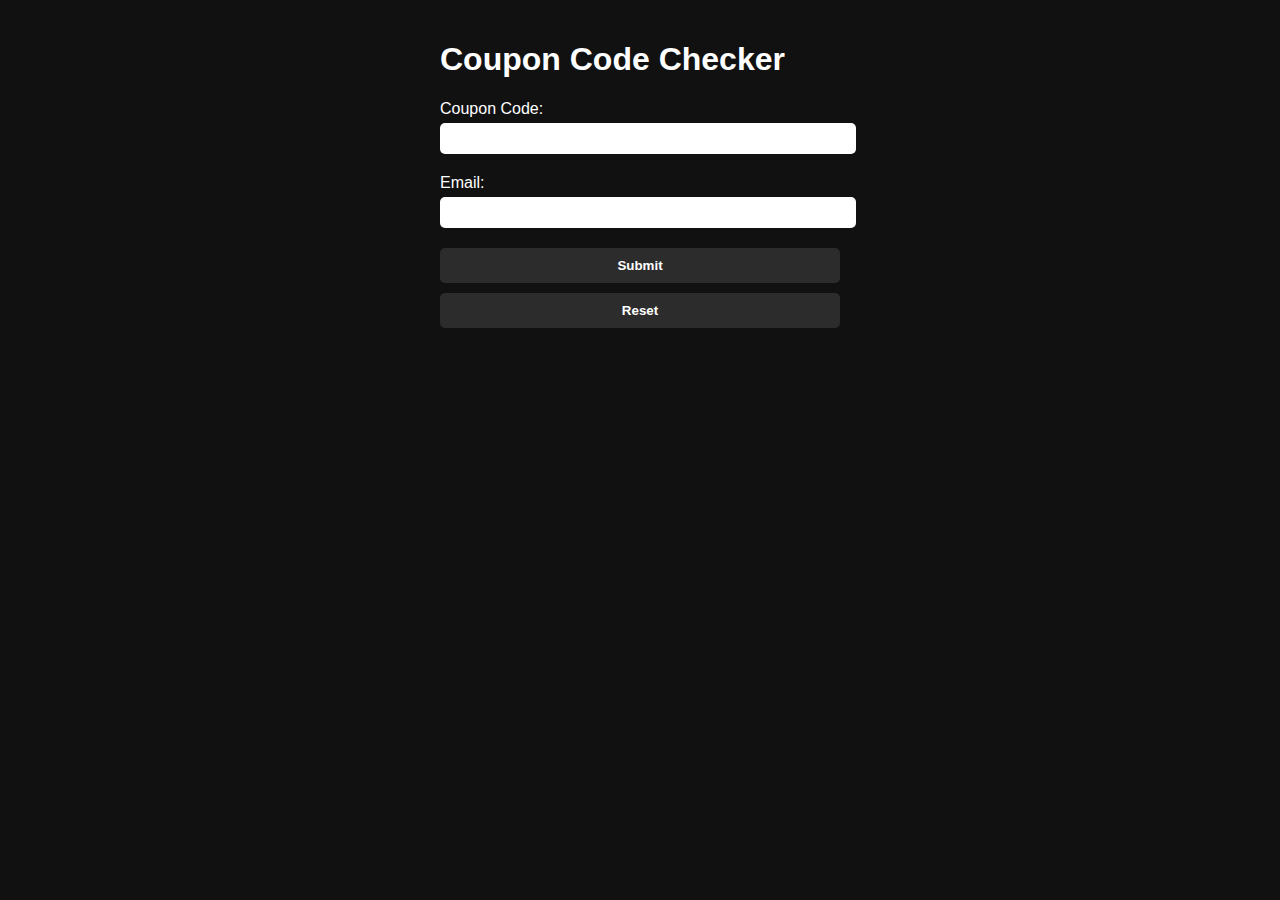
<file: cupon.html>
<!DOCTYPE html>
<html lang="en">

<head>
  <meta charset="UTF-8">
  <meta name="viewport" content="width=device-width, initial-scale=1.0">
  <title>alonearif | Coupon Code Checker</title>

  <style>
    body {
      background-color: #111;
      color: #fff;
      font-family: Arial, sans-serif;
      margin: 0;
      padding: 0;
    }

    .container {
      max-width: 400px;
      margin: 0 auto;
      padding: 20px;
    }

    .form-group {
      margin-bottom: 20px;
    }

    .form-group label {
      display: block;
      margin-bottom: 5px;
    }

    .form-group input {
      width: 100%;
      padding: 8px;
      border-radius: 5px;
      border: none;
    }

    .submit-btn {
      display: block;
      width: 100%;
      padding: 10px;
      background-color: #2c2c2c;
      border: none;
      border-radius: 5px;
      color: #fff;
      font-weight: bold;
      cursor: pointer;
    }

    .result-container {
      margin-top: 20px;
      padding: 10px;
      background-color: #333;
      display: none;
      border-radius: 10px;
    }

    .result-text {
      margin: 0;
    }

  </style>
</head>

<body>
  <div class="container">
    <h1>Coupon Code Checker</h1>

    <form id="submission-form">
      <div class="form-group">
        <label for="coupon-code">Coupon Code:</label>
        <input type="text" id="coupon-code" name="coupon-code" required>
      </div>

      <div class="form-group">
        <label for="email">Email:</label>
        <input type="email" id="email" name="email" required>
      </div>

      <button class="submit-btn" type="submit">Submit</button>
    </form>

    <div class="result-container" id="result-container">
      <h2>Valid Submissions:</h2>
      <div class="valid-submissions" id="valid-submissions"></div>
    </div>

<div class="reset-container" style="padding-top: 10px;">
  <button class="reset-btn" onclick="promptPassword()" style="display: block; width: 100%; padding: 10px; background-color: #2c2c2c; border: none; border-radius: 5px; color: #fff; font-weight: bold; cursor: pointer;">Reset</button>
</div>


  <script>
    var validEmail = 'alonearif@gmail.com';
    var maxUsageCount = 5;
    var usageCounts = JSON.parse(localStorage.getItem('usageCounts')) || {};

    document.getElementById('submission-form').addEventListener('submit', function(event) {
      event.preventDefault();

      var couponCodeInput = document.getElementById('coupon-code');
      var emailInput = document.getElementById('email');

      var enteredCode = couponCodeInput.value;
      var enteredEmail = emailInput.value;

      if (enteredCode in usageCounts && usageCounts[enteredCode] >= maxUsageCount) {
        alert('Coupon code usage limit exceeded!');
        return;
      }

      if (enteredEmail === validEmail) {
        var remainingAttempts = maxUsageCount - (usageCounts[validEmail] || 0);
        
        if (remainingAttempts <= 0) {
          alert('Maximum usage limit for the email exceeded!');
          return;
        }

        if (!(enteredCode in usageCounts)) {
          usageCounts[enteredCode] = 1;
        } else {
          usageCounts[enteredCode]++;
        }

        var discount = getRandomDiscount();
        var threeChars = generateRandomChars(3);

        var finalCouponCode = enteredCode + discount + threeChars;
        var resultText = 'Valid coupon code: ' + finalCouponCode + '. You can use it for your purchase!';

        var submissionContainer = document.createElement('div');
        submissionContainer.className = 'valid-submission';
        submissionContainer.textContent = resultText;

        document.getElementById('valid-submissions').appendChild(submissionContainer);
        document.getElementById('result-container').style.display = 'block';

        couponCodeInput.value = '';
        emailInput.value = '';

        if (usageCounts[validEmail]) {
          usageCounts[validEmail]++;
        } else {
          usageCounts[validEmail] = 1;
        }

        remainingAttempts = maxUsageCount - usageCounts[validEmail];
        alert('Valid coupon code. Remaining attempts: ' + remainingAttempts);
      } else {
        alert('Invalid coupon code or email!');
      }

      // Store the usageCounts in localStorage
      localStorage.setItem('usageCounts', JSON.stringify(usageCounts));
    });

    function getRandomDiscount() {
      var randomNumber = Math.random();
      var discount;

      if (randomNumber <= 0.8) {
        // 80% cases: 1% - 10% discount
        discount = getRandomPercentage(1, 10);
      } else if (randomNumber <= 0.95) {
        // 15% cases: 11% - 15% discount
        discount = getRandomPercentage(11, 15);
      } else {
        // 5% cases: 16% - 20% discount
        discount = getRandomPercentage(16, 20);
      }

      return discount + '%';
    }

    function getRandomPercentage(min, max) {
      return Math.floor(Math.random() * (max - min + 1)) + min;
    }

    function generateRandomChars(length) {
      var chars = 'ABCDEFGHIJKLMNOPQRSTUVWXYZabcdefghijklmnopqrstuvwxyz';
      var result = '';
      for (var i = 0; i < length; i++) {
        result += chars.charAt(Math.floor(Math.random() * chars.length));
      }
      return result;
    }

    function promptPassword() {
  var password = prompt("Enter the password to reset the data:");
  if (password === "0172495840101736408760") {
    resetData();
  } else {
    alert("Invalid password. Reset aborted.");
  }
}

function resetData() {
  localStorage.removeItem('usageCounts');
  usageCounts = {};
  document.getElementById('valid-submissions').innerHTML = '';
  document.getElementById('check-codes-result').textContent = '';
}

  </script>




</body>


</html>
</file>
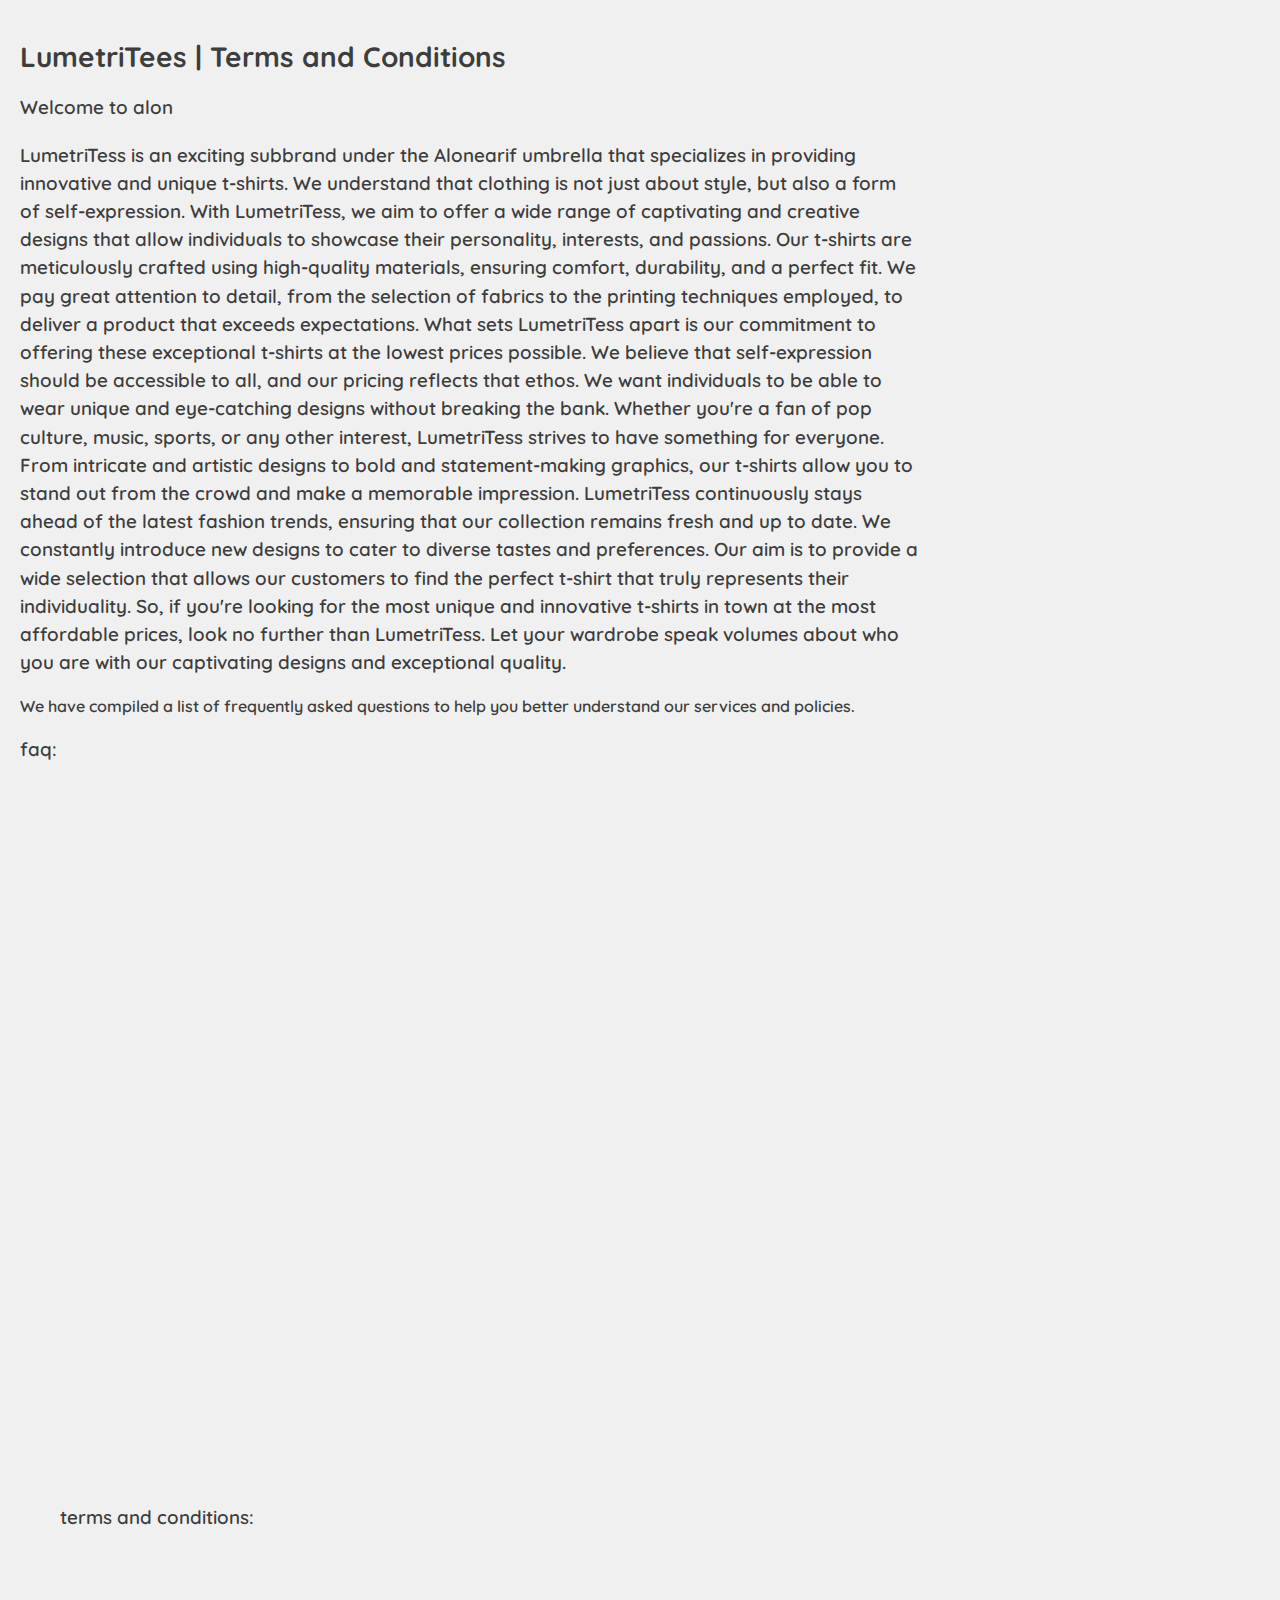
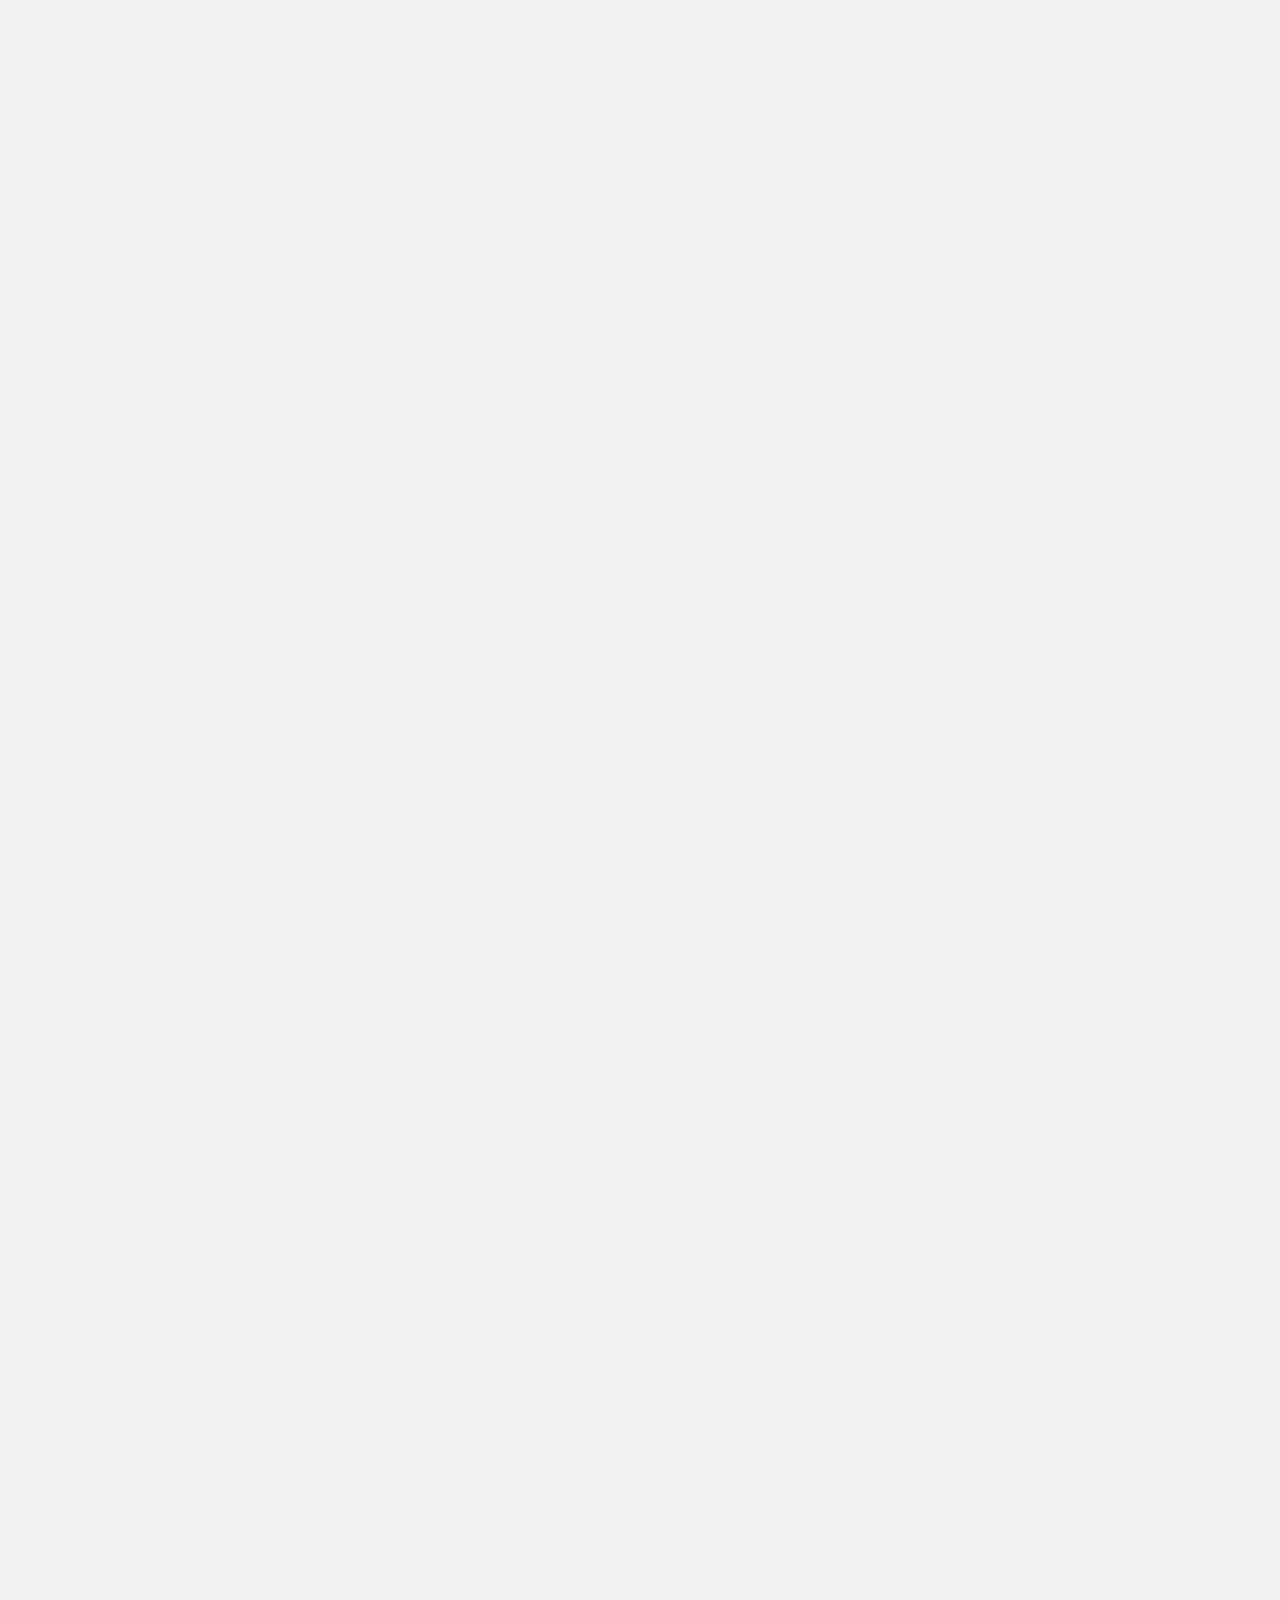
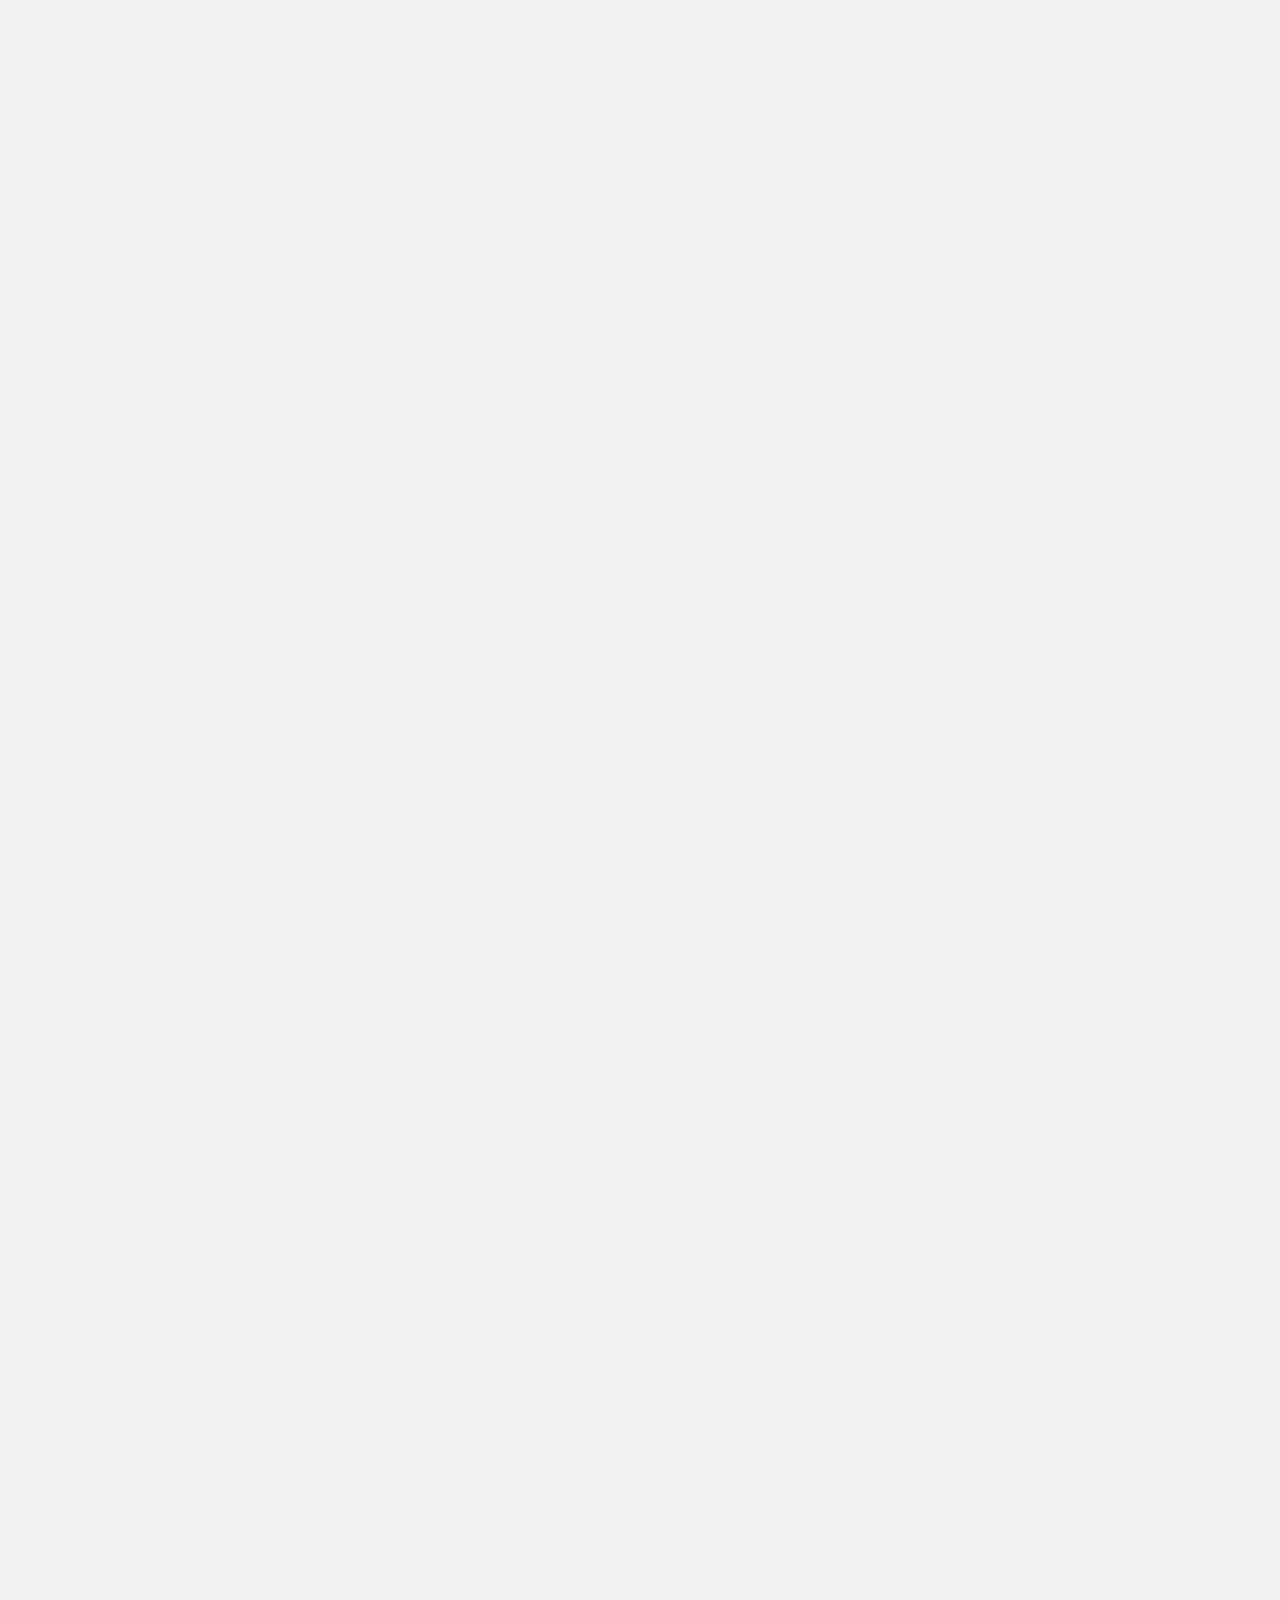
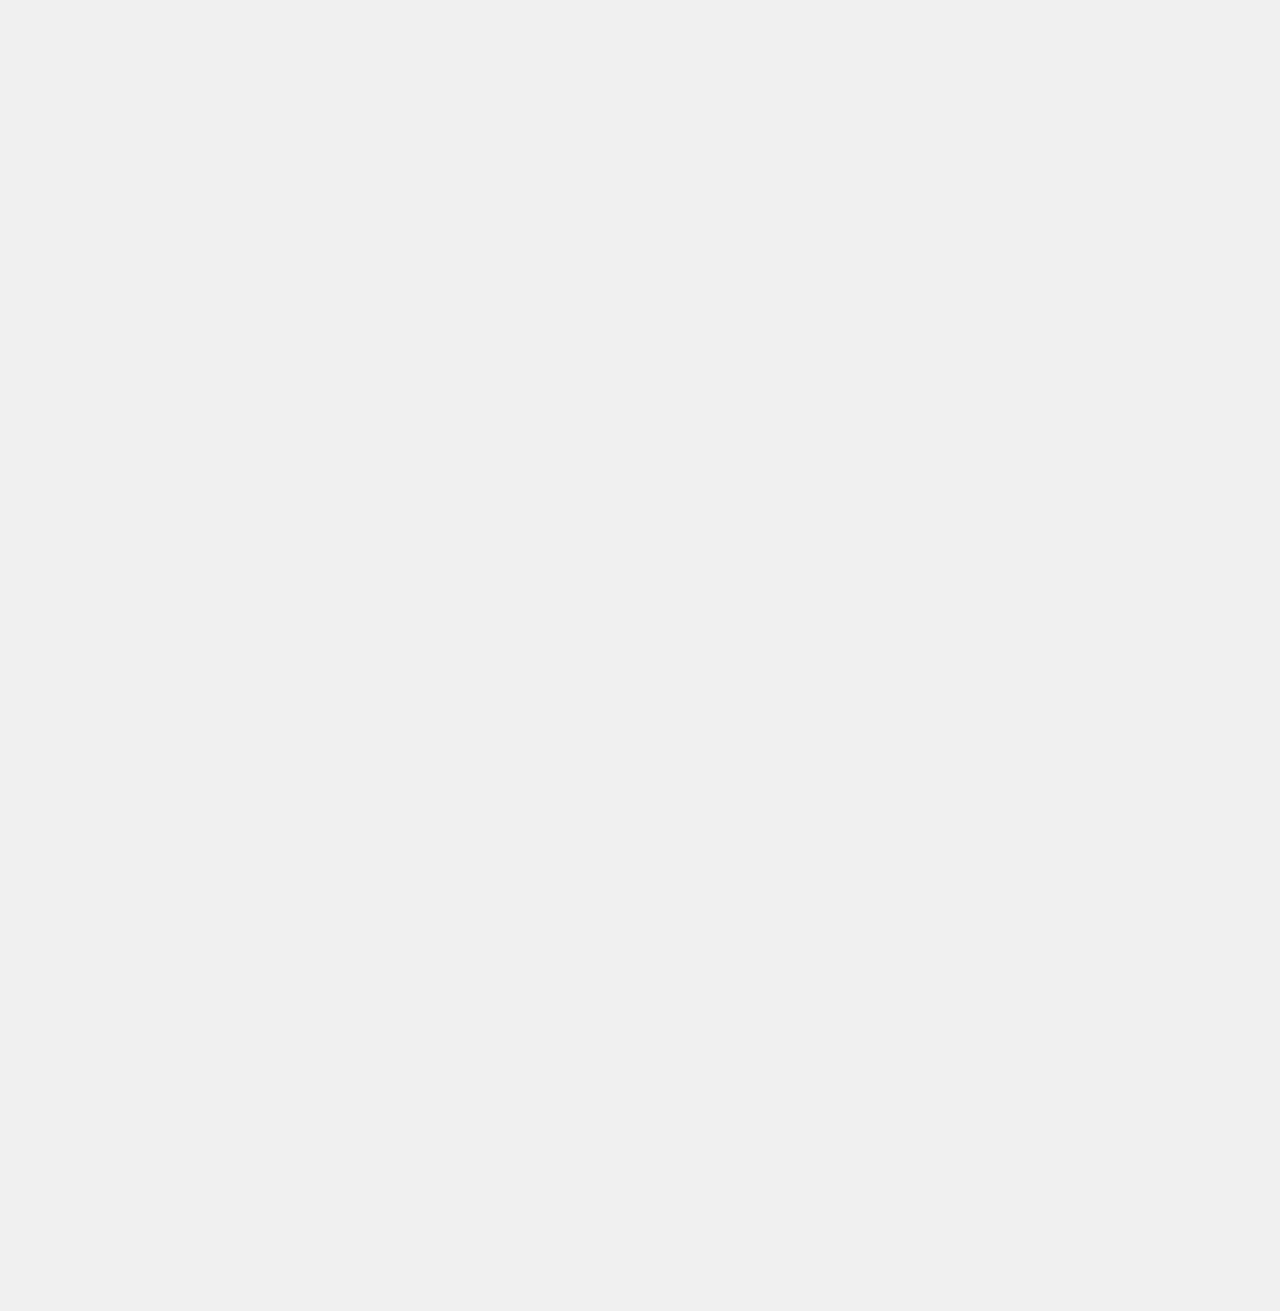
<file: tos.html>
<!DOCTYPE html>
<html>
  <head>
    <link rel="stylesheet" href="https://fonts.googleapis.com/css2?family=Quicksand:wght@300;400;500;600;700&display=swap">

    <meta charset="UTF-8">
    <title>LumetriTees | terms of use</title>

<script>
  // Get all the question elements
const questions = document.querySelectorAll('.faq .question');

// Loop through each question element
questions.forEach((question) => {
  // Get the answer element for this question
  const answer = question.nextElementSibling;

  // Hide the answer by default
  answer.style.maxHeight = 0;

  // Add a click event listener to the question element
  question.addEventListener('click', () => {
    // Toggle the active class on the question element
    question.classList.toggle('active');

    // Check if the answer element is currently hidden
    if (answer.style.maxHeight) {
      // Answer is currently visible, so hide it
      answer.style.maxHeight = null;
    } else {
      // Answer is currently hidden, so show it
      answer.style.maxHeight = `${answer.scrollHeight}px`;
    }
  });
});

</script>


<style>
  body {
  font-family: Arial, sans-serif;
  margin: 0;
}

header {
  background-color: #007bff;
  color: #fff;
  padding: 20px;
}

nav {
  display: flex;
  justify-content: space-between;
  align-items: center;
}

nav a {
  color: #fff;
  text-decoration: none;
  font-size: 20px;
}

nav ul {
  list-style: none;
  display: flex;
}

nav ul li {
  margin-right: 20px;
}

.container {
  max-width: 800px;
  margin: 0 auto;
  padding: 20px;
}

.faq h1 {
  font-size: 36px;
  margin-bottom: 20px;
}

.faq h2 {
  font-size: 28px;
  margin-top: 40px;
  margin-bottom: 20px;
}

.faq p {
  font-size: 18px;
  line-height: 1.5;
  margin-bottom: 20px;
}

.faq .question {
  font-weight: bold;
}

.faq .answer {
  margin-bottom: 40px;
}

.contact h1 {
  font-size: 36px;
  margin-bottom: 20px;
}

.contact form {
  display: flex;
  flex-direction: column;
  align-items: flex-start;
  margin-top: 40px;
}

.contact label {
  font-size: 20px;
  margin-bottom: 10px;
}

.contact input[type="text"],
.contact input[type="email"],
.contact textarea {
  font-size: 18px;
  padding: 10px;
  border-radius: 5px;
  border: 1px solid #ccc;
  margin-bottom: 20px;
  width: 100%;
  box-sizing: border-box;
}

.contact textarea {
  height: 150px;
}

.contact button {
  font-size: 20px;
  padding: 10px 20px;
  border: none;
  background-color: #007bff;
  color: #fff;
  border-radius: 5px;
  cursor: pointer;
}

</style>



    <style>
      body {
        font-family: 'Quicksand', sans-serif;
        color: #3d3d3d;
        margin: 0;
        padding: 20px;
        background-color: #f0f0f0;
        font-weight: 600;
        max-width: 900px;
      }
      
      h1 {
        font-size: 28px;
        margin-bottom: 10px;
      }
      
      p {
        font-size: 18.8px;
        line-height: 1.5;
        margin-bottom: 20px;
      }
      
      label {
        font-size: 16px;
        margin-bottom: 10px;
        font-weight: bold;
      }
      
      input[type="checkbox"] {
        margin-right: 10px;
        transform: scale(2.5);
      }
      
      button {
        font-size: 33px;
        padding: 8px 95px;
        border: none;
        background-color: #007bff;
        color: #fff;
        border-radius: 10px;
        cursor: pointer;
      }
    </style>
  </head>
  <body>
    <h1>LumetriTees | Terms and Conditions</h1>

<p id="typewriter">
  <script type="text/javascript">
    const text = `
Welcome to alonearif/lumetri/tees shop! Before you proceed to buying any of our product, it's important to read and acknowledge our shop's terms and conditions.

    `
    let i = 0;
    setInterval(() => {
      document.getElementById("typewriter").innerHTML += text.charAt(i);
      i++;
    }, 45);
  </script>
</p>

<p> LumetriTess is an exciting subbrand under the Alonearif umbrella that specializes in providing innovative and unique t-shirts. We understand that clothing is not just about style, but also a form of self-expression. With LumetriTess, we aim to offer a wide range of captivating and creative designs that allow individuals to showcase their personality, interests, and passions.
Our t-shirts are meticulously crafted using high-quality materials, ensuring comfort, durability, and a perfect fit. We pay great attention to detail, from the selection of fabrics to the printing techniques employed, to deliver a product that exceeds expectations.
What sets LumetriTess apart is our commitment to offering these exceptional t-shirts at the lowest prices possible. We believe that self-expression should be accessible to all, and our pricing reflects that ethos. We want individuals to be able to wear unique and eye-catching designs without breaking the bank.
Whether you're a fan of pop culture, music, sports, or any other interest, LumetriTess strives to have something for everyone. From intricate and artistic designs to bold and statement-making graphics, our t-shirts allow you to stand out from the crowd and make a memorable impression.
LumetriTess continuously stays ahead of the latest fashion trends, ensuring that our collection remains fresh and up to date. We constantly introduce new designs to cater to diverse tastes and preferences. Our aim is to provide a wide selection that allows our customers to find the perfect t-shirt that truly represents their individuality.
So, if you're looking for the most unique and innovative t-shirts in town at the most affordable prices, look no further than LumetriTess. Let your wardrobe speak volumes about who you are with our captivating designs and exceptional quality.</p>


<style>
  #typewriter::after {
    content: "";
    display: inline-block;
    width: 8px; /* Width of the blinking cursor */
    height: 1em;
    vertical-align: bottom;
    animation: blink 0.7s infinite;
  }

  @keyframes blink {
    50% { opacity: 0 }
  }
</style>


<style>
  li {
    opacity: 0;
    animation: fade-in 0.6s ease-out forwards;
  }

  @keyframes fade-in {
    from { opacity: 0; transform: translateY(10px); }
    to { opacity: 1; transform: translateY(0); }
  }
</style>




We have compiled a list of frequently asked questions to help you better understand our services and policies.
<br>

<p>faq:</p>

<ol>
<li>
    <strong>How is the printing quality?</strong>
    <br> HQ DTF permanent rubber print on 100% cotton 170 GSM+ cloth with 400 PPI format with CMYK colors.
</li>
<li>
    <strong>Is it prepaid?</strong>
    <br> Yes, we accept 50% payment before shipping our products because after printing your design, it can't be undone.
</li>
<li>
    <strong>Do we have home delivery?</strong>
    <br> Currently, we are restricted to specific delivery locations, mainly targeted towards student consumers. The delivery locations are mostly schools.
</li>
<li>
    <strong>Where can I find the best place for arts?</strong>
    <br> There are many available websites that offer high-quality wall arts, such as displate.com, freepik.com, unsplash.com, pexels.com, pinterest.com, and pxfuel.com.
</li>
<li>
    <strong>What is the delivery time?</strong>
    <br> Delivery time varies depending on the situation but is typically between 7-14 days.
</li>
<li>
    <strong>How can I create a unique and custom design?</strong>
    <br> You can contact the author at alonearif.com/contact to discuss custom design options.
</li>
<li>
    <strong>How will I know if my order is placed?</strong>
    <br> We will send you an email or message to let you know everything you need to know, so make sure to provide accurate details when placing your order.
</li>

<li>
    <strong>Can I cancel my order?</strong>
    <br> You can cancel your order within 24 hours of placing it, but after that, the order cannot be canceled as the printing process will have already begun.
</li>
<li>
    <strong>What if my product is damaged during shipping?</strong>
    <br> If your product is damaged during shipping, you can contact us within 48 hours of receiving the product, and we will refund or replace it for you.
</li>
<li>
    <strong>What if I receive the wrong product?</strong>
    <br> If you receive the wrong product, please contact us within 48 hours of receiving it, and we will replace it for you free of charge.
</li>
<li>
    <strong>Can I make changes to my design after placing the order?</strong>
    <br> Unfortunately, no. Once the order has been placed, no changes can be made to the design, as the printing process will have already begun.
</li>
<li>
    <strong>What is your refund policy?</strong>
    <br> If you get wrong product, you can contact us within 48 hours of receiving it, and we will refund or replace it for you.
</li>
<li>
    <strong>What if I receive a pixelated or low-quality print?</strong>
    <br> If your print quality is pixelated or low, it may be due to your file's resolution being lower than 2480 x 3508 pixels. We are not responsible for pixelated or low-quality prints due to low-resolution files.
</li>


    </p>


    
    <p>
      terms and conditions: <br>
<ol>
   <li>By accessing and using the LumetriTess website, you agree to be bound by these terms and conditions.</li>
  <li>All content and materials on the LumetriTess website, including but not limited to text, images, designs, logos, and graphics, are the intellectual property of LumetriTess and are protected by copyright laws.</li>
  <li>You may not reproduce, distribute, modify, or sell any content from the LumetriTess website without prior written consent from LumetriTess.</li>
  <li>LumetriTess reserves the right to modify or discontinue any aspect of the website at any time without prior notice.</li>
  <li>While we strive to provide accurate and up-to-date information on the website, LumetriTess does not guarantee the accuracy or completeness of any content.</li>
  <li>The use of any information or materials on the LumetriTess website is entirely at your own risk. It is your responsibility to ensure that any products, services, or information available through the website meet your specific requirements.</li>
  <li>LumetriTess may provide links to third-party websites for your convenience. These links do not signify endorsement or approval of the content on those websites. LumetriTess is not responsible for the content of any linked websites.</li>
  <li>Your use of the LumetriTess website is subject to our Privacy Policy, which outlines how we collect, use, and protect your personal information.</li>
  <li>You agree not to use the LumetriTess website for any unlawful or prohibited purposes.</li>
  <li>When creating an account on the LumetriTess website, you must provide accurate and complete information. You are responsible for maintaining the confidentiality of your account credentials and for any activities that occur under your account.</li>
  <li>LumetriTess reserves the right to terminate or suspend your account at any time for any reason, including but not limited to violation of these terms and conditions.</li>
  <li>You acknowledge and agree that LumetriTess may collect and use your personal information in accordance with our Privacy Policy.</li>
  <li>LumetriTess may use cookies on the website to enhance your browsing experience and gather statistical information about website traffic.</li>
  <li>You are solely responsible for the accuracy and legality of any content you submit or upload to the LumetriTess website.</li>
  <li>By submitting content to the LumetriTess website, you grant LumetriTess a worldwide, royalty-free, non-exclusive license to use, reproduce, modify, adapt, publish, translate, distribute, and display the content in any media.</li>
  <li>You agree not to upload or transmit any content that is unlawful, offensive, harmful, or infringes upon the rights of others.</li>
  <li>LumetriTess reserves the right to remove or modify any content submitted by users that violates these terms and conditions.</li>
  <li>The LumetriTess website may contain user-generated content. LumetriTess does not endorse or guarantee the accuracy, integrity, or quality of such content.</li>
  <li>LumetriTess reserves the right to change the prices of products and services offered on the website without prior notice.</li>
  <li>All prices displayed on the LumetriTess website are in the specified currency and exclude applicable taxes and shipping fees.</li>
  <li>Payment for products or services purchased from the LumetriTess website must be made in full at the time of purchase.</li>
  <li>LumetriTess accepts various payment methods, which are outlined on the website. You are responsible for providing accurate and valid payment information.</li>
  <li>Orders placed on the LumetriTess website are subject to availability. LumetriTess reserves the right to cancel or refuse any order for any reason.</li>
  <li>In the event of a pricing error or incorrect product information, LumetriTess reserves the right to cancel or adjust the order.</li>
  <li>Shipping and delivery of products purchased from the LumetriTess website are subject to the terms and conditions of the shipping carrier.</li>
  <li>LumetriTess strives to provide accurate product descriptions and images on the website. However, variations may occur, and actual products may differ slightly from the images displayed.</li>
  <li>Product colors may vary due to different monitor settings and lighting conditions. LumetriTess does not guarantee the exact color accuracy of products.</li>
  <li>You may return or exchange products purchased from the LumetriTess website within a specified timeframe, as outlined in our Return Policy.</li>
  <li>Returned products must be in their original condition and packaging, and you are responsible for any return shipping costs.</li>
  <li>Refunds for returned products will be processed in accordance with our Refund Policy.</li>
  <li>LumetriTess may offer promotions, discounts, or coupon codes from time to time. The terms and conditions of such offers will be specified at the time of the promotion.</li>
  <li>Promotional offers, discounts, or coupon codes cannot be combined unless otherwise stated.</li>
   <li>LumetriTess may communicate with you via email or other electronic means for the purpose of providing updates, notifications, and promotional offers related to LumetriTess products and services. You can unsubscribe from these communications at any time.</li>
  <li>You are solely responsible for maintaining the security and confidentiality of your account credentials. LumetriTess is not liable for any unauthorized access to your account.</li>
  <li>LumetriTess reserves the right to suspend or terminate your access to the website at any time without prior notice if we believe you have violated these terms and conditions or engaged in any fraudulent or illegal activities.</li>
  <li>These terms and conditions constitute the entire agreement between you and LumetriTess regarding your use of the website and supersede any prior agreements or understandings.</li>
  <li>These terms and conditions shall be governed by and construed in accordance with the laws of [Your Jurisdiction]. Any disputes arising under or in connection with these terms and conditions shall be subject to the exclusive jurisdiction of the courts of [Your Jurisdiction].</li>
  <li>If any provision of these terms and conditions is deemed invalid or unenforceable, the remaining provisions shall continue in full force and effect.</li>
  <li>Failure by LumetriTess to enforce any right or provision of these terms and conditions shall not constitute a waiver of such right or provision.</li>
  <li>You may not assign or transfer any rights or obligations under these terms and conditions without prior written consent from LumetriTess.</li>
  <li>LumetriTess may assign or transfer these terms and conditions, in whole or in part, without restriction.</li>
  <li>These terms and conditions are for the benefit of LumetriTess and its users and shall not confer any rights or benefits upon any third party.</li>
  <li>If you have any questions or concerns about these terms and conditions, please contact us at business.alone.arif@gmail.com</li>
  <li>Any unauthorized use of the LumetriTess website may give rise to a claim for damages and/or be a criminal offense.</li>
  <li>You agree not to use any automated means, including but not limited to bots, scrapers, or spiders, to access or interact with the LumetriTess website without prior written consent.</li>
  <li>LumetriTess reserves the right to restrict or terminate your access to certain features or functionalities of the website at any time without prior notice.</li>
  <li>You may not create a link to the LumetriTess website from another website or document without LumetriTess's prior written consent.</li>
  <li>LumetriTess may use cookies or similar technologies to enhance your browsing experience and collect information about your preferences and usage patterns.</li>
  <li>By using the LumetriTess website, you consent to the use of cookies in accordance with our Privacy Policy.</li>
  <li>The use of the LumetriTess website is at your own risk. LumetriTess shall not be liable for any direct, indirect, incidental, consequential, or punitive damages arising out of your access to or use of the website.</li>
  <li>LumetriTess does not warrant that the website will be error-free, uninterrupted, or free of viruses or other harmful components.</li>
  <li>You acknowledge that the internet is not a completely secure medium, and LumetriTess cannot guarantee the security of any information transmitted over the internet.</li>
  <li>You are responsible for maintaining the confidentiality of any account credentials, including usernames and passwords, associated with the LumetriTess website.</li>
  <li>LumetriTess reserves the right to refuse service, terminate accounts, or cancel orders at its discretion.</li>
  <li>You may not use the LumetriTess website in any manner that could disable, overburden, or impair the website or interfere with any other party's use and enjoyment of the website.</li>
  <li>Unauthorized use of the LumetriTess website may give rise to a claim for damages and/or be a criminal offense.</li>
  <li>By submitting any feedback, suggestions, or ideas to LumetriTess, you grant LumetriTess the right to use, modify, and implement such feedback, suggestions, or ideas without any obligation to compensate you.</li>
  <li>LumetriTess reserves the right to modify or update these terms and conditions at any time without prior notice. It is your responsibility to review the terms periodically for any changes.</li>
  <li>If you do not agree to any of the provisions of these terms and conditions, you must discontinue your use of the LumetriTess website immediately.</li>
  <li>These terms and conditions shall be interpreted in accordance with the laws of [Your Jurisdiction], without regard to its conflict of law provisions.</li>
  <li>Any claims or disputes arising out of or in connection with these terms and conditions shall be subject to the exclusive jurisdiction of the courts of [Your Jurisdiction].</li>
  <li>If any provision of these terms and conditions is found to be invalid or unenforceable, the remaining provisions shall continue to be valid and enforceable to the fullest extent permitted by law.</li>
  <li>The headings used in these terms and conditions are for convenience only and do not affect the interpretation of the provisions.</li>
  <li>These terms and conditions constitute the entire agreement between you and LumetriTess regarding your use of the website and supersede all prior agreements and understandings.</li>
  <li>No agency, partnership, joint venture, or employment relationship is created or implied by these terms and conditions.</li>
  <li>The failure of LumetriTess to exercise or enforce any right or provision of these terms and conditions shall not constitute a waiver of such right or provision.</li>
  <li>You may not assign, transfer, or sublicense any of your rights or obligations under these terms and conditions without LumetriTess's prior written consent.</li>
  <li>LumetriTess may assign, transfer, or sublicense any of its rights or obligations under these terms and conditions without restriction.</li>
  <li>These terms and conditions are binding upon and shall inure to the benefit of the parties and their respective successors and assigns.</li>
  <li>If you have any questions or concerns regarding these terms and conditions, please contact us at [email protected]</li>
  <li>By continuing to use the LumetriTess website, you acknowledge that you have read, understood, and agreed to these terms and conditions.</li>
   <li>You acknowledge and agree that LumetriTess may modify these terms and conditions at any time without prior notice.</li>
  <li>Any dispute arising out of or relating to these terms and conditions shall be governed by the laws of the jurisdiction where LumetriTess operates.</li>
  <li>LumetriTess reserves the right to refuse service to anyone for any reason at any time.</li>
  <li>The failure of LumetriTess to enforce any right or provision of these terms and conditions shall not constitute a waiver of such right or provision.</li>
  <li>You understand and agree that your use of the LumetriTess website is at your own risk.</li>
  <li>LumetriTess does not guarantee that the website will be error-free or uninterrupted.</li>
  <li>You are solely responsible for any consequences resulting from your use of the LumetriTess website.</li>
  <li>LumetriTess reserves the right to terminate your access to the website for any reason without prior notice.</li>
  <li>You may not use the LumetriTess website in a manner that could damage, disable, overburden, or impair the website's servers or networks.</li>
  <li>These terms and conditions constitute the entire agreement between you and LumetriTess and supersede any prior agreements or understandings.</li>
  <li>You may not use the LumetriTess website to engage in any fraudulent or deceptive activities.</li>
  <li>LumetriTess is not responsible for any third-party websites or content that may be linked to or from the LumetriTess website.</li>
  <li>You agree to indemnify and hold harmless LumetriTess, its affiliates, and their respective officers, directors, employees, and agents from any claims, damages, liabilities, and expenses.</li>
  <li>You may not use the LumetriTess website in violation of any applicable laws or regulations.</li>
  <li>LumetriTess may assign its rights and obligations under these terms and conditions without your consent.</li>
  <li>You may not use the LumetriTess website to harass, threaten, or intimidate others.</li>
  <li>LumetriTess does not guarantee the availability or accuracy of any product or service mentioned on the website.</li>
  <li>You may not use the LumetriTess website to impersonate any person or entity or falsely state or misrepresent your affiliation with any person or entity.</li>
  <li>LumetriTess reserves the right to investigate and take appropriate legal action against anyone who violates these terms and conditions.</li>
  <li>You may not use the LumetriTess website to upload or transmit any viruses, worms, or other malicious code.</li>
  <li>LumetriTess does not guarantee the confidentiality or security of any information transmitted to or from the website.</li>
  <li>You may not use the LumetriTess website to collect or harvest any personally identifiable information.</li>
  <li>LumetriTess reserves the right to limit the quantities of any products or services offered on the website.</li>
  <li>You may not use the LumetriTess website to interfere with or disrupt the website or its servers or networks.</li>
  <li>LumetriTess does not endorse any opinions, views, or recommendations expressed on the website by users or third parties.</li>
  <li>You may not use the LumetriTess website for any commercial or promotional purposes without prior written consent.</li>
  <li>LumetriTess may provide translations of these terms and conditions for your convenience. In the event of any discrepancy, the English version shall prevail.</li>
  <li>You may not use the LumetriTess website to upload, post, or transmit any unlawful, infringing, or objectionable content.</li>
  <li>LumetriTess does not guarantee the accuracy, completeness, or timeliness of any information or content on the website.</li>
  <li>You may not use the LumetriTess website to interfere with the proper functioning of any features or functionalities of the website.</li>
  <li>LumetriTess reserves the right to modify or discontinue any product or service offered on the website at any time without prior notice.</li>
  <li>You may not use the LumetriTess website to violate the privacy or publicity rights of any person or entity.</li>
  <li>LumetriTess may provide links to third-party websites for your convenience. However, LumetriTess does not endorse or guarantee the content or accuracy of any such websites.</li>
  <li>You may not use the LumetriTess website to engage in any activity that could damage the reputation or goodwill of LumetriTess or its affiliates.</li>
  <li>LumetriTess reserves the right to modify or update these terms and conditions at any time without prior notice.</li>
  <li>You may not use the LumetriTess website to violate any applicable export control laws or regulations.</li>
  <li>LumetriTess does not guarantee that the website will be compatible with all devices, browsers, or operating systems.</li>
  <li>LumetriTess is a sub-brand of alonearif.com and operates under its ownership and management.</li>
<li>All content, including but not limited to text, graphics, images, logos, and designs, on the LumetriTess website is the property of alonearif.com and is protected by copyright laws.</li>
<li>Unauthorized use, reproduction, distribution, or modification of any content from the LumetriTess website without the express permission of alonearif.com is strictly prohibited.</li>
<li>The LumetriTess name, logo, and any other associated marks are trademarks of alonearif.com and may not be used or reproduced without prior written consent.</li>
<li>Any infringement of alonearif.com's intellectual property rights, including unauthorized use of LumetriTess content or trademarks, may result in legal action.</li>
<li>By accessing and using the LumetriTess website, you acknowledge and agree that all intellectual property rights belong to alonearif.com.</li>
<li>Any use of LumetriTess content, designs, or trademarks for commercial purposes, including but not limited to resale or distribution, requires a separate agreement with alonearif.com.</li>
<li>Alonearif.com reserves the right to enforce its intellectual property rights and take appropriate legal action against any infringement.</li>
<li>If you believe that any content on the LumetriTess website infringes your copyright, please contact alonearif.com immediately.</li>
<li>By submitting any user-generated content to the LumetriTess website, you grant alonearif.com a non-exclusive, royalty-free, perpetual, and worldwide license to use, modify, reproduce, and distribute the content.</li>
<li>LumetriTess and alonearif.com reserve all rights not expressly granted in these terms and conditions.</li>

  <li>Last updated: July 12, 2023</li>
</ol>

<br><br>

<ul>
  <li>
    <label id="agreement-label">
      <input type="checkbox" id="agreement-checkbox" style="transform: scale(1.8);">
      I have read and agree to the terms and conditions.
    </label>
  </li>
</ul>

    </p>

    

<script>
  const checkbox = document.getElementById("agreement-checkbox");
  const label = document.getElementById("agreement-label");
  
  checkbox.addEventListener("change", function() {
    if (checkbox.checked) {
      label.textContent = "Wait babe, you are being redirected...";
      setTimeout(function() {
        window.location.href = "https://alonearif.com/lumetri/tees";
      }, 1000); // Delay for 1 second
    }
  });
</script>

<div id="waiting-screen" style="display:none;">
    <p>wait babe, you are almost there! redirecting in 3..2..1..GO</p>
</div>

  </body>
</html>
</file>
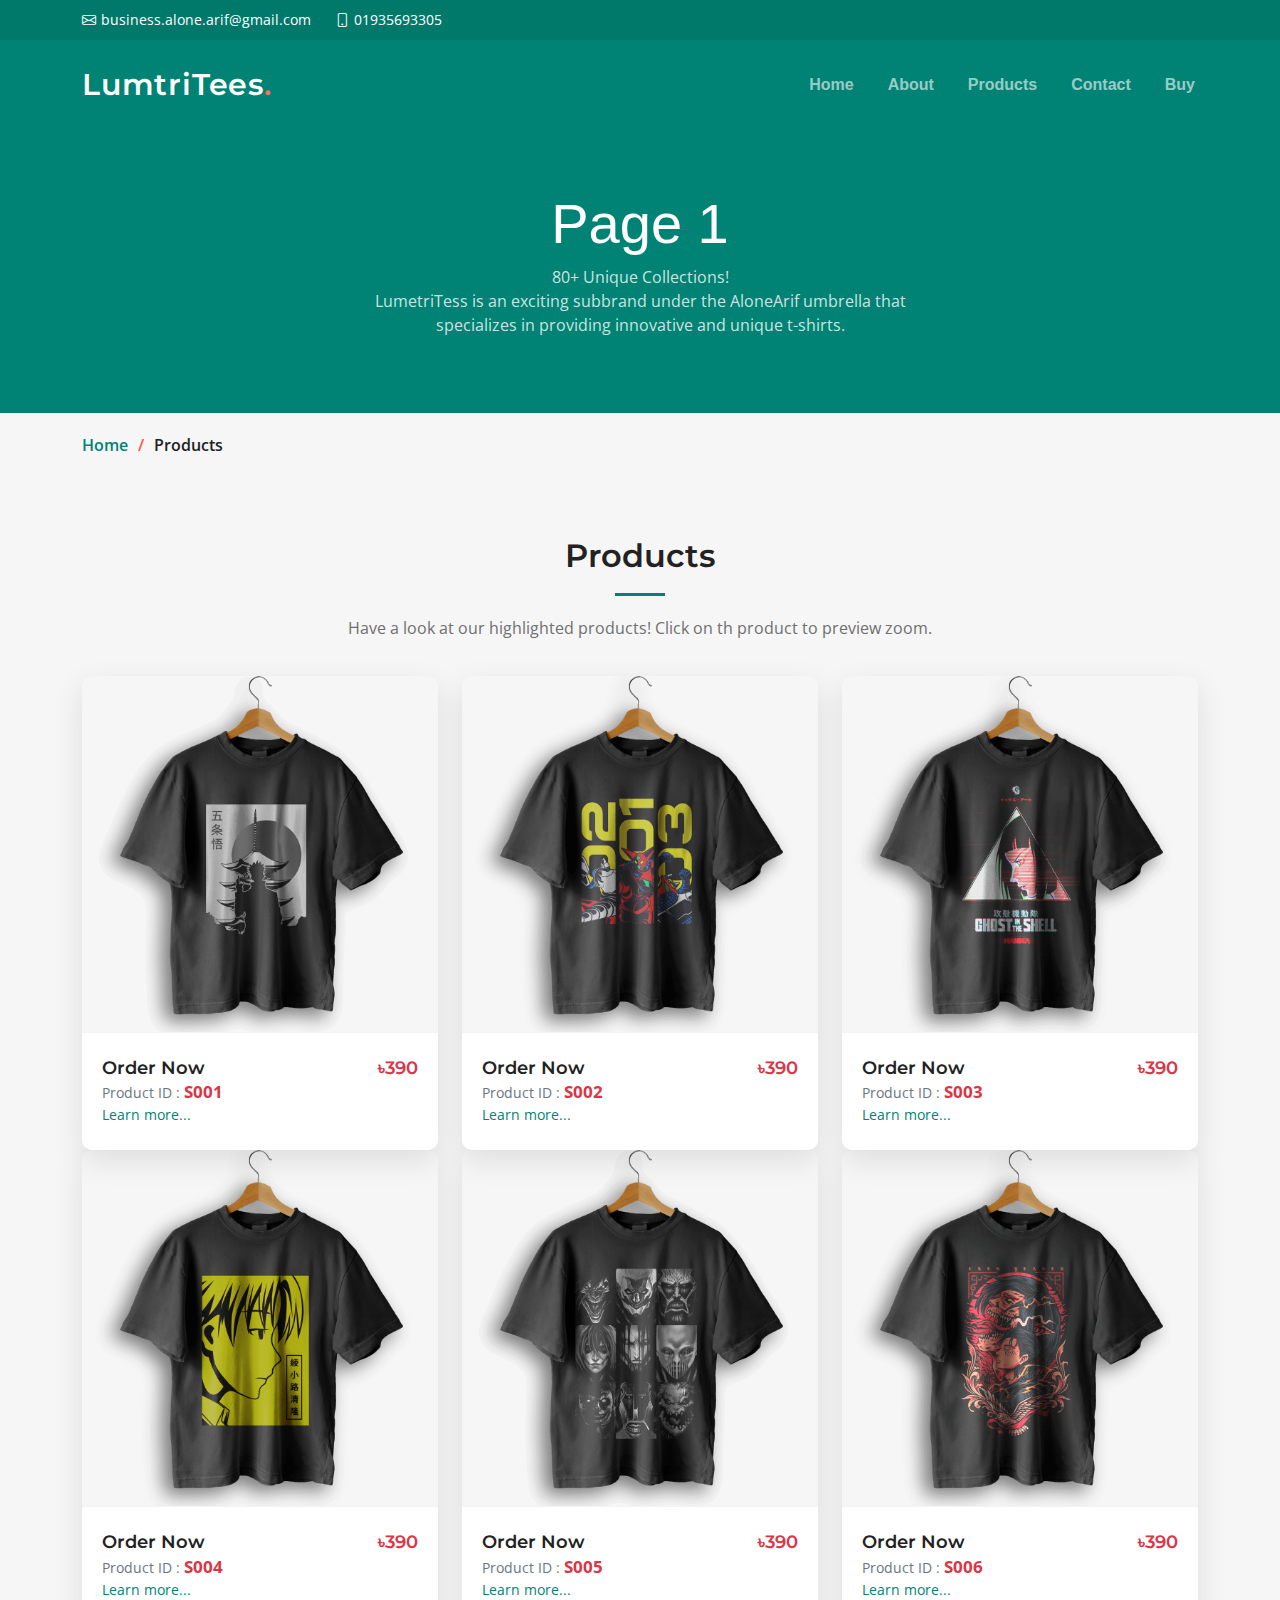
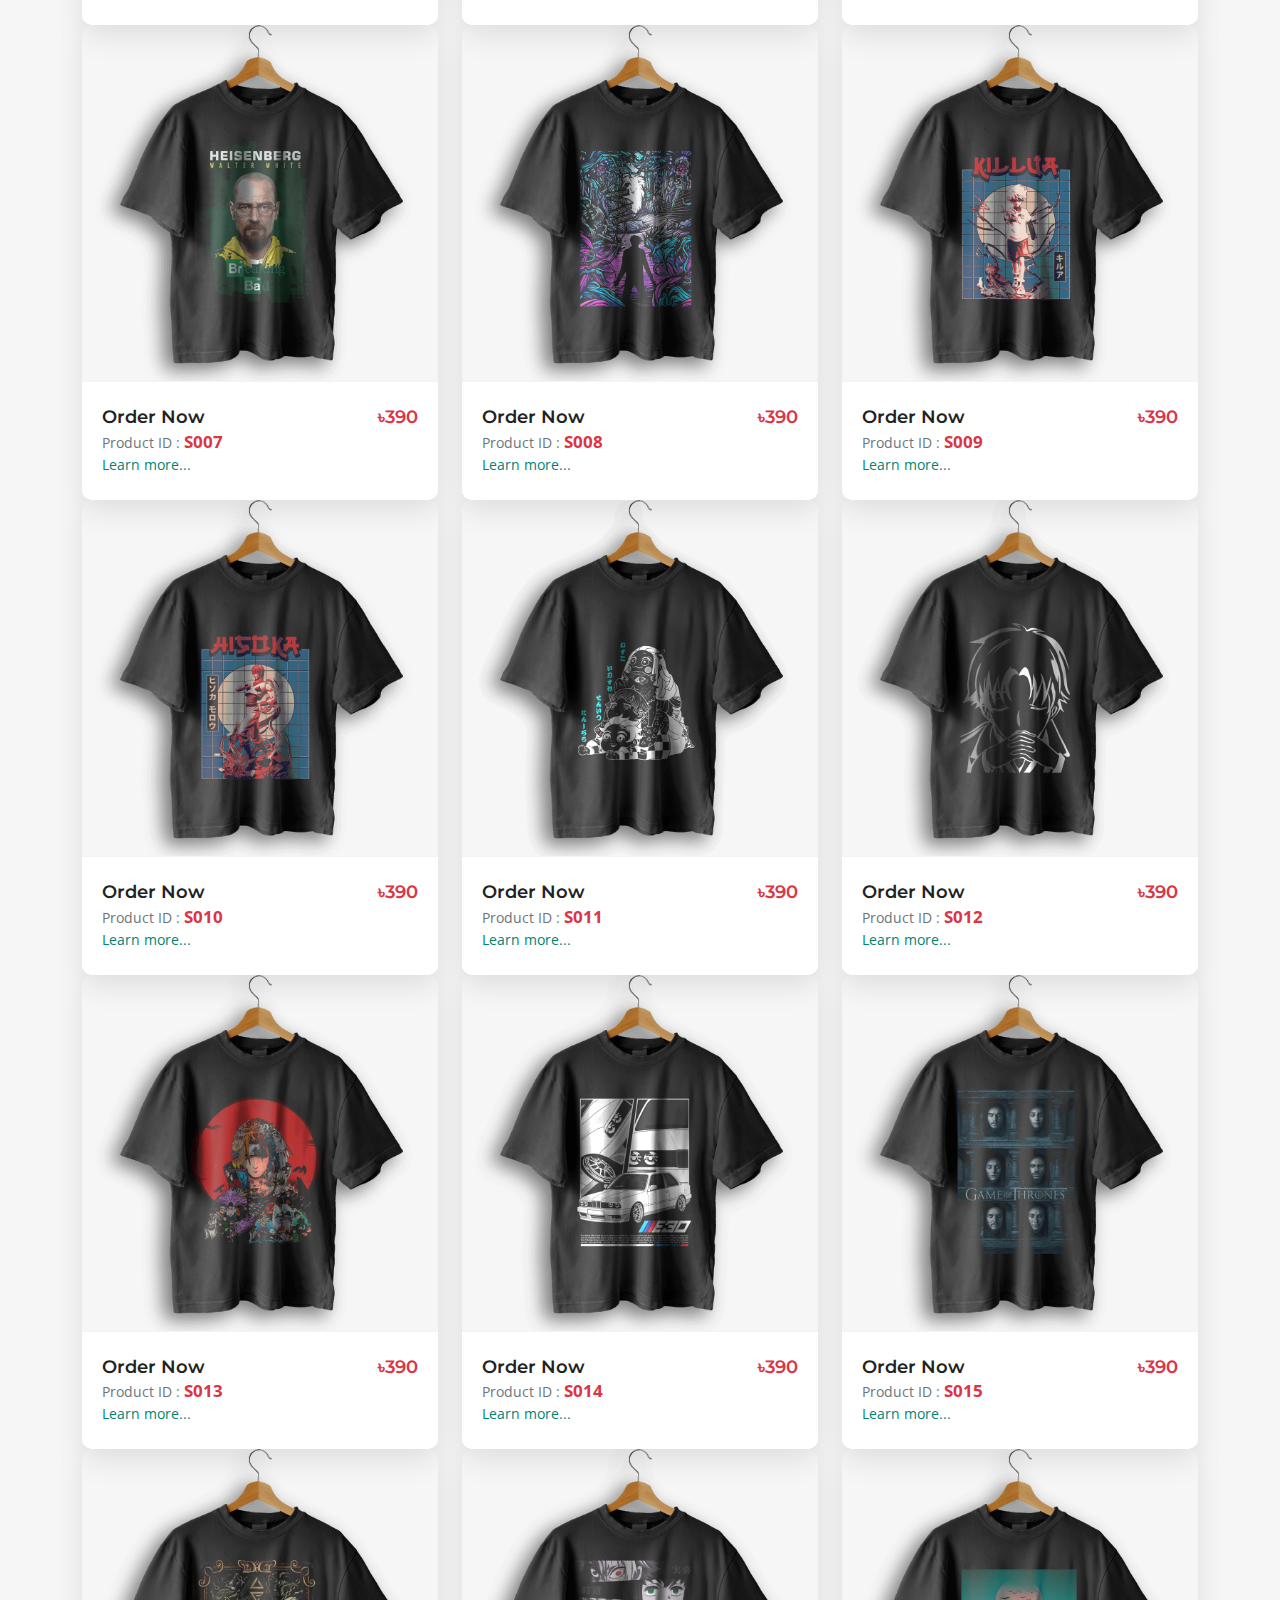
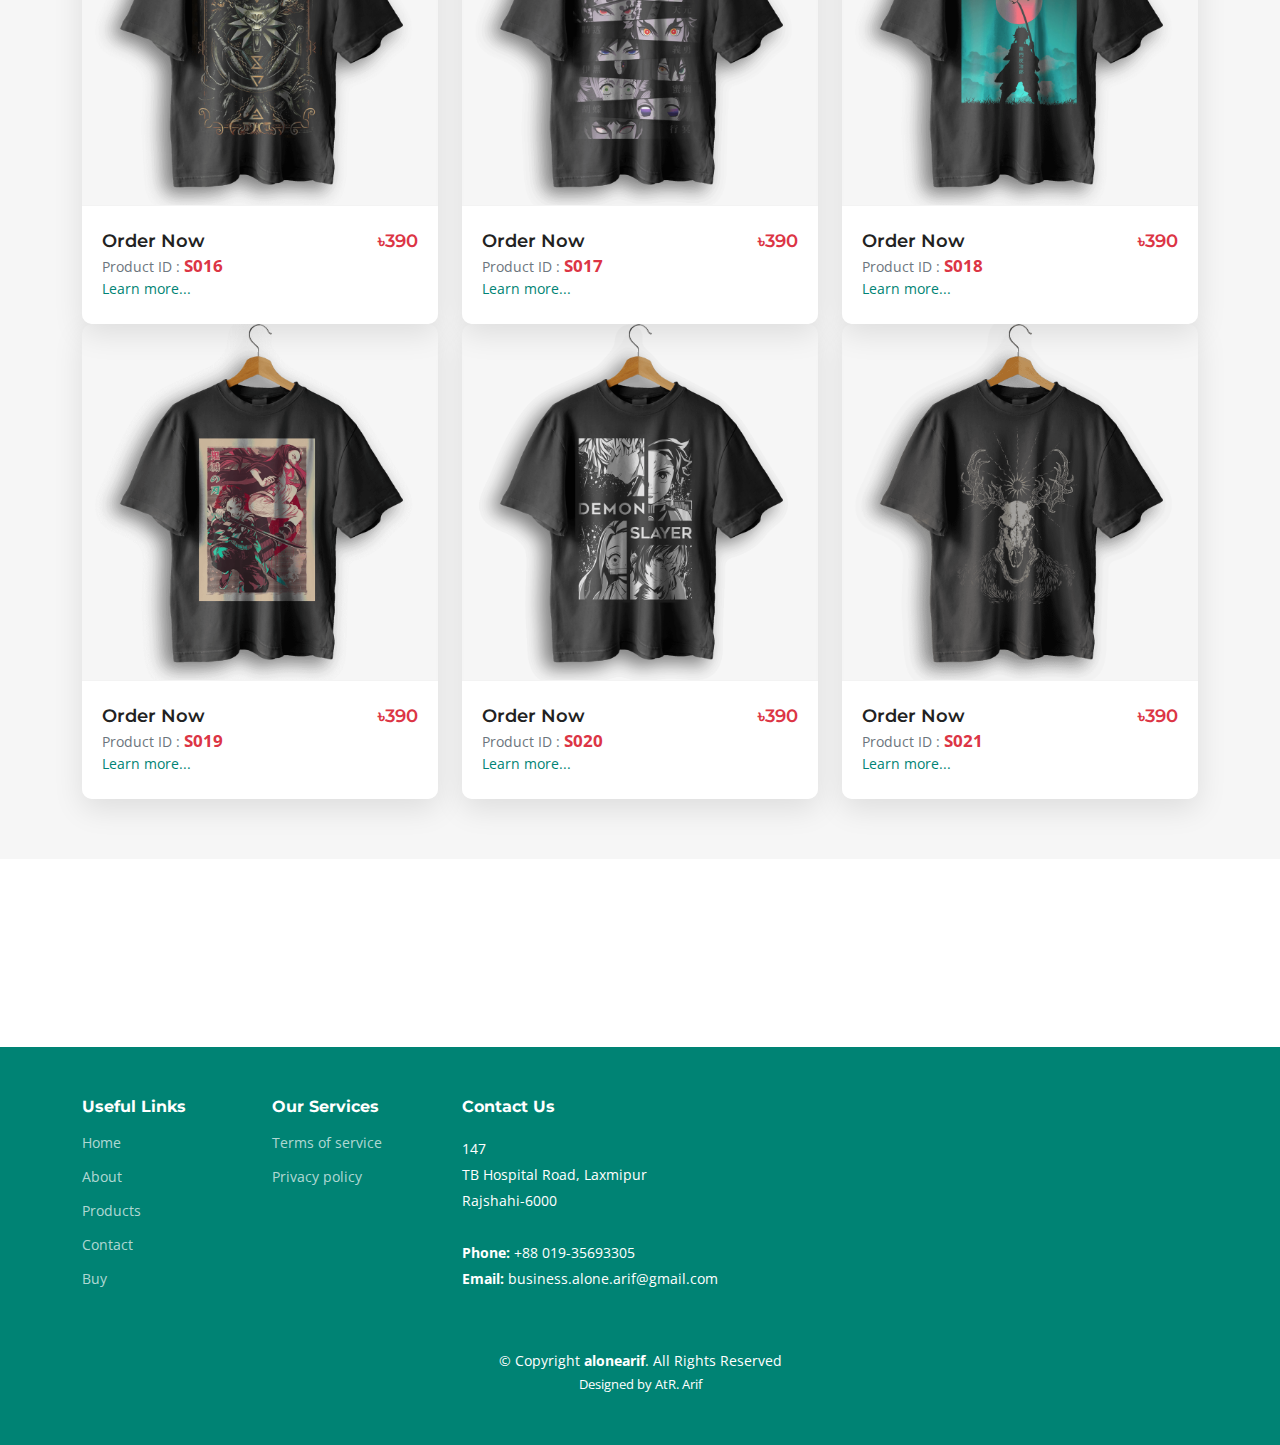
<file: prods/1.html>
<!DOCTYPE html>
<html lang="en">

<head>
  <meta charset="utf-8">
  <meta content="width=device-width, initial-scale=1.0" name="viewport">

  <title>Lumtetri | Tees</title>
  <meta content=" LumetriTess is an exciting subbrand under the Alonearif umbrella that specializes in providing innovative and unique t-shirts. We understand that clothing is not just about style, but also a form of self-expression. With LumetriTess, we aim to offer a wide range of captivating and creative designs that allow individuals to showcase their personality, interests, and passions." name="description">

  <meta content="lumetritees, alonearif, lumetri bd, lumetri tees" name="keywords">

  <!-- Favicons -->
<link rel="icon" href="mlogo.png" type="image/png">
  <link href="assets/img/mlogo.png" rel="mlogo">

  <!-- Google Fonts -->
  <link rel="preconnect" href="https://fonts.googleapis.com">
  <link rel="preconnect" href="https://fonts.gstatic.com" crossorigin>
  <link href="https://fonts.googleapis.com/css2?family=Open+Sans:ital,wght@0,300;0,400;0,500;0,600;0,700;1,300;1,400;1,600;1,700&family=Montserrat:ital,wght@0,300;0,400;0,500;0,600;0,700;1,300;1,400;1,500;1,600;1,700&family=Raleway:ital,wght@0,300;0,400;0,500;0,600;0,700;1,300;1,400;1,500;1,600;1,700&display=swap" rel="stylesheet">

  <!-- Vendor CSS Files -->
  <link href="assets/vendor/bootstrap/css/bootstrap.min.css" rel="stylesheet">
  <link href="assets/vendor/bootstrap-icons/bootstrap-icons.css" rel="stylesheet">
  <link href="assets/vendor/aos/aos.css" rel="stylesheet">
  <link href="assets/vendor/glightbox/css/glightbox.min.css" rel="stylesheet">
  <link href="assets/vendor/swiper/swiper-bundle.min.css" rel="stylesheet">

  <!-- Template Main CSS File -->
  <link href="assets/css/main.css" rel="stylesheet">


</head>

<body>

  <!-- ======= Header ======= -->
  <section id="topbar" class="topbar d-flex align-items-center">
    <div class="container d-flex justify-content-center justify-content-md-between">
      <div class="contact-info d-flex align-items-center">
        <i class="bi bi-envelope d-flex align-items-center"><a href="mailto:business.alone.arif@gmail.com">business.alone.arif@gmail.com</a></i>
        <i class="bi bi-phone d-flex align-items-center ms-4"><span>01935693305</span></i>
      </div>

    </div>
  </section><!-- End Top Bar -->

  <header id="header" class="header d-flex align-items-center">

    <div class="container-fluid container-xl d-flex align-items-center justify-content-between">
      <a href="https://alonearif.com/lumetri/tees" class="logo d-flex align-items-center">
        <!-- Uncomment the line below if you also wish to use an image logo -->
        <!-- <img src="assets/img/logo.png" alt=""> -->
        <h1>LumtriTees<span>.</span></h1>
      </a>
      <nav id="navbar" class="navbar">
        <ul>
          <li><a href="https://alonearif.com/lumetri/tees">Home</a></li>
          <li><a href="https://alonearif.com/">About</a></li>
          <li><a href="#portfolio">Products</a></li>
          <li><a href="https://alonearif.com/contact">Contact</a></li>
           <li><a href="https://alonearif.com/orderTee">Buy</a></li>
        </ul>
      </nav><!-- .navbar -->

      <i class="mobile-nav-toggle mobile-nav-show bi bi-list"></i>
      <i class="mobile-nav-toggle mobile-nav-hide d-none bi bi-x"></i>

    </div>
  </header><!-- End Header -->
  <!-- End Header -->

  <main id="main">

    <!-- ======= Breadcrumbs ======= -->
    <div class="breadcrumbs">
      <div class="page-header d-flex align-items-center" style="background-image: url('');">
        <div class="container position-relative">
          <div class="row d-flex justify-content-center">
            <div class="col-lg-6 text-center">
              <h2>Page 1</h2>
              <p>80+ Unique Collections! <br>LumetriTess is an exciting subbrand under the AloneArif umbrella that specializes in providing innovative and unique t-shirts.</p>
            </div>
          </div>
        </div>
      </div>
      <nav>
        <div class="container">
          <ol>
            <li><a href="https://alonearif.com/lumetri/tees">Home</a></li>
            <li>Products</li>
          </ol>
        </div>
      </nav>
    </div><!-- End Breadcrumbs -->

    <!-- ======= Portfolio Section ======= -->
    <section id="portfolio" class="portfolio sections-bg">
      <div class="container" data-aos="fade-up">

        <div class="section-header">
          <h2>Products</h2>
          <p>Have a look at our highlighted products! Click on th product to preview zoom.</p>
        </div>

        <div class="portfolio-isotope" data-portfolio-filter="*" data-portfolio-layout="masonry" data-portfolio-sort="original-order" data-aos="fade-up" data-aos-delay="100">



          <div class="row gy-4 portfolio-container">


<!-- HTML code for the container where the product divs will be added -->
<div id="productContainer" class="row">
</div>

<!-- JavaScript code to generate the product divs automatically -->
<script>
  // Assuming you have the product array: [45, 14, 41]
  const productArray = [];
for (let i = 1; i <= 21; i++) {
  productArray.push(i);
}

  const productContainer = document.getElementById("productContainer");

  // Loop through the product array and create product divs dynamically
  productArray.forEach((productId) => {
    const productDiv = document.createElement("div");
    productDiv.className = "col-xl-4 col-md-6 portfolio-item filter-tee";
    productDiv.innerHTML = `
      <div class="portfolio-wrap">
        <img src="img/${productId}.png" class="img-fluid" alt="" onclick="zoomImage(this)">
        <div class="portfolio-info">
          <h4 class="d-flex justify-content-between align-items-center mb-0"><a href="https://docs.google.com/forms/d/e/1FAIpQLSfyVQVfmTCkTNRkdEDWSij05ZutZgl8vSKdI1_kEpTcO66_gQ/viewform?usp=sf_link" title="More Details">Order Now</a> <span class="text-danger pe-0">৳390</span></h4>
          <p> Product ID : <span class="text-danger pe-0" style="font-size: larger;"><b>S${productId.toString().padStart(3, "0")}</b></span> <br>
            <a href="https://docs.google.com/forms/d/e/1FAIpQLSfyVQVfmTCkTNRkdEDWSij05ZutZgl8vSKdI1_kEpTcO66_gQ/viewform?usp=sf_link">Learn more...</a>
          </p>
        </div>
      </div>
    `;
    productContainer.appendChild(productDiv);
  });
</script>






<script>
  function zoomImage(img) {
    img.style.transform = "scale(2)";
    img.style.transition = "transform 0.5s";

    setTimeout(() => {
      img.style.transform = "scale(2.5)";
    }, 500);

    setTimeout(() => {
      img.style.transform = "scale(3.3)";
    }, 1200);

    setTimeout(() => {
      img.style.transform = "scale(1)";
    }, 2000);

    // Prevent default behavior
    return false;
  }
</script>



          </div><!-- End Portfolio Container -->

        </div>

      </div>

    </section><!-- End Portfolio Section -->



 <!-- ======= page Section ======= -->
    <section id="blog" class="blog">
      <div class="container" data-aos="fade-up">
        <div class="blog-pagination">
          <ul class="justify-content-center">
            <li class="active"><a href="1.html">1</a></li>
            <li ><a href="2.html">2</a></li>
            <li><a href="3.html">3</a></li>
             <li><a href="4.html">4</a></li>
          </ul>
        </div><!-- End blog pagination -->
      </div>
    </section><!-- End Blog Section -->

  </main><!-- End #main -->
  

  <!-- ======= Footer ======= -->
  <footer id="footer" class="footer">

    <div class="container">
      <div class="row gy-4">


        <div class="col-lg-2 col-6 footer-links">
          <h4>Useful Links</h4>
          <ul>
            <li><a href="https://alonearif.com/lumetri/tees">Home</a></li>
          <li><a href="https://alonearif.com/">About</a></li>
          <li><a href="#portfolio">Products</a></li>
          <li><a href="https://alonearif.com/contact">Contact</a></li>
           <li><a href="https://alonearif.com/orderTee">Buy</a></li>
            
          </ul>
        </div>

        <div class="col-lg-2 col-6 footer-links">
          <h4>Our Services</h4>
          <ul>
            <li><a href="#">Terms of service</a></li>
            <li><a href="#">Privacy policy</a></li>
          </ul>
        </div>


        <div class="col-lg-3 col-md-12 footer-contact text-center text-md-start">
          <h4>Contact Us</h4>
          <p>
            147 <br>
            TB Hospital Road, Laxmipur<br>
            Rajshahi-6000 <br><br>
            <strong>Phone:</strong> +88 019-35693305<br>
            <strong>Email:</strong> business.alone.arif@gmail.com <br>
          </p>

        </div>

      </div>
    </div>

    <div class="container mt-4">
      <div class="copyright">
        &copy; Copyright <strong><span>alonearif</span></strong>. All Rights Reserved
      </div>
      <div class="credits">
        <!-- All the links in the footer should remain intact. -->
        <!-- You can delete the links only if you purchased the pro version. -->
        <!-- Licensing information: https://bootstrapmade.com/license/ -->
        <!-- Purchase the pro version with working PHP/AJAX contact form: https://bootstrapmade.com/impact-bootstrap-business-website-template/ -->
        Designed by <a href="https://alonearif.com/">AtR. Arif</a>
      </div>
    </div>

  </footer><!-- End Footer -->
  <!-- End Footer -->

  <a href="#" class="scroll-top d-flex align-items-center justify-content-center"><i class="bi bi-arrow-up-short"></i></a>

  <div id="preloader"></div>

  <!-- Vendor JS Files -->
  <script src="assets/vendor/bootstrap/js/bootstrap.bundle.min.js"></script>
  <script src="assets/vendor/aos/aos.js"></script>
  <script src="assets/vendor/glightbox/js/glightbox.min.js"></script>
  <script src="assets/vendor/purecounter/purecounter_vanilla.js"></script>
  <script src="assets/vendor/swiper/swiper-bundle.min.js"></script>
  <script src="assets/vendor/isotope-layout/isotope.pkgd.min.js"></script>
  <script src="assets/vendor/php-email-form/validate.js"></script>

  <!-- Template Main JS File -->
  <script src="assets/js/main.js"></script>

</body>

</html>
</file>
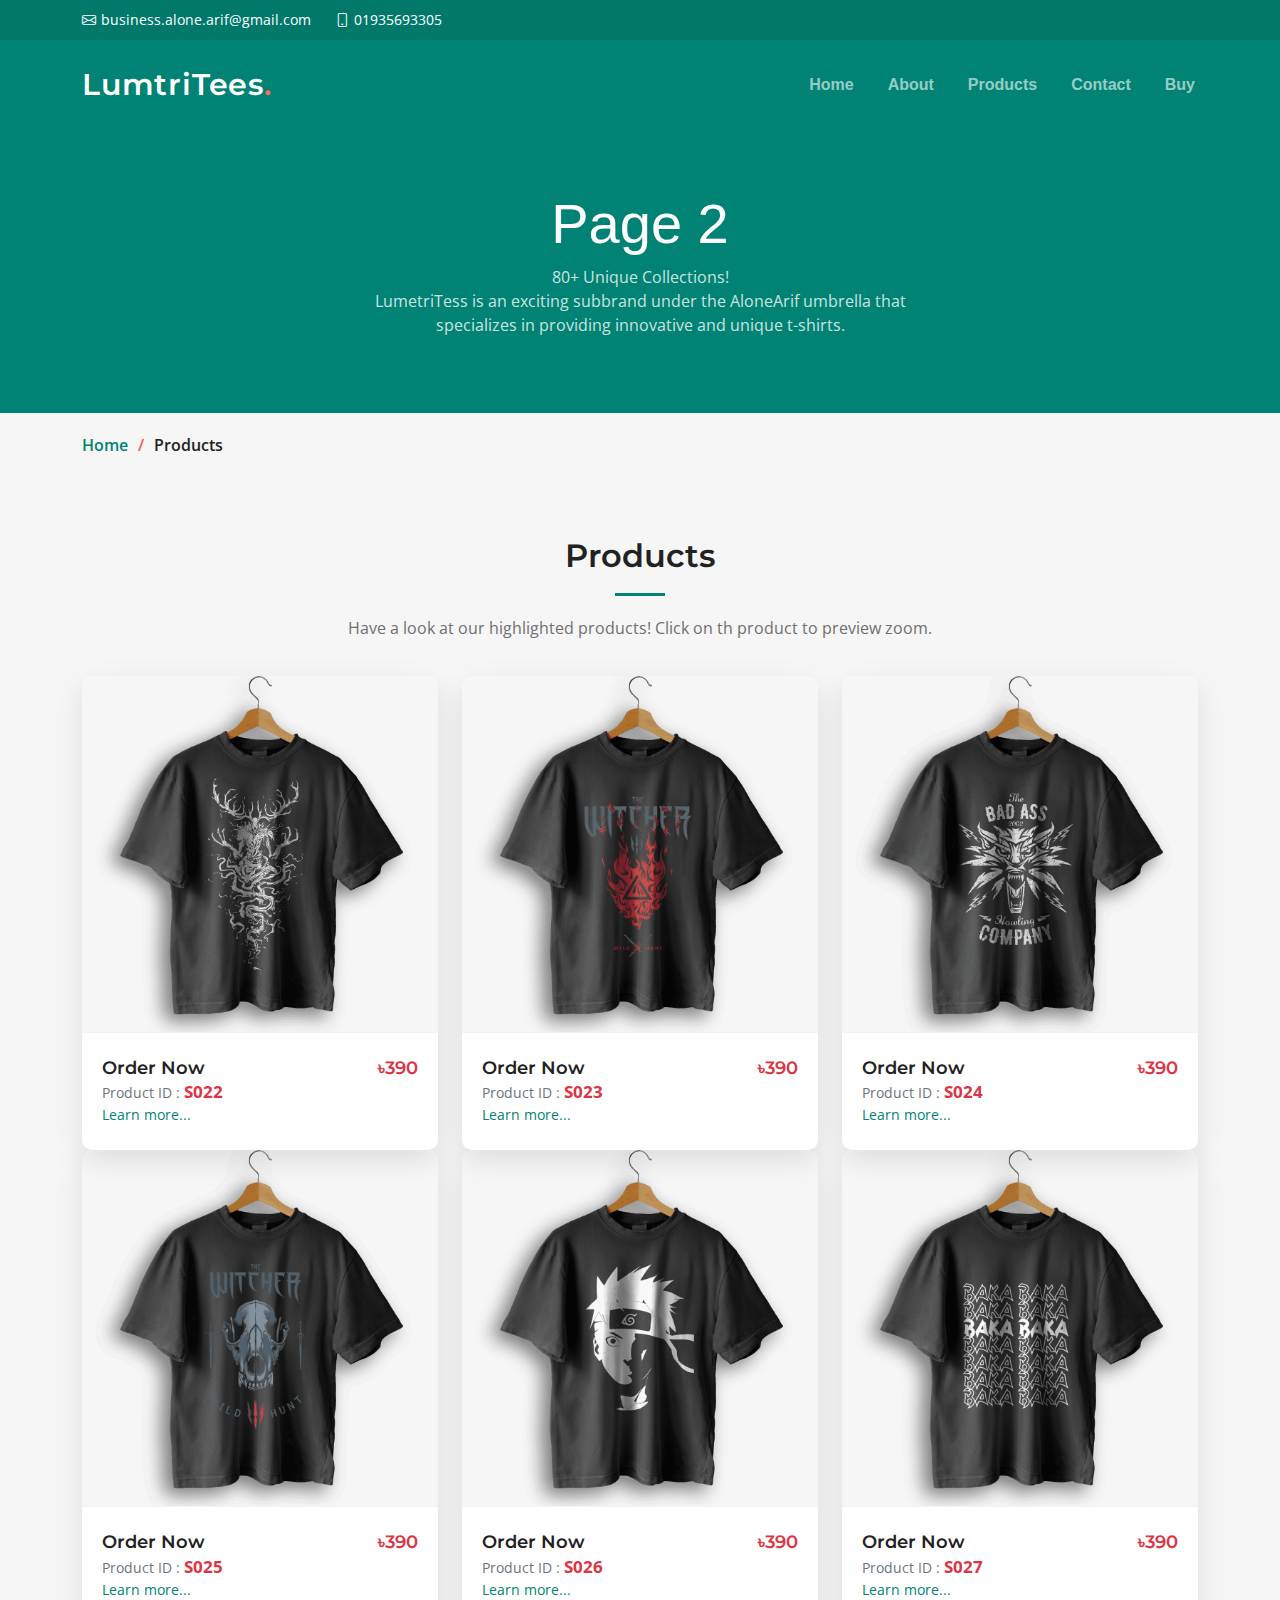
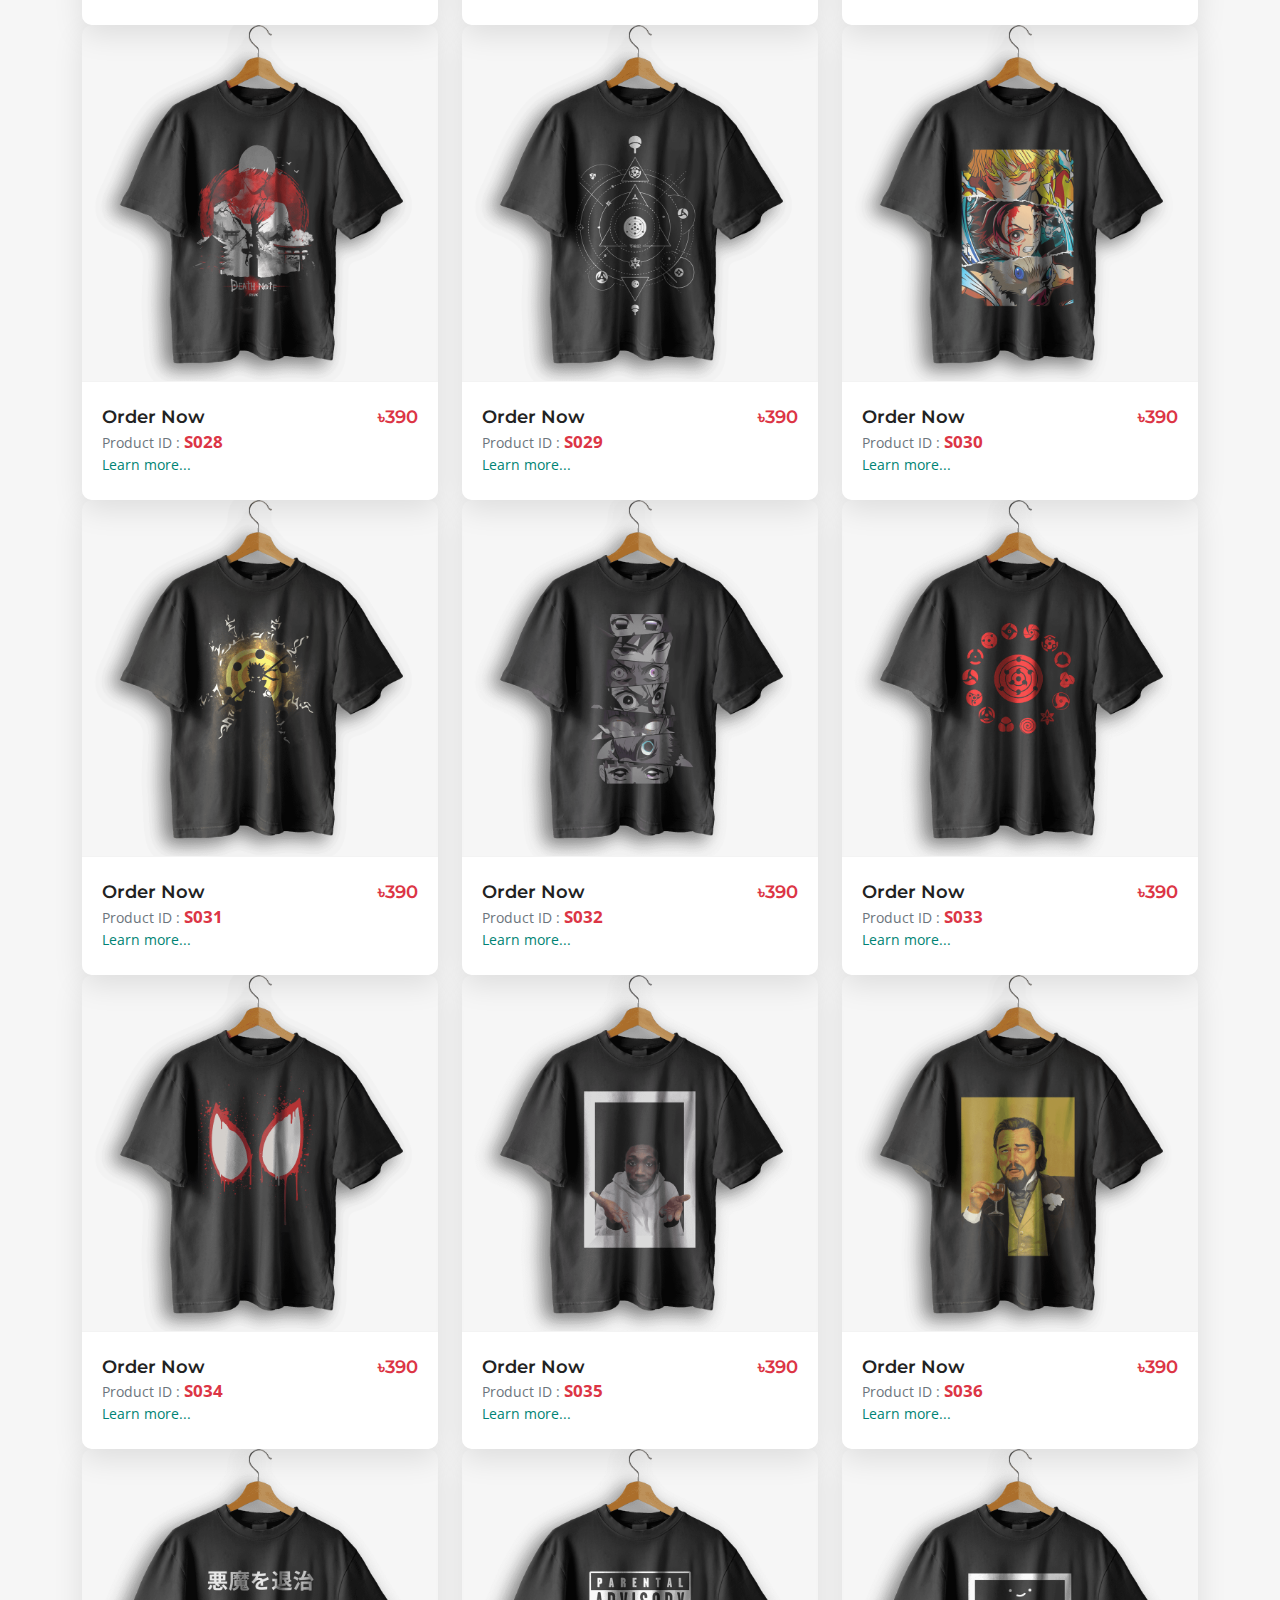
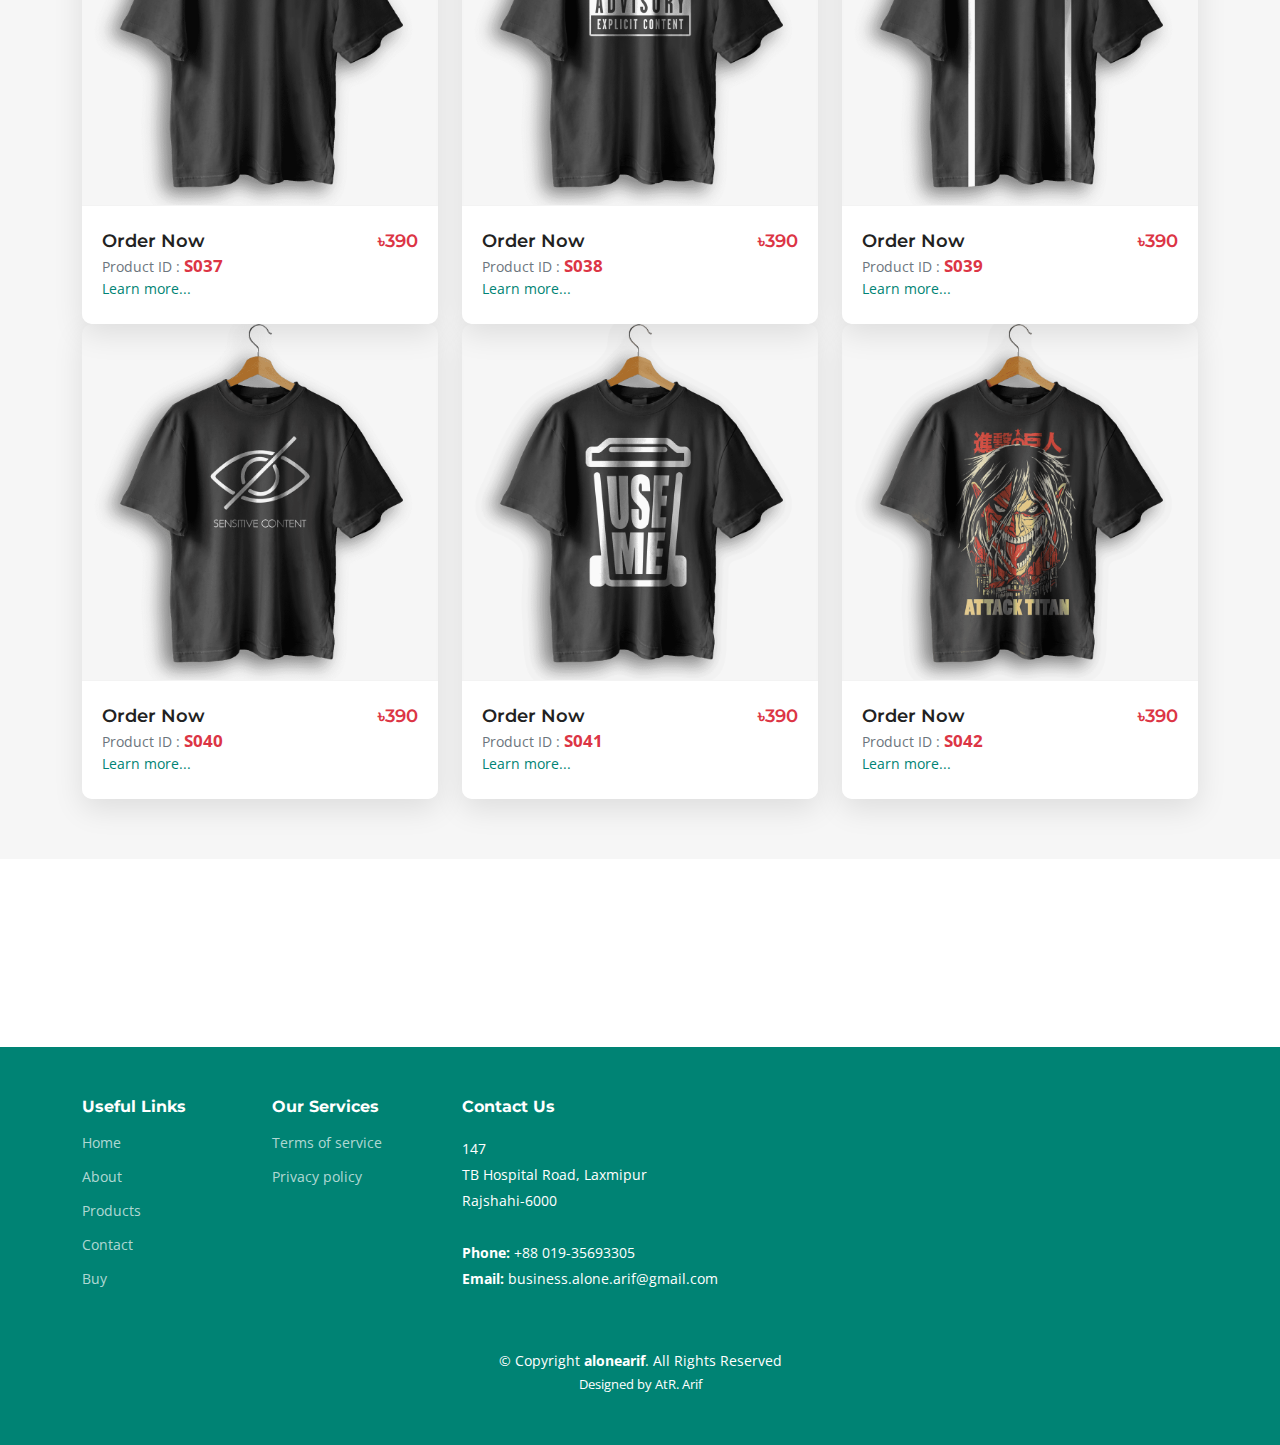
<file: prods/2.html>
<!DOCTYPE html>
<html lang="en">

<head>
  <meta charset="utf-8">
  <meta content="width=device-width, initial-scale=1.0" name="viewport">

  <title>Lumtetri | Tees</title>
  <meta content=" LumetriTess is an exciting subbrand under the Alonearif umbrella that specializes in providing innovative and unique t-shirts. We understand that clothing is not just about style, but also a form of self-expression. With LumetriTess, we aim to offer a wide range of captivating and creative designs that allow individuals to showcase their personality, interests, and passions." name="description">

  <meta content="lumetritees, alonearif, lumetri bd, lumetri tees" name="keywords">

  <!-- Favicons -->
<link rel="icon" href="mlogo.png" type="image/png">
  <link href="assets/img/mlogo.png" rel="mlogo">

  <!-- Google Fonts -->
  <link rel="preconnect" href="https://fonts.googleapis.com">
  <link rel="preconnect" href="https://fonts.gstatic.com" crossorigin>
  <link href="https://fonts.googleapis.com/css2?family=Open+Sans:ital,wght@0,300;0,400;0,500;0,600;0,700;1,300;1,400;1,600;1,700&family=Montserrat:ital,wght@0,300;0,400;0,500;0,600;0,700;1,300;1,400;1,500;1,600;1,700&family=Raleway:ital,wght@0,300;0,400;0,500;0,600;0,700;1,300;1,400;1,500;1,600;1,700&display=swap" rel="stylesheet">

  <!-- Vendor CSS Files -->
  <link href="assets/vendor/bootstrap/css/bootstrap.min.css" rel="stylesheet">
  <link href="assets/vendor/bootstrap-icons/bootstrap-icons.css" rel="stylesheet">
  <link href="assets/vendor/aos/aos.css" rel="stylesheet">
  <link href="assets/vendor/glightbox/css/glightbox.min.css" rel="stylesheet">
  <link href="assets/vendor/swiper/swiper-bundle.min.css" rel="stylesheet">

  <!-- Template Main CSS File -->
  <link href="assets/css/main.css" rel="stylesheet">


</head>

<body>

  <!-- ======= Header ======= -->
  <section id="topbar" class="topbar d-flex align-items-center">
    <div class="container d-flex justify-content-center justify-content-md-between">
      <div class="contact-info d-flex align-items-center">
        <i class="bi bi-envelope d-flex align-items-center"><a href="mailto:business.alone.arif@gmail.com">business.alone.arif@gmail.com</a></i>
        <i class="bi bi-phone d-flex align-items-center ms-4"><span>01935693305</span></i>
      </div>

    </div>
  </section><!-- End Top Bar -->

  <header id="header" class="header d-flex align-items-center">

    <div class="container-fluid container-xl d-flex align-items-center justify-content-between">
      <a href="https://alonearif.com/lumetri/tees" class="logo d-flex align-items-center">
        <!-- Uncomment the line below if you also wish to use an image logo -->
        <!-- <img src="assets/img/logo.png" alt=""> -->
        <h1>LumtriTees<span>.</span></h1>
      </a>
      <nav id="navbar" class="navbar">
        <ul>
          <li><a href="https://alonearif.com/lumetri/tees">Home</a></li>
          <li><a href="https://alonearif.com/">About</a></li>
          <li><a href="#portfolio">Products</a></li>
          <li><a href="https://alonearif.com/contact">Contact</a></li>
           <li><a href="https://alonearif.com/orderTee">Buy</a></li>
        </ul>
      </nav><!-- .navbar -->

      <i class="mobile-nav-toggle mobile-nav-show bi bi-list"></i>
      <i class="mobile-nav-toggle mobile-nav-hide d-none bi bi-x"></i>

    </div>
  </header><!-- End Header -->
  <!-- End Header -->

  <main id="main">

    <!-- ======= Breadcrumbs ======= -->
    <div class="breadcrumbs">
      <div class="page-header d-flex align-items-center" style="background-image: url('');">
        <div class="container position-relative">
          <div class="row d-flex justify-content-center">
            <div class="col-lg-6 text-center">
              <h2>Page 2</h2>
              <p>80+ Unique Collections! <br>LumetriTess is an exciting subbrand under the AloneArif umbrella that specializes in providing innovative and unique t-shirts.</p>
            </div>
          </div>
        </div>
      </div>
      <nav>
        <div class="container">
          <ol>
            <li><a href="https://alonearif.com/lumetri/tees">Home</a></li>
            <li>Products</li>
          </ol>
        </div>
      </nav>
    </div><!-- End Breadcrumbs -->

    <!-- ======= Portfolio Section ======= -->
    <section id="portfolio" class="portfolio sections-bg">
      <div class="container" data-aos="fade-up">

        <div class="section-header">
          <h2>Products</h2>
          <p>Have a look at our highlighted products! Click on th product to preview zoom.</p>
        </div>

        <div class="portfolio-isotope" data-portfolio-filter="*" data-portfolio-layout="masonry" data-portfolio-sort="original-order" data-aos="fade-up" data-aos-delay="100">



          <div class="row gy-4 portfolio-container">


<!-- HTML code for the container where the product divs will be added -->
<div id="productContainer" class="row">
</div>

<!-- JavaScript code to generate the product divs automatically -->
<script>
  // Assuming you have the product array: [45, 14, 41]
  const productArray = [];
for (let i = 22; i <= 42; i++) {
  productArray.push(i);
}

  const productContainer = document.getElementById("productContainer");

  // Loop through the product array and create product divs dynamically
  productArray.forEach((productId) => {
    const productDiv = document.createElement("div");
    productDiv.className = "col-xl-4 col-md-6 portfolio-item filter-tee";
    productDiv.innerHTML = `
      <div class="portfolio-wrap">
        <img src="img/${productId}.png" class="img-fluid" alt="" onclick="zoomImage(this)">
        <div class="portfolio-info">
          <h4 class="d-flex justify-content-between align-items-center mb-0"><a href="https://docs.google.com/forms/d/e/1FAIpQLSfyVQVfmTCkTNRkdEDWSij05ZutZgl8vSKdI1_kEpTcO66_gQ/viewform?usp=sf_link" title="More Details">Order Now</a> <span class="text-danger pe-0">৳390</span></h4>
          <p> Product ID : <span class="text-danger pe-0" style="font-size: larger;"><b>S${productId.toString().padStart(3, "0")}</b></span> <br>
            <a href="https://docs.google.com/forms/d/e/1FAIpQLSfyVQVfmTCkTNRkdEDWSij05ZutZgl8vSKdI1_kEpTcO66_gQ/viewform?usp=sf_link">Learn more...</a>
          </p>
        </div>
      </div>
    `;
    productContainer.appendChild(productDiv);
  });
</script>






<script>
  function zoomImage(img) {
    img.style.transform = "scale(2)";
    img.style.transition = "transform 0.5s";

    setTimeout(() => {
      img.style.transform = "scale(2.5)";
    }, 500);

    setTimeout(() => {
      img.style.transform = "scale(3.3)";
    }, 1200);

    setTimeout(() => {
      img.style.transform = "scale(1)";
    }, 2000);

    // Prevent default behavior
    return false;
  }
</script>



          </div><!-- End Portfolio Container -->

        </div>

      </div>

    </section><!-- End Portfolio Section -->



 <!-- ======= page Section ======= -->
    <section id="blog" class="blog">
      <div class="container" data-aos="fade-up">
        <div class="blog-pagination">
          <ul class="justify-content-center">
            <li ><a href="1.html">1</a></li>
            <li class="active"><a href="2.html">2</a></li>
            <li><a href="3.html">3</a></li>
             <li><a href="4.html">4</a></li>
          </ul>
        </div><!-- End blog pagination -->
      </div>
    </section><!-- End Blog Section -->

  </main><!-- End #main -->
  

  <!-- ======= Footer ======= -->
  <footer id="footer" class="footer">

    <div class="container">
      <div class="row gy-4">


        <div class="col-lg-2 col-6 footer-links">
          <h4>Useful Links</h4>
          <ul>
            <li><a href="https://alonearif.com/lumetri/tees">Home</a></li>
          <li><a href="https://alonearif.com/">About</a></li>
          <li><a href="#portfolio">Products</a></li>
          <li><a href="https://alonearif.com/contact">Contact</a></li>
           <li><a href="https://alonearif.com/orderTee">Buy</a></li>
            
          </ul>
        </div>

        <div class="col-lg-2 col-6 footer-links">
          <h4>Our Services</h4>
          <ul>
            <li><a href="#">Terms of service</a></li>
            <li><a href="#">Privacy policy</a></li>
          </ul>
        </div>


        <div class="col-lg-3 col-md-12 footer-contact text-center text-md-start">
          <h4>Contact Us</h4>
          <p>
            147 <br>
            TB Hospital Road, Laxmipur<br>
            Rajshahi-6000 <br><br>
            <strong>Phone:</strong> +88 019-35693305<br>
            <strong>Email:</strong> business.alone.arif@gmail.com <br>
          </p>

        </div>

      </div>
    </div>

    <div class="container mt-4">
      <div class="copyright">
        &copy; Copyright <strong><span>alonearif</span></strong>. All Rights Reserved
      </div>
      <div class="credits">
        <!-- All the links in the footer should remain intact. -->
        <!-- You can delete the links only if you purchased the pro version. -->
        <!-- Licensing information: https://bootstrapmade.com/license/ -->
        <!-- Purchase the pro version with working PHP/AJAX contact form: https://bootstrapmade.com/impact-bootstrap-business-website-template/ -->
        Designed by <a href="https://alonearif.com/">AtR. Arif</a>
      </div>
    </div>

  </footer><!-- End Footer -->
  <!-- End Footer -->

  <a href="#" class="scroll-top d-flex align-items-center justify-content-center"><i class="bi bi-arrow-up-short"></i></a>

  <div id="preloader"></div>

  <!-- Vendor JS Files -->
  <script src="assets/vendor/bootstrap/js/bootstrap.bundle.min.js"></script>
  <script src="assets/vendor/aos/aos.js"></script>
  <script src="assets/vendor/glightbox/js/glightbox.min.js"></script>
  <script src="assets/vendor/purecounter/purecounter_vanilla.js"></script>
  <script src="assets/vendor/swiper/swiper-bundle.min.js"></script>
  <script src="assets/vendor/isotope-layout/isotope.pkgd.min.js"></script>
  <script src="assets/vendor/php-email-form/validate.js"></script>

  <!-- Template Main JS File -->
  <script src="assets/js/main.js"></script>

</body>

</html>
</file>
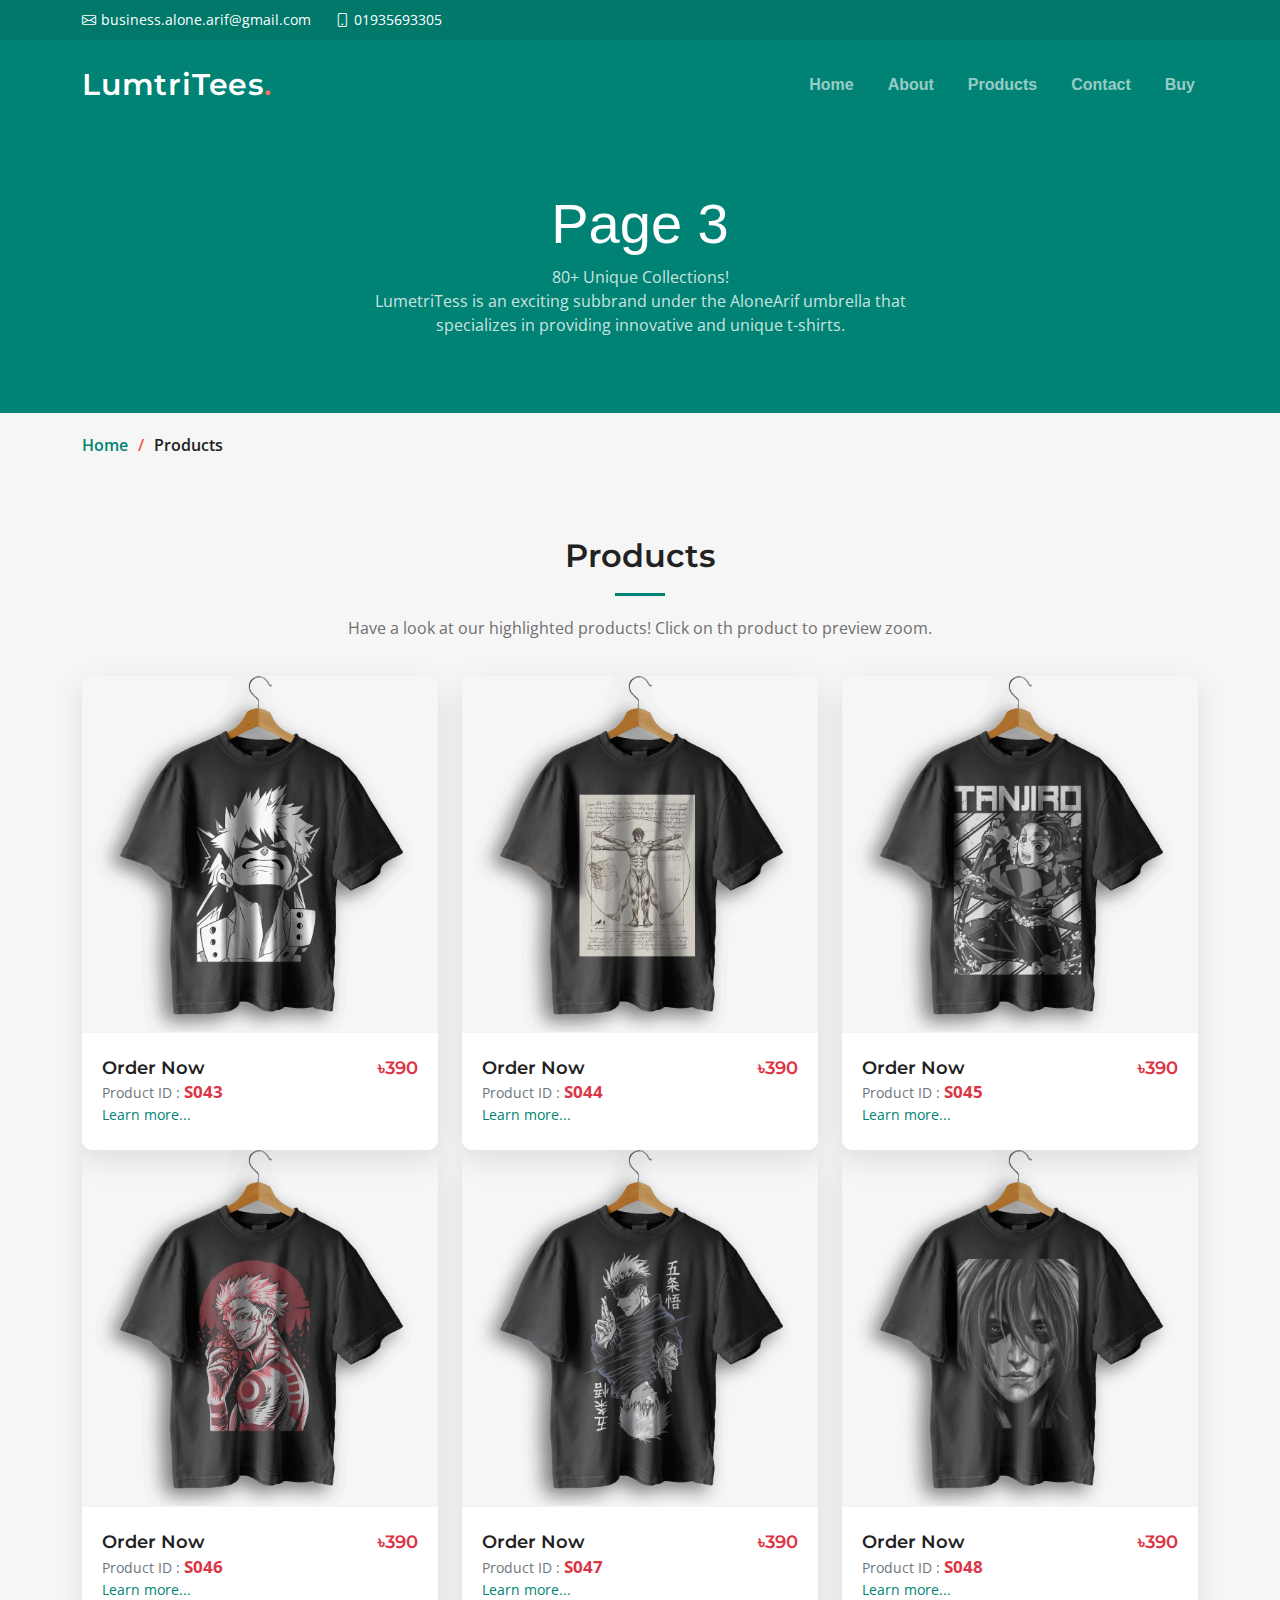
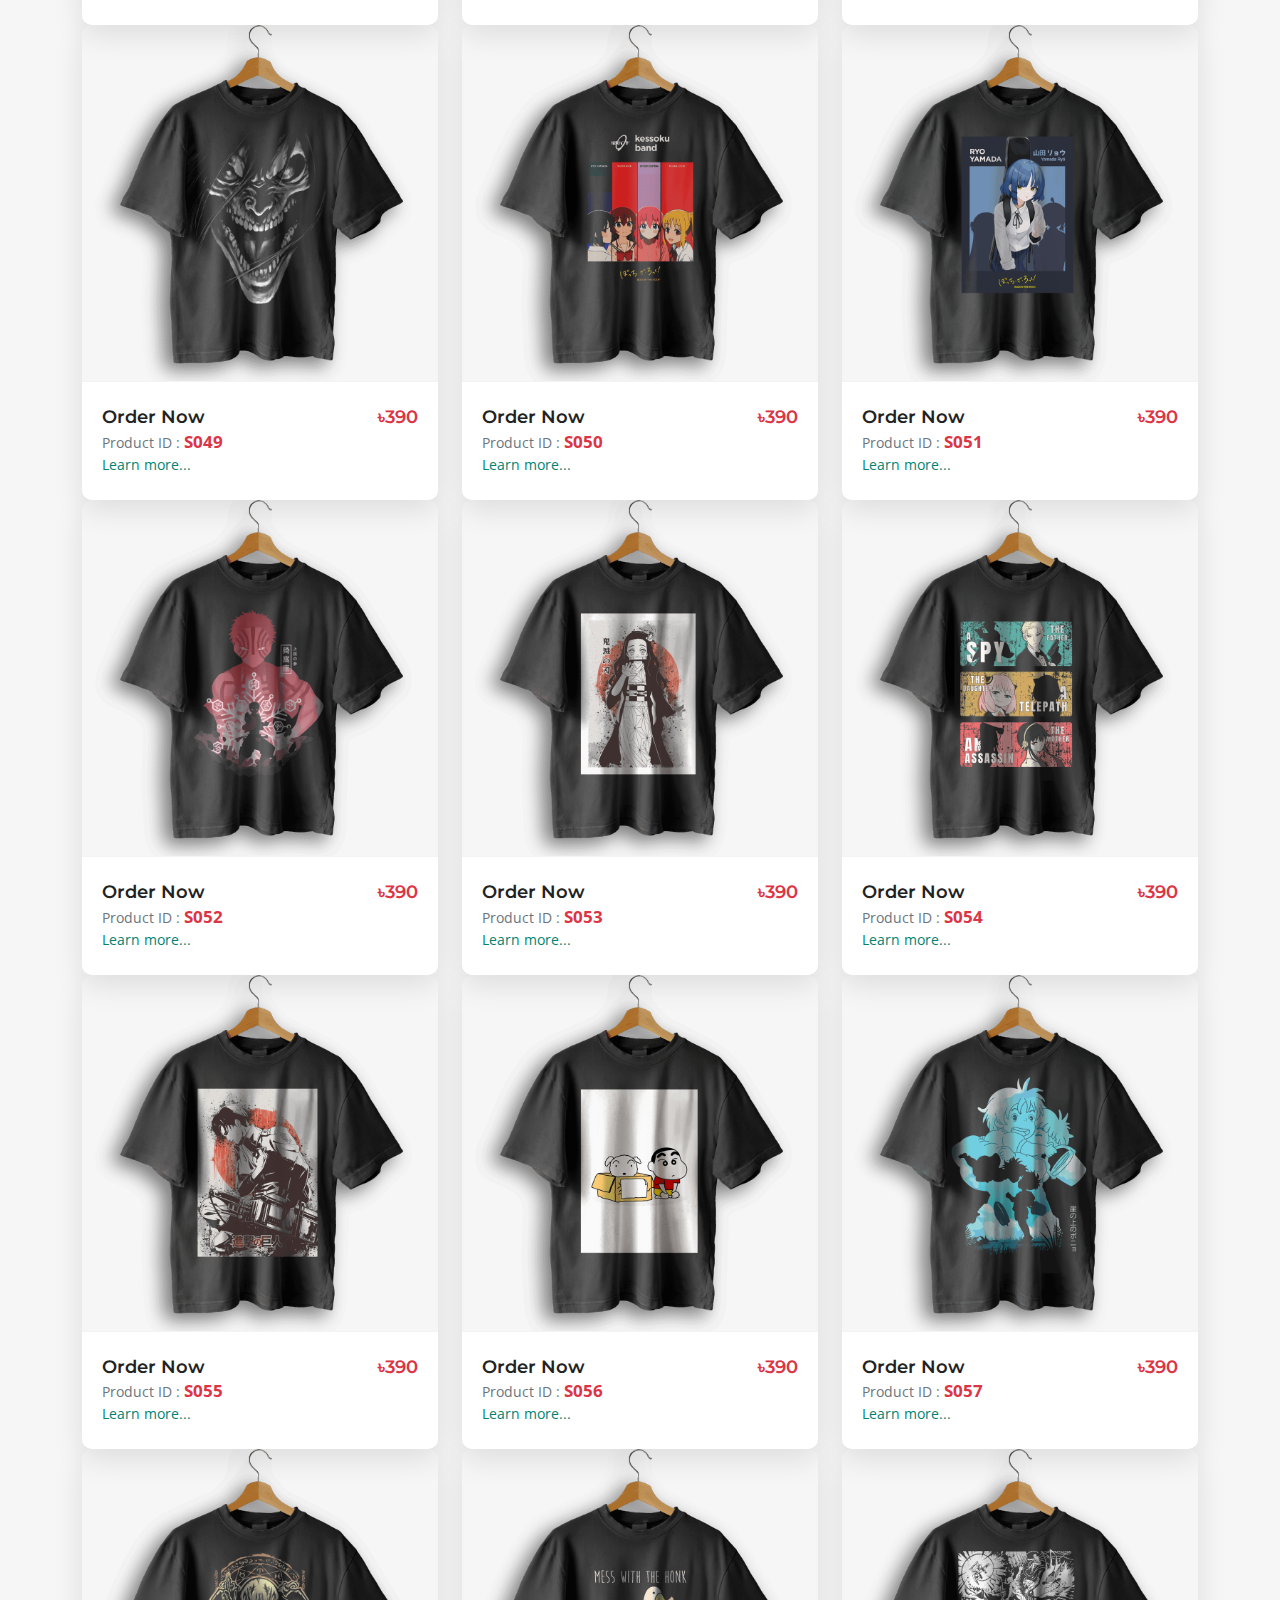
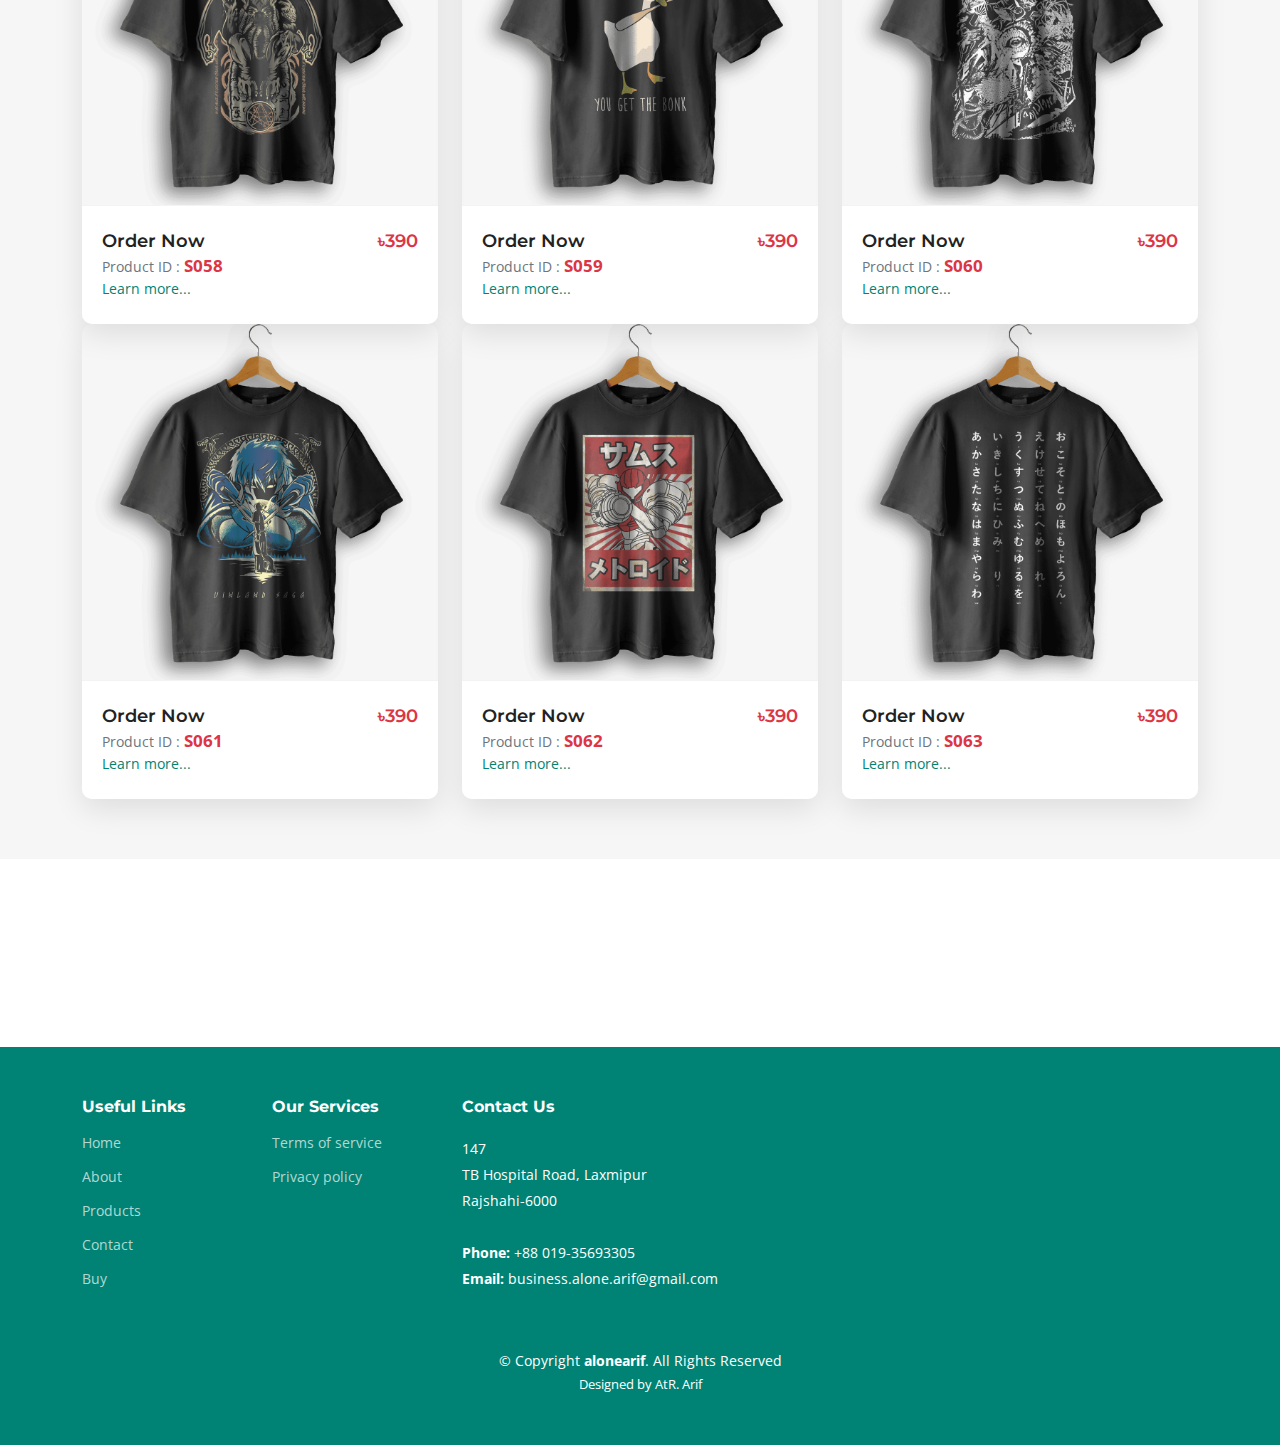
<file: prods/3.html>
<!DOCTYPE html>
<html lang="en">

<head>
  <meta charset="utf-8">
  <meta content="width=device-width, initial-scale=1.0" name="viewport">

  <title>Lumtetri | Tees</title>
  <meta content=" LumetriTess is an exciting subbrand under the Alonearif umbrella that specializes in providing innovative and unique t-shirts. We understand that clothing is not just about style, but also a form of self-expression. With LumetriTess, we aim to offer a wide range of captivating and creative designs that allow individuals to showcase their personality, interests, and passions." name="description">

  <meta content="lumetritees, alonearif, lumetri bd, lumetri tees" name="keywords">

  <!-- Favicons -->
<link rel="icon" href="mlogo.png" type="image/png">
  <link href="assets/img/mlogo.png" rel="mlogo">

  <!-- Google Fonts -->
  <link rel="preconnect" href="https://fonts.googleapis.com">
  <link rel="preconnect" href="https://fonts.gstatic.com" crossorigin>
  <link href="https://fonts.googleapis.com/css2?family=Open+Sans:ital,wght@0,300;0,400;0,500;0,600;0,700;1,300;1,400;1,600;1,700&family=Montserrat:ital,wght@0,300;0,400;0,500;0,600;0,700;1,300;1,400;1,500;1,600;1,700&family=Raleway:ital,wght@0,300;0,400;0,500;0,600;0,700;1,300;1,400;1,500;1,600;1,700&display=swap" rel="stylesheet">

  <!-- Vendor CSS Files -->
  <link href="assets/vendor/bootstrap/css/bootstrap.min.css" rel="stylesheet">
  <link href="assets/vendor/bootstrap-icons/bootstrap-icons.css" rel="stylesheet">
  <link href="assets/vendor/aos/aos.css" rel="stylesheet">
  <link href="assets/vendor/glightbox/css/glightbox.min.css" rel="stylesheet">
  <link href="assets/vendor/swiper/swiper-bundle.min.css" rel="stylesheet">

  <!-- Template Main CSS File -->
  <link href="assets/css/main.css" rel="stylesheet">


</head>

<body>

  <!-- ======= Header ======= -->
  <section id="topbar" class="topbar d-flex align-items-center">
    <div class="container d-flex justify-content-center justify-content-md-between">
      <div class="contact-info d-flex align-items-center">
        <i class="bi bi-envelope d-flex align-items-center"><a href="mailto:business.alone.arif@gmail.com">business.alone.arif@gmail.com</a></i>
        <i class="bi bi-phone d-flex align-items-center ms-4"><span>01935693305</span></i>
      </div>
 
    </div>
  </section><!-- End Top Bar -->

  <header id="header" class="header d-flex align-items-center">

    <div class="container-fluid container-xl d-flex align-items-center justify-content-between">
      <a href="https://alonearif.com/lumetri/tees" class="logo d-flex align-items-center">
        <!-- Uncomment the line below if you also wish to use an image logo -->
        <!-- <img src="assets/img/logo.png" alt=""> -->
        <h1>LumtriTees<span>.</span></h1>
      </a>
      <nav id="navbar" class="navbar">
        <ul>
          <li><a href="https://alonearif.com/lumetri/tees">Home</a></li>
          <li><a href="https://alonearif.com/">About</a></li>
          <li><a href="#portfolio">Products</a></li>
          <li><a href="https://alonearif.com/contact">Contact</a></li>
           <li><a href="https://alonearif.com/orderTee">Buy</a></li>
        </ul>
      </nav><!-- .navbar -->

      <i class="mobile-nav-toggle mobile-nav-show bi bi-list"></i>
      <i class="mobile-nav-toggle mobile-nav-hide d-none bi bi-x"></i>

    </div>
  </header><!-- End Header -->
  <!-- End Header -->

  <main id="main">

    <!-- ======= Breadcrumbs ======= -->
    <div class="breadcrumbs">
      <div class="page-header d-flex align-items-center" style="background-image: url('');">
        <div class="container position-relative">
          <div class="row d-flex justify-content-center">
            <div class="col-lg-6 text-center">
              <h2>Page 3</h2>
              <p>80+ Unique Collections! <br>LumetriTess is an exciting subbrand under the AloneArif umbrella that specializes in providing innovative and unique t-shirts.</p>
            </div>
          </div>
        </div>
      </div>
      <nav>
        <div class="container">
          <ol>
            <li><a href="https://alonearif.com/lumetri/tees">Home</a></li>
            <li>Products</li>
          </ol>
        </div>
      </nav>
    </div><!-- End Breadcrumbs -->

    <!-- ======= Portfolio Section ======= -->
    <section id="portfolio" class="portfolio sections-bg">
      <div class="container" data-aos="fade-up">

        <div class="section-header">
          <h2>Products</h2>
          <p>Have a look at our highlighted products! Click on th product to preview zoom.</p>
        </div>

        <div class="portfolio-isotope" data-portfolio-filter="*" data-portfolio-layout="masonry" data-portfolio-sort="original-order" data-aos="fade-up" data-aos-delay="100">



          <div class="row gy-4 portfolio-container">


<!-- HTML code for the container where the product divs will be added -->
<div id="productContainer" class="row">
</div>

<!-- JavaScript code to generate the product divs automatically -->
<script>
  // Assuming you have the product array: [45, 14, 41]
  const productArray = [];
for (let i = 43; i <= 63; i++) {
  productArray.push(i);
}

  const productContainer = document.getElementById("productContainer");

  // Loop through the product array and create product divs dynamically
  productArray.forEach((productId) => {
    const productDiv = document.createElement("div");
    productDiv.className = "col-xl-4 col-md-6 portfolio-item filter-tee";
    productDiv.innerHTML = `
      <div class="portfolio-wrap">
        <img src="img/${productId}.png" class="img-fluid" alt="" onclick="zoomImage(this)">
        <div class="portfolio-info">
          <h4 class="d-flex justify-content-between align-items-center mb-0"><a href="https://docs.google.com/forms/d/e/1FAIpQLSfyVQVfmTCkTNRkdEDWSij05ZutZgl8vSKdI1_kEpTcO66_gQ/viewform?usp=sf_link" title="More Details">Order Now</a> <span class="text-danger pe-0">৳390</span></h4>
          <p> Product ID : <span class="text-danger pe-0" style="font-size: larger;"><b>S${productId.toString().padStart(3, "0")}</b></span> <br>
            <a href="https://docs.google.com/forms/d/e/1FAIpQLSfyVQVfmTCkTNRkdEDWSij05ZutZgl8vSKdI1_kEpTcO66_gQ/viewform?usp=sf_link">Learn more...</a>
          </p>
        </div>
      </div>
    `;
    productContainer.appendChild(productDiv);
  });
</script>






<script>
  function zoomImage(img) {
    img.style.transform = "scale(2)";
    img.style.transition = "transform 0.5s";

    setTimeout(() => {
      img.style.transform = "scale(2.5)";
    }, 500);

    setTimeout(() => {
      img.style.transform = "scale(3.3)";
    }, 1200);

    setTimeout(() => {
      img.style.transform = "scale(1)";
    }, 2000);

    // Prevent default behavior
    return false;
  }
</script>



          </div><!-- End Portfolio Container -->

        </div>

      </div>

    </section><!-- End Portfolio Section -->



 <!-- ======= page Section ======= -->
    <section id="blog" class="blog">
      <div class="container" data-aos="fade-up">
        <div class="blog-pagination">
          <ul class="justify-content-center">
            <li ><a href="1.html">1</a></li>
            <li ><a href="2.html">2</a></li>
            <li class="active"><a href="3.html">3</a></li>
             <li><a href="4.html">4</a></li>
          </ul>
        </div><!-- End blog pagination -->
      </div>
    </section><!-- End Blog Section -->

  </main><!-- End #main -->
  

  <!-- ======= Footer ======= -->
  <footer id="footer" class="footer">

    <div class="container">
      <div class="row gy-4">


        <div class="col-lg-2 col-6 footer-links">
          <h4>Useful Links</h4>
          <ul>
            <li><a href="https://alonearif.com/lumetri/tees">Home</a></li>
          <li><a href="https://alonearif.com/">About</a></li>
          <li><a href="#portfolio">Products</a></li>
          <li><a href="https://alonearif.com/contact">Contact</a></li>
           <li><a href="https://alonearif.com/orderTee">Buy</a></li>
            
          </ul>
        </div>

        <div class="col-lg-2 col-6 footer-links">
          <h4>Our Services</h4>
          <ul>
            <li><a href="#">Terms of service</a></li>
            <li><a href="#">Privacy policy</a></li>
          </ul>
        </div>


        <div class="col-lg-3 col-md-12 footer-contact text-center text-md-start">
          <h4>Contact Us</h4>
          <p>
            147 <br>
            TB Hospital Road, Laxmipur<br>
            Rajshahi-6000 <br><br>
            <strong>Phone:</strong> +88 019-35693305<br>
            <strong>Email:</strong> business.alone.arif@gmail.com <br>
          </p>

        </div>

      </div>
    </div>

    <div class="container mt-4">
      <div class="copyright">
        &copy; Copyright <strong><span>alonearif</span></strong>. All Rights Reserved
      </div>
      <div class="credits">
        <!-- All the links in the footer should remain intact. -->
        <!-- You can delete the links only if you purchased the pro version. -->
        <!-- Licensing information: https://bootstrapmade.com/license/ -->
        <!-- Purchase the pro version with working PHP/AJAX contact form: https://bootstrapmade.com/impact-bootstrap-business-website-template/ -->
        Designed by <a href="https://alonearif.com/">AtR. Arif</a>
      </div>
    </div>

  </footer><!-- End Footer -->
  <!-- End Footer -->

  <a href="#" class="scroll-top d-flex align-items-center justify-content-center"><i class="bi bi-arrow-up-short"></i></a>

  <div id="preloader"></div>

  <!-- Vendor JS Files -->
  <script src="assets/vendor/bootstrap/js/bootstrap.bundle.min.js"></script>
  <script src="assets/vendor/aos/aos.js"></script>
  <script src="assets/vendor/glightbox/js/glightbox.min.js"></script>
  <script src="assets/vendor/purecounter/purecounter_vanilla.js"></script>
  <script src="assets/vendor/swiper/swiper-bundle.min.js"></script>
  <script src="assets/vendor/isotope-layout/isotope.pkgd.min.js"></script>
  <script src="assets/vendor/php-email-form/validate.js"></script>

  <!-- Template Main JS File -->
  <script src="assets/js/main.js"></script>

</body>

</html>
</file>
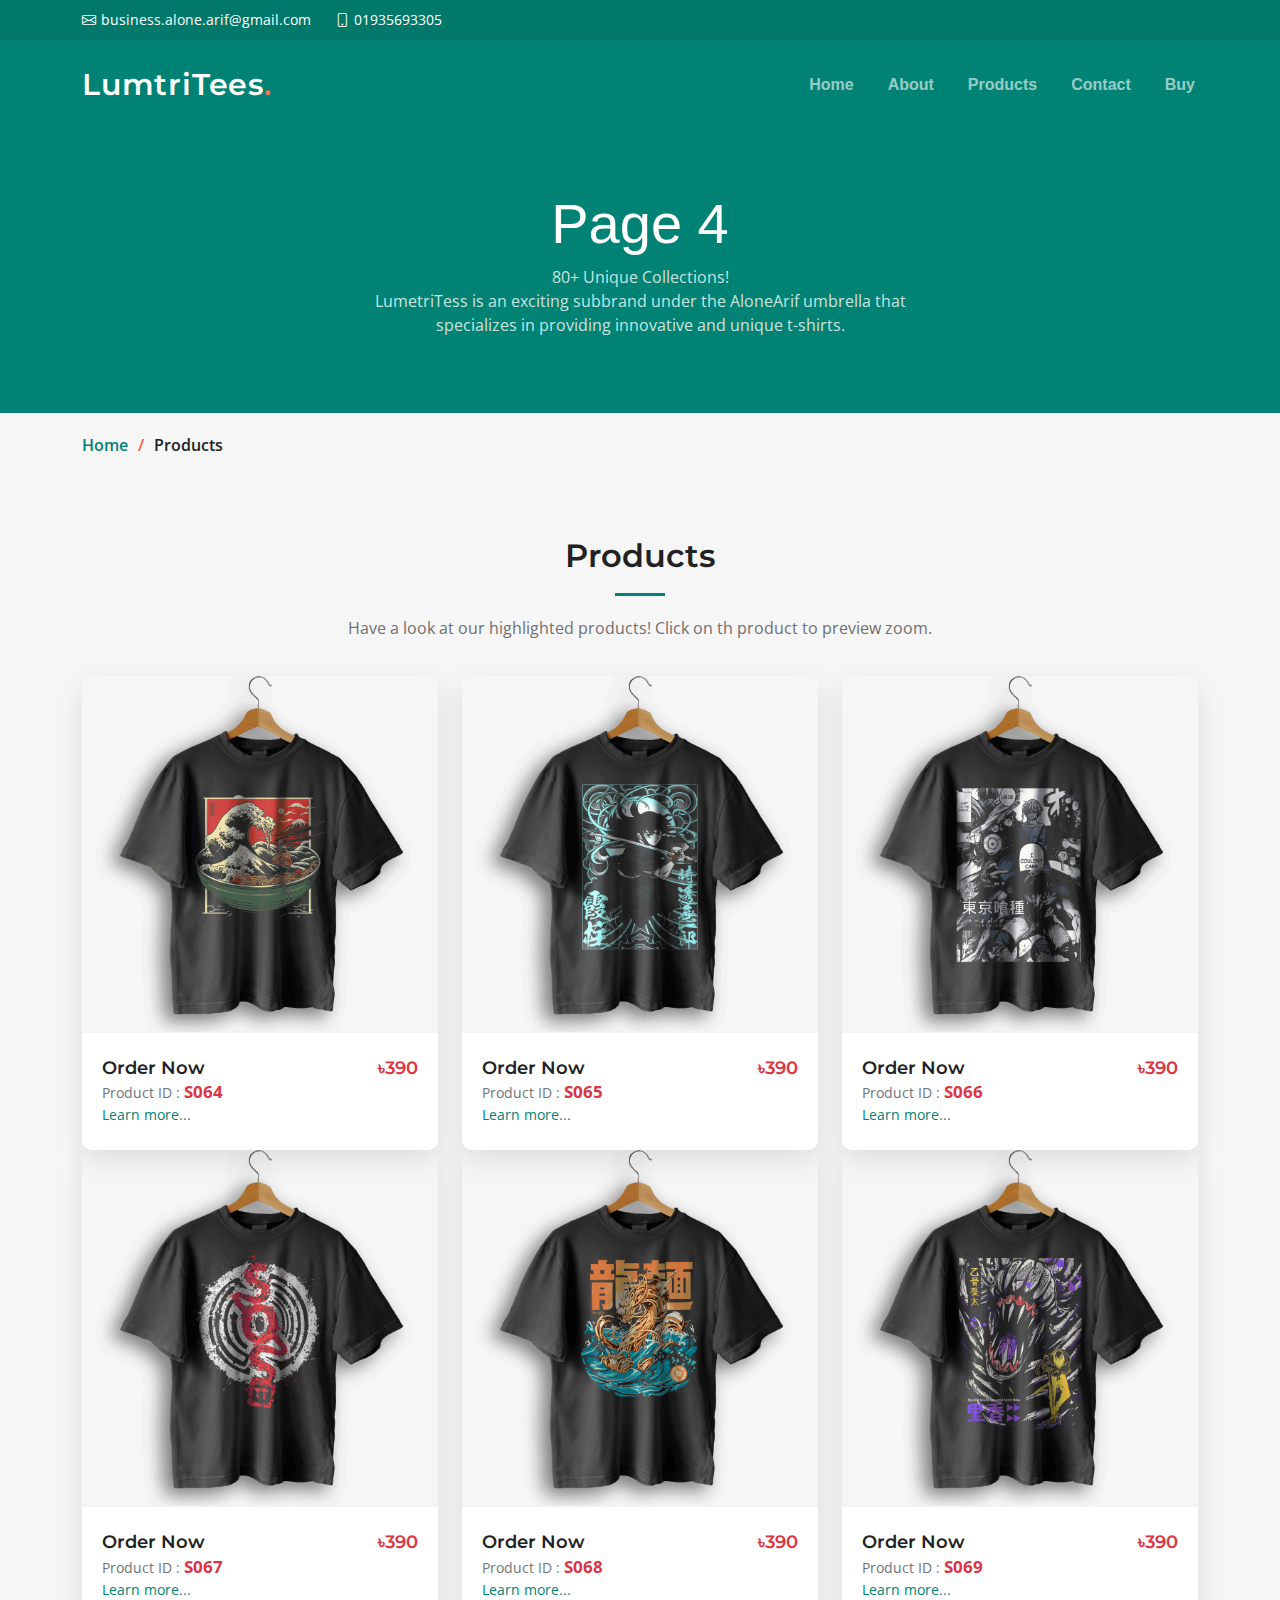
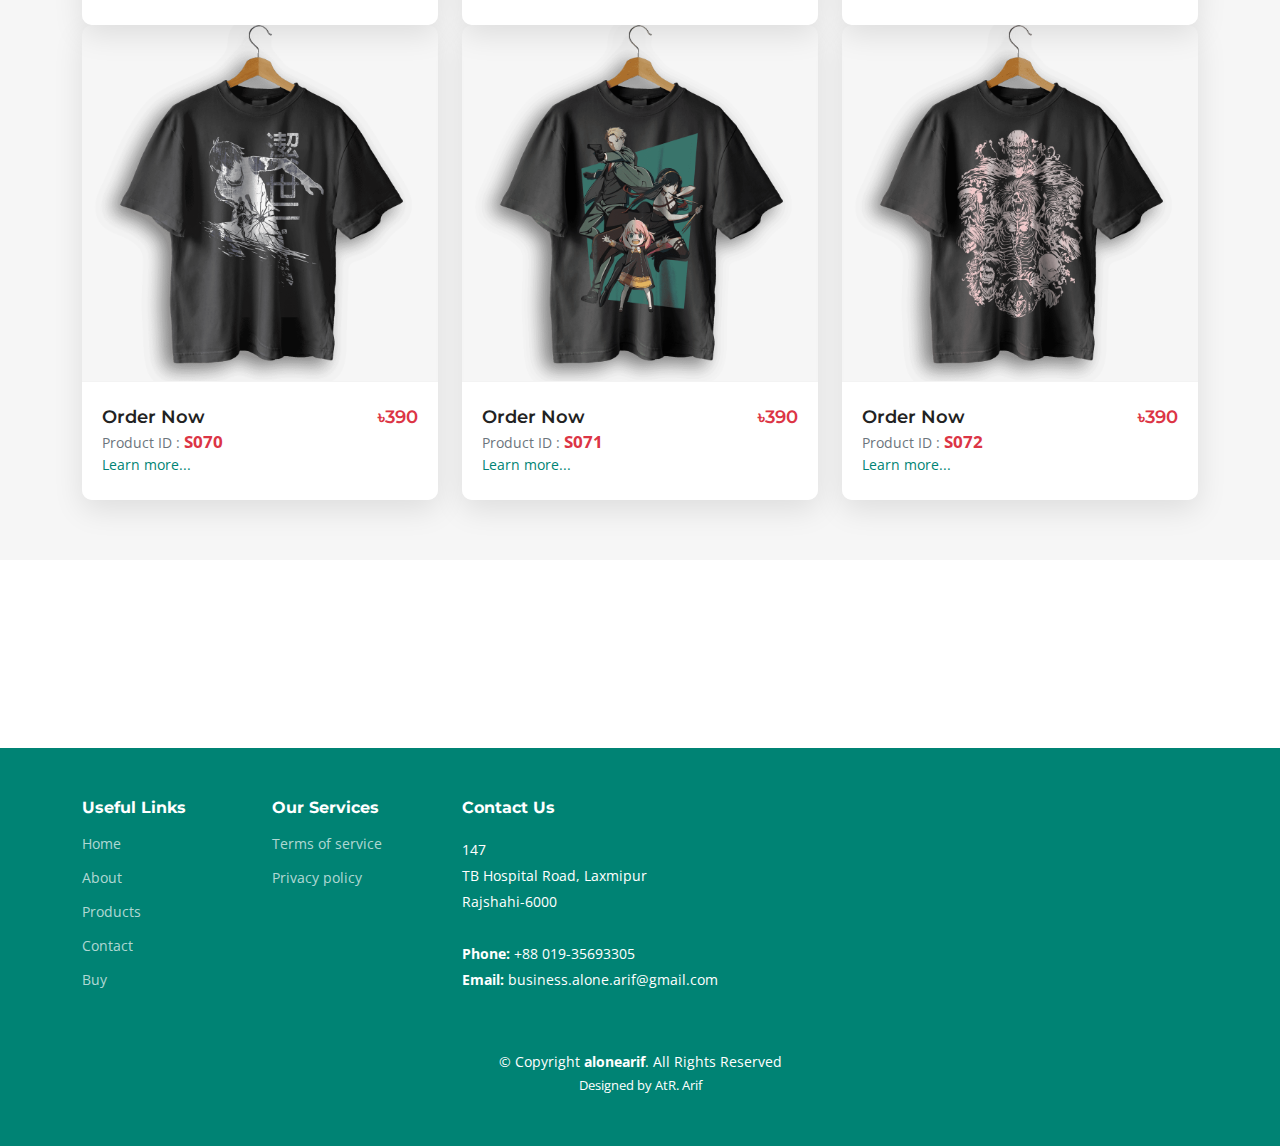
<file: prods/4.html>
<!DOCTYPE html>
<html lang="en">

<head>
  <meta charset="utf-8">
  <meta content="width=device-width, initial-scale=1.0" name="viewport">

  <title>Lumtetri | Tees</title>
  <meta content=" LumetriTess is an exciting subbrand under the Alonearif umbrella that specializes in providing innovative and unique t-shirts. We understand that clothing is not just about style, but also a form of self-expression. With LumetriTess, we aim to offer a wide range of captivating and creative designs that allow individuals to showcase their personality, interests, and passions." name="description">

  <meta content="lumetritees, alonearif, lumetri bd, lumetri tees" name="keywords">

  <!-- Favicons -->
<link rel="icon" href="mlogo.png" type="image/png">
  <link href="assets/img/mlogo.png" rel="mlogo">

  <!-- Google Fonts -->
  <link rel="preconnect" href="https://fonts.googleapis.com">
  <link rel="preconnect" href="https://fonts.gstatic.com" crossorigin>
  <link href="https://fonts.googleapis.com/css2?family=Open+Sans:ital,wght@0,300;0,400;0,500;0,600;0,700;1,300;1,400;1,600;1,700&family=Montserrat:ital,wght@0,300;0,400;0,500;0,600;0,700;1,300;1,400;1,500;1,600;1,700&family=Raleway:ital,wght@0,300;0,400;0,500;0,600;0,700;1,300;1,400;1,500;1,600;1,700&display=swap" rel="stylesheet">

  <!-- Vendor CSS Files -->
  <link href="assets/vendor/bootstrap/css/bootstrap.min.css" rel="stylesheet">
  <link href="assets/vendor/bootstrap-icons/bootstrap-icons.css" rel="stylesheet">
  <link href="assets/vendor/aos/aos.css" rel="stylesheet">
  <link href="assets/vendor/glightbox/css/glightbox.min.css" rel="stylesheet">
  <link href="assets/vendor/swiper/swiper-bundle.min.css" rel="stylesheet">

  <!-- Template Main CSS File -->
  <link href="assets/css/main.css" rel="stylesheet">


</head>

<body>

  <!-- ======= Header ======= -->
  <section id="topbar" class="topbar d-flex align-items-center">
    <div class="container d-flex justify-content-center justify-content-md-between">
      <div class="contact-info d-flex align-items-center">
        <i class="bi bi-envelope d-flex align-items-center"><a href="mailto:business.alone.arif@gmail.com">business.alone.arif@gmail.com</a></i>
        <i class="bi bi-phone d-flex align-items-center ms-4"><span>01935693305</span></i>
      </div>

    </div>
  </section><!-- End Top Bar -->

  <header id="header" class="header d-flex align-items-center">

    <div class="container-fluid container-xl d-flex align-items-center justify-content-between">
      <a href="https://alonearif.com/lumetri/tees" class="logo d-flex align-items-center">
        <!-- Uncomment the line below if you also wish to use an image logo -->
        <!-- <img src="assets/img/logo.png" alt=""> -->
        <h1>LumtriTees<span>.</span></h1>
      </a>
      <nav id="navbar" class="navbar">
        <ul>
          <li><a href="https://alonearif.com/lumetri/tees">Home</a></li>
          <li><a href="https://alonearif.com/">About</a></li>
          <li><a href="#portfolio">Products</a></li>
          <li><a href="https://alonearif.com/contact">Contact</a></li>
           <li><a href="https://alonearif.com/orderTee">Buy</a></li>
        </ul>
      </nav><!-- .navbar -->

      <i class="mobile-nav-toggle mobile-nav-show bi bi-list"></i>
      <i class="mobile-nav-toggle mobile-nav-hide d-none bi bi-x"></i>

    </div>
  </header><!-- End Header -->
  <!-- End Header -->

  <main id="main">

    <!-- ======= Breadcrumbs ======= -->
    <div class="breadcrumbs">
      <div class="page-header d-flex align-items-center" style="background-image: url('');">
        <div class="container position-relative">
          <div class="row d-flex justify-content-center">
            <div class="col-lg-6 text-center">
              <h2>Page 4</h2>
              <p>80+ Unique Collections! <br>LumetriTess is an exciting subbrand under the AloneArif umbrella that specializes in providing innovative and unique t-shirts.</p>
            </div>
          </div>
        </div>
      </div>
      <nav>
        <div class="container">
          <ol>
            <li><a href="https://alonearif.com/lumetri/tees">Home</a></li>
            <li>Products</li>
          </ol>
        </div>
      </nav>
    </div><!-- End Breadcrumbs -->

    <!-- ======= Portfolio Section ======= -->
    <section id="portfolio" class="portfolio sections-bg">
      <div class="container" data-aos="fade-up">

        <div class="section-header">
          <h2>Products</h2>
          <p>Have a look at our highlighted products! Click on th product to preview zoom.</p>
        </div>

        <div class="portfolio-isotope" data-portfolio-filter="*" data-portfolio-layout="masonry" data-portfolio-sort="original-order" data-aos="fade-up" data-aos-delay="100">



          <div class="row gy-4 portfolio-container">


<!-- HTML code for the container where the product divs will be added -->
<div id="productContainer" class="row">
</div>

<!-- JavaScript code to generate the product divs automatically -->
<script>
  // Assuming you have the product array: [45, 14, 41]
  const productArray = [];
for (let i = 64; i <= 72; i++) {
  productArray.push(i);
}

  const productContainer = document.getElementById("productContainer");

  // Loop through the product array and create product divs dynamically
  productArray.forEach((productId) => {
    const productDiv = document.createElement("div");
    productDiv.className = "col-xl-4 col-md-6 portfolio-item filter-tee";
    productDiv.innerHTML = `
      <div class="portfolio-wrap">
        <img src="img/${productId}.png" class="img-fluid" alt="" onclick="zoomImage(this)">
        <div class="portfolio-info">
          <h4 class="d-flex justify-content-between align-items-center mb-0"><a href="https://docs.google.com/forms/d/e/1FAIpQLSfyVQVfmTCkTNRkdEDWSij05ZutZgl8vSKdI1_kEpTcO66_gQ/viewform?usp=sf_link" title="More Details">Order Now</a> <span class="text-danger pe-0">৳390</span></h4>
          <p> Product ID : <span class="text-danger pe-0" style="font-size: larger;"><b>S${productId.toString().padStart(3, "0")}</b></span> <br>
            <a href="https://docs.google.com/forms/d/e/1FAIpQLSfyVQVfmTCkTNRkdEDWSij05ZutZgl8vSKdI1_kEpTcO66_gQ/viewform?usp=sf_link">Learn more...</a>
          </p>
        </div>
      </div>
    `;
    productContainer.appendChild(productDiv);
  });
</script>






<script>
  function zoomImage(img) {
    img.style.transform = "scale(2)";
    img.style.transition = "transform 0.5s";

    setTimeout(() => {
      img.style.transform = "scale(2.5)";
    }, 500);

    setTimeout(() => {
      img.style.transform = "scale(3.3)";
    }, 1200);

    setTimeout(() => {
      img.style.transform = "scale(1)";
    }, 2000);

    // Prevent default behavior
    return false;
  }
</script>



          </div><!-- End Portfolio Container -->

        </div>

      </div>

    </section><!-- End Portfolio Section -->



 <!-- ======= page Section ======= -->
    <section id="blog" class="blog">
      <div class="container" data-aos="fade-up">
        <div class="blog-pagination">
          <ul class="justify-content-center">
            <li ><a href="1.html">1</a></li>
            <li ><a href="2.html">2</a></li>
            <li><a href="3.html">3</a></li>
             <li class="active"><a href="4.html">4</a></li>
          </ul>
        </div><!-- End blog pagination -->
      </div>
    </section><!-- End Blog Section -->

  </main><!-- End #main -->
  

  <!-- ======= Footer ======= -->
  <footer id="footer" class="footer">

    <div class="container">
      <div class="row gy-4">


        <div class="col-lg-2 col-6 footer-links">
          <h4>Useful Links</h4>
          <ul>
            <li><a href="https://alonearif.com/lumetri/tees">Home</a></li>
          <li><a href="https://alonearif.com/">About</a></li>
          <li><a href="#portfolio">Products</a></li>
          <li><a href="https://alonearif.com/contact">Contact</a></li>
           <li><a href="https://alonearif.com/orderTee">Buy</a></li>
            
          </ul>
        </div>

        <div class="col-lg-2 col-6 footer-links">
          <h4>Our Services</h4>
          <ul>
            <li><a href="#">Terms of service</a></li>
            <li><a href="#">Privacy policy</a></li>
          </ul>
        </div>


        <div class="col-lg-3 col-md-12 footer-contact text-center text-md-start">
          <h4>Contact Us</h4>
          <p>
            147 <br>
            TB Hospital Road, Laxmipur<br>
            Rajshahi-6000 <br><br>
            <strong>Phone:</strong> +88 019-35693305<br>
            <strong>Email:</strong> business.alone.arif@gmail.com <br>
          </p>

        </div>

      </div>
    </div>

    <div class="container mt-4">
      <div class="copyright">
        &copy; Copyright <strong><span>alonearif</span></strong>. All Rights Reserved
      </div>
      <div class="credits">
        <!-- All the links in the footer should remain intact. -->
        <!-- You can delete the links only if you purchased the pro version. -->
        <!-- Licensing information: https://bootstrapmade.com/license/ -->
        <!-- Purchase the pro version with working PHP/AJAX contact form: https://bootstrapmade.com/impact-bootstrap-business-website-template/ -->
        Designed by <a href="https://alonearif.com/">AtR. Arif</a>
      </div>
    </div>

  </footer><!-- End Footer -->
  <!-- End Footer -->

  <a href="#" class="scroll-top d-flex align-items-center justify-content-center"><i class="bi bi-arrow-up-short"></i></a>

  <div id="preloader"></div>

  <!-- Vendor JS Files -->
  <script src="assets/vendor/bootstrap/js/bootstrap.bundle.min.js"></script>
  <script src="assets/vendor/aos/aos.js"></script>
  <script src="assets/vendor/glightbox/js/glightbox.min.js"></script>
  <script src="assets/vendor/purecounter/purecounter_vanilla.js"></script>
  <script src="assets/vendor/swiper/swiper-bundle.min.js"></script>
  <script src="assets/vendor/isotope-layout/isotope.pkgd.min.js"></script>
  <script src="assets/vendor/php-email-form/validate.js"></script>

  <!-- Template Main JS File -->
  <script src="assets/js/main.js"></script>

</body>

</html>
</file>
<file: prods/assets/css/main.css>
/**
* Template Name: Impact
* Updated: May 30 2023 with Bootstrap v5.3.0
* Template URL: https://bootstrapmade.com/impact-bootstrap-business-website-template/
* Author: BootstrapMade.com
* License: https://bootstrapmade.com/license/
*/

/*--------------------------------------------------------------
# Set main reusable colors and fonts using CSS variables
# Learn more about CSS variables at https://developer.mozilla.org/en-US/docs/Web/CSS/Using_CSS_custom_properties
--------------------------------------------------------------*/
/* Fonts */
:root {
  --font-default: "Open Sans", system-ui, -apple-system, "Segoe UI", Roboto, "Helvetica Neue", Arial, "Noto Sans", "Liberation Sans", sans-serif, "Apple Color Emoji", "Segoe UI Emoji", "Segoe UI Symbol", "Noto Color Emoji";
  --font-primary: "Montserrat", sans-serif;
  --font-secondary: "Poppins", sans-serif;
}

/* Colors */
:root {
  --color-default: #222222;
  --color-primary: #008374;
  --color-secondary: #f85a40;
}

/* Smooth scroll behavior */
:root {
  scroll-behavior: smooth;
}

/*--------------------------------------------------------------
# General
--------------------------------------------------------------*/
body {
  font-family: var(--font-default);
  color: var(--color-default);
}

a {
  color: var(--color-primary);
  text-decoration: none;
}

a:hover {
  color: #00b6a1;
  text-decoration: none;
}

h1,
h2,
h3,
h4,
h5,
h6 {
  font-family: var(--font-primary);
}

/*--------------------------------------------------------------
# Sections & Section Header
--------------------------------------------------------------*/
section {
  padding: 60px 0;
  overflow: hidden;
}

.sections-bg {
  background-color: #f6f6f6;
}

.section-header {
  text-align: center;
  padding-bottom: 60px;
}

.section-header h2 {
  font-size: 32px;
  font-weight: 600;
  margin-bottom: 20px;
  padding-bottom: 20px;
  position: relative;
}

.section-header h2:after {
  content: "";
  position: absolute;
  display: block;
  width: 50px;
  height: 3px;
  background: var(--color-primary);
  left: 0;
  right: 0;
  bottom: 0;
  margin: auto;
}

.section-header p {
  margin-bottom: 0;
  color: #6f6f6f;
}

/*--------------------------------------------------------------
# Breadcrumbs
--------------------------------------------------------------*/
.breadcrumbs .page-header {
  padding: 60px 0 60px 0;
  min-height: 20vh;
  position: relative;
  background-color: var(--color-primary);
}

.breadcrumbs .page-header h2 {
  font-size: 56px;
  font-weight: 500;
  color: #fff;
  font-family: var(--font-secondary);
}

.breadcrumbs .page-header p {
  color: rgba(255, 255, 255, 0.8);
}

.breadcrumbs nav {
  background-color: #f6f6f6;
  padding: 20px 0;
}

.breadcrumbs nav ol {
  display: flex;
  flex-wrap: wrap;
  list-style: none;
  margin: 0;
  padding: 0;
  font-size: 16px;
  font-weight: 600;
  color: var(--color-default);
}

.breadcrumbs nav ol a {
  color: var(--color-primary);
  transition: 0.3s;
}

.breadcrumbs nav ol a:hover {
  text-decoration: underline;
}

.breadcrumbs nav ol li+li {
  padding-left: 10px;
}

.breadcrumbs nav ol li+li::before {
  display: inline-block;
  padding-right: 10px;
  color: var(--color-secondary);
  content: "/";
}

/*--------------------------------------------------------------
# Scroll top button
--------------------------------------------------------------*/
.scroll-top {
  position: fixed;
  visibility: hidden;
  opacity: 0;
  right: 15px;
  bottom: -15px;
  z-index: 99999;
  background: var(--color-secondary);
  width: 44px;
  height: 44px;
  border-radius: 50px;
  transition: all 0.4s;
}

.scroll-top i {
  font-size: 24px;
  color: #fff;
  line-height: 0;
}

.scroll-top:hover {
  background: rgba(248, 90, 64, 0.8);
  color: #fff;
}

.scroll-top.active {
  visibility: visible;
  opacity: 1;
  bottom: 15px;
}

/*--------------------------------------------------------------
# Preloader
--------------------------------------------------------------*/
#preloader {
  position: fixed;
  inset: 0;
  z-index: 999999;
  overflow: hidden;
  background: #fff;
  transition: all 0.6s ease-out;
}

#preloader:before {
  content: "";
  position: fixed;
  top: calc(50% - 30px);
  left: calc(50% - 30px);
  border: 6px solid #fff;
  border-color: var(--color-primary) transparent var(--color-primary) transparent;
  border-radius: 50%;
  width: 60px;
  height: 60px;
  animation: animate-preloader 1.5s linear infinite;
}

@keyframes animate-preloader {
  0% {
    transform: rotate(0deg);
  }

  100% {
    transform: rotate(360deg);
  }
}

/*--------------------------------------------------------------
# Disable aos animation delay on mobile devices
--------------------------------------------------------------*/
@media screen and (max-width: 768px) {
  [data-aos-delay] {
    transition-delay: 0 !important;
  }
}

/*--------------------------------------------------------------
# Header
--------------------------------------------------------------*/
.topbar {
  background: #00796b;
  height: 40px;
  font-size: 14px;
  transition: all 0.5s;
  color: #fff;
  padding: 0;
}

.topbar .contact-info i {
  font-style: normal;
  color: #fff;
  line-height: 0;
}

.topbar .contact-info i a,
.topbar .contact-info i span {
  padding-left: 5px;
  color: #fff;
}

@media (max-width: 575px) {

  .topbar .contact-info i a,
  .topbar .contact-info i span {
    font-size: 13px;
  }
}

.topbar .contact-info i a {
  line-height: 0;
  transition: 0.3s;
}

.topbar .contact-info i a:hover {
  color: #fff;
  text-decoration: underline;
}

.topbar .social-links a {
  color: rgba(255, 255, 255, 0.7);
  line-height: 0;
  transition: 0.3s;
  margin-left: 20px;
}

.topbar .social-links a:hover {
  color: #fff;
}

.header {
  transition: all 0.5s;
  z-index: 997;
  height: 90px;
  background-color: var(--color-primary);
}

.header.sticked {
  position: fixed;
  top: 0;
  right: 0;
  left: 0;
  height: 70px;
  box-shadow: 0px 2px 20px rgba(0, 0, 0, 0.1);
}

.header .logo img {
  max-height: 40px;
  margin-right: 6px;
}

.header .logo h1 {
  font-size: 30px;
  margin: 0;
  font-weight: 600;
  letter-spacing: 0.8px;
  color: #fff;
  font-family: var(--font-primary);
}

.header .logo h1 span {
  color: #f96f59;
}

.sticked-header-offset {
  margin-top: 70px;
}

section {
  scroll-margin-top: 70px;
}

/*--------------------------------------------------------------
# Desktop Navigation
--------------------------------------------------------------*/
@media (min-width: 1280px) {
  .navbar {
    padding: 0;
  }

  .navbar ul {
    margin: 0;
    padding: 0;
    display: flex;
    list-style: none;
    align-items: center;
  }

  .navbar li {
    position: relative;
  }

  .navbar>ul>li {
    white-space: nowrap;
    padding: 10px 0 10px 28px;
  }

  .navbar a,
  .navbar a:focus {
    display: flex;
    align-items: center;
    justify-content: space-between;
    padding: 0 3px;
    font-family: var(--font-secondary);
    font-size: 16px;
    font-weight: 600;
    color: rgba(255, 255, 255, 0.6);
    white-space: nowrap;
    transition: 0.3s;
    position: relative;
  }

  .navbar a i,
  .navbar a:focus i {
    font-size: 12px;
    line-height: 0;
    margin-left: 5px;
  }

  .navbar>ul>li>a:before {
    content: "";
    position: absolute;
    width: 100%;
    height: 2px;
    bottom: -6px;
    left: 0;
    background-color: var(--color-secondary);
    visibility: hidden;
    width: 0px;
    transition: all 0.3s ease-in-out 0s;
  }

  .navbar a:hover:before,
  .navbar li:hover>a:before,
  .navbar .active:before {
    visibility: visible;
    width: 100%;
  }

  .navbar a:hover,
  .navbar .active,
  .navbar .active:focus,
  .navbar li:hover>a {
    color: #fff;
  }

  .navbar .dropdown ul {
    display: block;
    position: absolute;
    left: 28px;
    top: calc(100% + 30px);
    margin: 0;
    padding: 10px 0;
    z-index: 99;
    opacity: 0;
    visibility: hidden;
    background: #fff;
    box-shadow: 0px 0px 30px rgba(127, 137, 161, 0.25);
    transition: 0.3s;
    border-radius: 4px;
  }

  .navbar .dropdown ul li {
    min-width: 200px;
  }

  .navbar .dropdown ul a {
    padding: 10px 20px;
    font-size: 15px;
    text-transform: none;
    font-weight: 600;
    color: #006a5d;
  }

  .navbar .dropdown ul a i {
    font-size: 12px;
  }

  .navbar .dropdown ul a:hover,
  .navbar .dropdown ul .active:hover,
  .navbar .dropdown ul li:hover>a {
    color: var(--color-secondary);
  }

  .navbar .dropdown:hover>ul {
    opacity: 1;
    top: 100%;
    visibility: visible;
  }

  .navbar .dropdown .dropdown ul {
    top: 0;
    left: calc(100% - 30px);
    visibility: hidden;
  }

  .navbar .dropdown .dropdown:hover>ul {
    opacity: 1;
    top: 0;
    left: 100%;
    visibility: visible;
  }
}

@media (min-width: 1280px) and (max-width: 1366px) {
  .navbar .dropdown .dropdown ul {
    left: -90%;
  }

  .navbar .dropdown .dropdown:hover>ul {
    left: -100%;
  }
}

@media (min-width: 1280px) {

  .mobile-nav-show,
  .mobile-nav-hide {
    display: none;
  }
}

/*--------------------------------------------------------------
# Mobile Navigation
--------------------------------------------------------------*/
@media (max-width: 1279px) {
  .navbar {
    position: fixed;
    top: 0;
    right: -100%;
    width: 100%;
    max-width: 400px;
    bottom: 0;
    transition: 0.3s;
    z-index: 9997;
  }

  .navbar ul {
    position: absolute;
    inset: 0;
    padding: 50px 0 10px 0;
    margin: 0;
    background: rgba(0, 131, 116, 0.9);
    overflow-y: auto;
    transition: 0.3s;
    z-index: 9998;
  }

  .navbar a,
  .navbar a:focus {
    display: flex;
    align-items: center;
    justify-content: space-between;
    padding: 10px 20px;
    font-family: var(--font-primary);
    font-size: 15px;
    font-weight: 600;
    color: rgba(255, 255, 255, 0.7);
    white-space: nowrap;
    transition: 0.3s;
  }

  .navbar a i,
  .navbar a:focus i {
    font-size: 12px;
    line-height: 0;
    margin-left: 5px;
  }

  .navbar a:hover,
  .navbar .active,
  .navbar .active:focus,
  .navbar li:hover>a {
    color: #fff;
  }

  .navbar .getstarted,
  .navbar .getstarted:focus {
    background: var(--color-primary);
    padding: 8px 20px;
    border-radius: 4px;
    margin: 15px;
    color: #fff;
  }

  .navbar .getstarted:hover,
  .navbar .getstarted:focus:hover {
    color: #fff;
    background: rgba(0, 131, 116, 0.8);
  }

  .navbar .dropdown ul,
  .navbar .dropdown .dropdown ul {
    position: static;
    display: none;
    padding: 10px 0;
    margin: 10px 20px;
    transition: all 0.5s ease-in-out;
    background-color: #007466;
    border: 1px solid #006459;
  }

  .navbar .dropdown>.dropdown-active,
  .navbar .dropdown .dropdown>.dropdown-active {
    display: block;
  }

  .mobile-nav-show {
    color: rgba(255, 255, 255, 0.6);
    font-size: 28px;
    cursor: pointer;
    line-height: 0;
    transition: 0.5s;
    z-index: 9999;
    margin-right: 10px;
  }

  .mobile-nav-hide {
    color: #fff;
    font-size: 32px;
    cursor: pointer;
    line-height: 0;
    transition: 0.5s;
    position: fixed;
    right: 20px;
    top: 20px;
    z-index: 9999;
  }

  .mobile-nav-active {
    overflow: hidden;
  }

  .mobile-nav-active .navbar {
    right: 0;
  }

  .mobile-nav-active .navbar:before {
    content: "";
    position: fixed;
    inset: 0;
    background: rgba(0, 106, 93, 0.8);
    z-index: 9996;
  }
}

/*--------------------------------------------------------------
# About Us Section
--------------------------------------------------------------*/
.about h3 {
  font-weight: 700;
  font-size: 28px;
  margin-bottom: 20px;
  font-family: var(--font-secondary);
}

.about .call-us {
  left: 10%;
  right: 10%;
  bottom: 0;
  background-color: #fff;
  box-shadow: 0px 2px 25px rgba(0, 0, 0, 0.08);
  padding: 20px;
  text-align: center;
}

.about .call-us h4 {
  font-size: 24px;
  font-weight: 700;
  margin-bottom: 5px;
}

.about .call-us p {
  font-size: 28px;
  font-weight: 700;
  color: var(--color-primary);
}

.about .content ul {
  list-style: none;
  padding: 0;
}

.about .content ul li {
  padding: 0 0 10px 30px;
  position: relative;
}

.about .content ul i {
  position: absolute;
  font-size: 20px;
  left: 0;
  top: -3px;
  color: var(--color-primary);
}

.about .content p:last-child {
  margin-bottom: 0;
}

.about .play-btn {
  width: 94px;
  height: 94px;
  background: radial-gradient(var(--color-primary) 50%, rgba(0, 131, 116, 0.4) 52%);
  border-radius: 50%;
  display: block;
  position: absolute;
  left: calc(50% - 47px);
  top: calc(50% - 47px);
  overflow: hidden;
}

.about .play-btn:before {
  content: "";
  position: absolute;
  width: 120px;
  height: 120px;
  animation-delay: 0s;
  animation: pulsate-btn 2s;
  animation-direction: forwards;
  animation-iteration-count: infinite;
  animation-timing-function: steps;
  opacity: 1;
  border-radius: 50%;
  border: 5px solid rgba(0, 131, 116, 0.7);
  top: -15%;
  left: -15%;
  background: rgba(198, 16, 0, 0);
}

.about .play-btn:after {
  content: "";
  position: absolute;
  left: 50%;
  top: 50%;
  transform: translateX(-40%) translateY(-50%);
  width: 0;
  height: 0;
  border-top: 10px solid transparent;
  border-bottom: 10px solid transparent;
  border-left: 15px solid #fff;
  z-index: 100;
  transition: all 400ms cubic-bezier(0.55, 0.055, 0.675, 0.19);
}

.about .play-btn:hover:before {
  content: "";
  position: absolute;
  left: 50%;
  top: 50%;
  transform: translateX(-40%) translateY(-50%);
  width: 0;
  height: 0;
  border: none;
  border-top: 10px solid transparent;
  border-bottom: 10px solid transparent;
  border-left: 15px solid #fff;
  z-index: 200;
  animation: none;
  border-radius: 0;
}

.about .play-btn:hover:after {
  border-left: 15px solid var(--color-primary);
  transform: scale(20);
}

@keyframes pulsate-btn {
  0% {
    transform: scale(0.6, 0.6);
    opacity: 1;
  }

  100% {
    transform: scale(1, 1);
    opacity: 0;
  }
}

/*--------------------------------------------------------------
# Clients Section
--------------------------------------------------------------*/
.clients {
  padding: 40px 0;
}

.clients .swiper {
  padding: 10px 0;
}

.clients .swiper-slide img {
  transition: 0.3s;
}

.clients .swiper-slide img:hover {
  transform: scale(1.1);
}

.clients .swiper-pagination {
  margin-top: 20px;
  position: relative;
}

.clients .swiper-pagination .swiper-pagination-bullet {
  width: 12px;
  height: 12px;
  background-color: #fff;
  opacity: 1;
  background-color: #ddd;
}

.clients .swiper-pagination .swiper-pagination-bullet-active {
  background-color: var(--color-primary);
}

/*--------------------------------------------------------------
# Stats Counter Section
--------------------------------------------------------------*/
.stats-counter {
  padding: 40px 0;
}

.stats-counter .stats-item {
  padding: 20px 0;
  border-bottom: 1px solid #e4e4e4;
}

.stats-counter .stats-item .purecounter {
  min-width: 90px;
  padding-right: 15px;
}

.stats-counter .stats-item i {
  font-size: 44px;
  line-height: 0;
  margin-right: 15px;
}

.stats-counter .stats-item span {
  font-size: 40px;
  display: block;
  font-weight: 700;
  color: var(--color-primary);
  line-height: 40px;
}

.stats-counter .stats-item p {
  margin: 0;
  font-family: var(--font-primary);
  font-size: 14px;
}

/*--------------------------------------------------------------
# Call To Action Section
--------------------------------------------------------------*/
.call-to-action .container {
  background: linear-gradient(rgba(0, 0, 0, 0.5), rgba(0, 0, 0, 0.5)), url("../img/cta-bg.jpg") center center;
  background-size: cover;
  padding: 100px 60px;
  border-radius: 15px;
  overflow: hidden;
}

.call-to-action h3 {
  color: #fff;
  font-size: 28px;
  font-weight: 700;
  margin-bottom: 20px;
}

.call-to-action p {
  color: #fff;
  margin-bottom: 20px;
}

.call-to-action .play-btn {
  width: 94px;
  height: 94px;
  margin-bottom: 20px;
  background: radial-gradient(var(--color-primary) 50%, rgba(0, 131, 116, 0.4) 52%);
  border-radius: 50%;
  display: inline-block;
  position: relative;
  overflow: hidden;
}

.call-to-action .play-btn:before {
  content: "";
  position: absolute;
  width: 120px;
  height: 120px;
  animation-delay: 0s;
  animation: pulsate-btn 2s;
  animation-direction: forwards;
  animation-iteration-count: infinite;
  animation-timing-function: steps;
  opacity: 1;
  border-radius: 50%;
  border: 5px solid rgba(0, 131, 116, 0.7);
  top: -15%;
  left: -15%;
  background: rgba(198, 16, 0, 0);
}

.call-to-action .play-btn:after {
  content: "";
  position: absolute;
  left: 50%;
  top: 50%;
  transform: translateX(-40%) translateY(-50%);
  width: 0;
  height: 0;
  border-top: 10px solid transparent;
  border-bottom: 10px solid transparent;
  border-left: 15px solid #fff;
  z-index: 100;
  transition: all 400ms cubic-bezier(0.55, 0.055, 0.675, 0.19);
}

.call-to-action .play-btn:hover:before {
  content: "";
  position: absolute;
  left: 50%;
  top: 50%;
  transform: translateX(-40%) translateY(-50%);
  width: 0;
  height: 0;
  border: none;
  border-top: 10px solid transparent;
  border-bottom: 10px solid transparent;
  border-left: 15px solid #fff;
  z-index: 200;
  animation: none;
  border-radius: 0;
}

.call-to-action .play-btn:hover:after {
  border-left: 15px solid var(--color-primary);
  transform: scale(20);
}

.call-to-action .cta-btn {
  font-family: var(--font-primary);
  font-weight: 500;
  font-size: 16px;
  letter-spacing: 1px;
  display: inline-block;
  padding: 12px 48px;
  border-radius: 50px;
  transition: 0.5s;
  margin: 10px;
  border: 2px solid #fff;
  color: #fff;
}

.call-to-action .cta-btn:hover {
  background: var(--color-primary);
  border: 2px solid var(--color-primary);
}

@keyframes pulsate-btn {
  0% {
    transform: scale(0.6, 0.6);
    opacity: 1;
  }

  100% {
    transform: scale(1, 1);
    opacity: 0;
  }
}

/*--------------------------------------------------------------
# Our Services Section
--------------------------------------------------------------*/
.services {
  padding: 60px 0;
}

.services .service-item {
  padding: 40px;
  background: #fff;
  height: 100%;
  border-radius: 10px;
}

.services .service-item .icon {
  width: 48px;
  height: 48px;
  position: relative;
  margin-bottom: 50px;
}

.services .service-item .icon i {
  color: var(--color-default);
  font-size: 56px;
  transition: ease-in-out 0.3s;
  z-index: 2;
  position: relative;
}

.services .service-item .icon:before {
  position: absolute;
  content: "";
  height: 100%;
  width: 100%;
  background: #eeeeee;
  border-radius: 50px;
  z-index: 1;
  top: 10px;
  right: -20px;
  transition: 0.3s;
}

.services .service-item h3 {
  color: var(--color-default);
  font-weight: 700;
  margin: 0 0 20px 0;
  padding-bottom: 8px;
  font-size: 22px;
  position: relative;
  display: inline-block;
  border-bottom: 4px solid #eeeeee;
  transition: 0.3s;
}

.services .service-item p {
  line-height: 24px;
  font-size: 14px;
  margin-bottom: 0;
}

.services .service-item .readmore {
  margin-top: 15px;
  display: inline-block;
  color: var(--color-primary);
}

.services .service-item:hover .icon:before {
  background: #00b6a1;
}

.services .service-item:hover h3 {
  border-color: var(--color-primary);
}

/*--------------------------------------------------------------
# Testimonials Section
--------------------------------------------------------------*/
.testimonials .testimonial-wrap {
  padding-left: 10px;
}

.testimonials .testimonial-item {
  box-sizing: content-box;
  padding: 30px;
  margin: 30px 10px;
  box-shadow: 0px 0 15px rgba(0, 0, 0, 0.1);
  position: relative;
  background: #fff;
  border-radius: 10px;
}

.testimonials .testimonial-item .testimonial-img {
  width: 90px;
  border-radius: 50px;
  margin-right: 15px;
}

.testimonials .testimonial-item h3 {
  font-size: 18px;
  font-weight: bold;
  margin: 10px 0 5px 0;
  color: #000;
}

.testimonials .testimonial-item h4 {
  font-size: 14px;
  color: #999;
  margin: 0;
}

.testimonials .testimonial-item .stars {
  margin: 10px 0;
}

.testimonials .testimonial-item .stars i {
  color: #ffc107;
  margin: 0 1px;
}

.testimonials .testimonial-item .quote-icon-left,
.testimonials .testimonial-item .quote-icon-right {
  color: #009d8b;
  font-size: 26px;
  line-height: 0;
}

.testimonials .testimonial-item .quote-icon-left {
  display: inline-block;
  left: -5px;
  position: relative;
}

.testimonials .testimonial-item .quote-icon-right {
  display: inline-block;
  right: -5px;
  position: relative;
  top: 10px;
  transform: scale(-1, -1);
}

.testimonials .testimonial-item p {
  font-style: italic;
  margin: 15px auto 15px auto;
}

.testimonials .swiper-pagination {
  margin-top: 20px;
  position: relative;
}

.testimonials .swiper-pagination .swiper-pagination-bullet {
  width: 12px;
  height: 12px;
  background-color: rgba(0, 0, 0, 0.2);
  opacity: 1;
}

.testimonials .swiper-pagination .swiper-pagination-bullet-active {
  background-color: var(--color-primary);
}

@media (max-width: 767px) {
  .testimonials .testimonial-wrap {
    padding-left: 0;
  }

  .testimonials .testimonial-item {
    padding: 30px;
    margin: 15px;
  }

  .testimonials .testimonial-item .testimonial-img {
    position: static;
    left: auto;
  }
}

/*--------------------------------------------------------------
# Portfolio Section
--------------------------------------------------------------*/
.portfolio .portfolio-flters {
  padding: 0 0 20px 0;
  margin: 0 auto;
  list-style: none;
  text-align: center;
}

.portfolio .portfolio-flters li {
  cursor: pointer;
  display: inline-block;
  padding: 0;
  font-size: 18px;
  font-weight: 500;
  margin: 0 10px;
  line-height: 1;
  transition: all 0.3s ease-in-out;
}

.portfolio .portfolio-flters li:hover,
.portfolio .portfolio-flters li.filter-active {
  color: var(--color-primary);
}

.portfolio .portfolio-flters li:first-child {
  margin-left: 0;
}

.portfolio .portfolio-flters li:last-child {
  margin-right: 0;
}

@media (max-width: 575px) {
  .portfolio .portfolio-flters li {
    font-size: 14px;
    margin: 0 5px;
  }
}

.portfolio .portfolio-wrap {
  box-shadow: 0px 10px 30px rgba(0, 0, 0, 0.1);
  border-radius: 10px;
  height: 100%;
  overflow: hidden;
}

.portfolio .portfolio-wrap img {
  transition: 0.3s;
  position: relative;
  z-index: 1;
}

.portfolio .portfolio-wrap .portfolio-info {
  padding: 25px 20px;
  background-color: #fff;
  position: relative;
  border-top: 1px solid #f3f3f3;
  z-index: 2;
}

.portfolio .portfolio-wrap .portfolio-info h4 {
  font-size: 18px;
  font-weight: 600;
}

.portfolio .portfolio-wrap .portfolio-info h4 a {
  color: var(--color-default);
  transition: 0.3s;
}

.portfolio .portfolio-wrap .portfolio-info h4 a:hover {
  color: var(--color-primary);
}

.portfolio .portfolio-wrap .portfolio-info p {
  color: #6c757d;
  font-size: 14px;
  margin-bottom: 0;
  padding-right: 50px;
}

.portfolio .portfolio-wrap:hover img {
  transform: scale(1.1);
}

/*--------------------------------------------------------------
# Portfolio Details Section
--------------------------------------------------------------*/
.portfolio-details .portfolio-details-slider img {
  width: 100%;
}

.portfolio-details .portfolio-details-slider .swiper-pagination .swiper-pagination-bullet {
  width: 12px;
  height: 12px;
  background-color: rgba(255, 255, 255, 0.7);
  opacity: 1;
}

.portfolio-details .portfolio-details-slider .swiper-pagination .swiper-pagination-bullet-active {
  background-color: var(--color-primary);
}

.portfolio-details .swiper-button-prev,
.portfolio-details .swiper-button-next {
  width: 48px;
  height: 48px;
}

.portfolio-details .swiper-button-prev:after,
.portfolio-details .swiper-button-next:after {
  color: rgba(255, 255, 255, 0.8);
  background-color: rgba(0, 0, 0, 0.2);
  font-size: 24px;
  border-radius: 50%;
  width: 48px;
  height: 48px;
  display: flex;
  align-items: center;
  justify-content: center;
  transition: 0.3s;
}

.portfolio-details .swiper-button-prev:hover:after,
.portfolio-details .swiper-button-next:hover:after {
  background-color: rgba(0, 0, 0, 0.6);
}

@media (max-width: 575px) {

  .portfolio-details .swiper-button-prev,
  .portfolio-details .swiper-button-next {
    display: none;
  }
}

.portfolio-details .portfolio-info h3 {
  font-size: 22px;
  font-weight: 700;
  margin-bottom: 20px;
  padding-bottom: 20px;
  position: relative;
}

.portfolio-details .portfolio-info h3:after {
  content: "";
  position: absolute;
  display: block;
  width: 50px;
  height: 3px;
  background: var(--color-primary);
  left: 0;
  bottom: 0;
}

.portfolio-details .portfolio-info ul {
  list-style: none;
  padding: 0;
  font-size: 15px;
}

.portfolio-details .portfolio-info ul li {
  display: flex;
  flex-direction: column;
  padding-bottom: 15px;
  font-size: 16px;
}

.portfolio-details .portfolio-info ul strong {
  text-transform: uppercase;
  font-weight: 400;
  color: #9c9c9c;
  font-size: 12px;
}

.portfolio-details .portfolio-info .btn-visit {
  padding: 8px 40px;
  background: var(--color-primary);
  color: #fff;
  border-radius: 50px;
  transition: 0.3s;
}

.portfolio-details .portfolio-info .btn-visit:hover {
  background: #009d8b;
}

.portfolio-details .portfolio-description h2 {
  font-size: 26px;
  font-weight: 700;
  margin-bottom: 20px;
}

.portfolio-details .portfolio-description p {
  padding: 0;
}

.portfolio-details .portfolio-description .testimonial-item {
  padding: 30px 30px 0 30px;
  position: relative;
  background: white;
  height: 100%;
  margin-bottom: 50px;
}

.portfolio-details .portfolio-description .testimonial-item .testimonial-img {
  width: 90px;
  border-radius: 50px;
  border: 6px solid #fff;
  float: left;
  margin: 0 10px 0 0;
}

.portfolio-details .portfolio-description .testimonial-item h3 {
  font-size: 18px;
  font-weight: bold;
  margin: 15px 0 5px 0;
  padding-top: 20px;
}

.portfolio-details .portfolio-description .testimonial-item h4 {
  font-size: 14px;
  color: #6c757d;
  margin: 0;
}

.portfolio-details .portfolio-description .testimonial-item .quote-icon-left,
.portfolio-details .portfolio-description .testimonial-item .quote-icon-right {
  color: #009d8b;
  font-size: 26px;
  line-height: 0;
}

.portfolio-details .portfolio-description .testimonial-item .quote-icon-left {
  display: inline-block;
  left: -5px;
  position: relative;
}

.portfolio-details .portfolio-description .testimonial-item .quote-icon-right {
  display: inline-block;
  right: -5px;
  position: relative;
  top: 10px;
  transform: scale(-1, -1);
}

.portfolio-details .portfolio-description .testimonial-item p {
  font-style: italic;
  margin: 0 0 15px 0 0 0;
  padding: 0;
}

/*--------------------------------------------------------------
# Our Team Section
--------------------------------------------------------------*/
.team .member {
  text-align: center;
  background: #fff;
  border-radius: 10px;
  padding: 15px;
  overflow: hidden;
  box-shadow: 0px 2px 25px rgba(0, 0, 0, 0.1);
}

.team .member img {
  border-radius: 10px;
  overflow: hidden;
}

.team .member .member-content {
  padding: 0 20px 30px 20px;
}

.team .member h4 {
  font-weight: 700;
  margin-top: 16px;
  margin-bottom: 2px;
  font-size: 20px;
}

.team .member span {
  font-style: italic;
  display: block;
  font-size: 14px;
  color: #6c757d;
}

.team .member p {
  padding-top: 10px;
  font-size: 14px;
  font-style: italic;
  color: #6c757d;
}

.team .member .social {
  margin-top: 15px;
  margin-bottom: 10px;
  display: flex;
  align-items: center;
  justify-content: space-around;
}

.team .member .social a {
  color: #a2a2a2;
  transition: 0.3s;
  border-radius: 50%;
  width: 40px;
  height: 40px;
  display: flex;
  align-items: center;
  justify-content: center;
  border: 1px solid #bbbbbb;
}

.team .member .social a:hover {
  color: var(--color-primary);
  border-color: var(--color-primary);
}

.team .member .social i {
  font-size: 18px;
  margin: 0 2px;
}

/*--------------------------------------------------------------
# Pricing Section
--------------------------------------------------------------*/
.pricing .pricing-item {
  padding: 60px 40px;
  box-shadow: 0 3px 20px -2px rgba(108, 117, 125, 0.15);
  background: #fff;
  height: 100%;
  position: relative;
  border-radius: 15px;
}

.pricing h3 {
  font-weight: 600;
  margin-bottom: 15px;
  font-size: 20px;
  color: #555555;
  text-align: center;
}

.pricing .icon {
  margin: 30px auto 30px auto;
  width: 70px;
  height: 70px;
  background: var(--color-primary);
  border-radius: 50%;
  display: flex;
  align-items: center;
  justify-content: center;
  transition: 0.3s;
  transform-style: preserve-3d;
}

.pricing .icon i {
  color: #fff;
  font-size: 28px;
  transition: ease-in-out 0.3s;
  line-height: 0;
}

.pricing .icon::before {
  position: absolute;
  content: "";
  height: 86px;
  width: 86px;
  border-radius: 50%;
  background: #87c1bb;
  transition: all 0.3s ease-out 0s;
  transform: translateZ(-1px);
}

.pricing .icon::after {
  position: absolute;
  content: "";
  height: 102px;
  width: 102px;
  border-radius: 50%;
  background: #d2eeeb;
  transition: all 0.3s ease-out 0s;
  transform: translateZ(-2px);
}

.pricing h4 {
  font-size: 48px;
  color: var(--color-secondary);
  font-weight: 700;
  font-family: var(--font-secondary);
  margin-bottom: 0;
  text-align: center;
}

.pricing h4 sup {
  font-size: 28px;
}

.pricing h4 span {
  color: rgba(108, 117, 125, 0.8);
  font-size: 18px;
  font-weight: 400;
}

.pricing ul {
  padding: 20px 0;
  list-style: none;
  color: #6c757d;
  text-align: left;
  line-height: 20px;
}

.pricing ul li {
  padding: 10px 0;
  display: flex;
  align-items: center;
}

.pricing ul i {
  color: #059652;
  font-size: 24px;
  padding-right: 3px;
}

.pricing ul .na {
  color: rgba(108, 117, 125, 0.5);
}

.pricing ul .na i {
  color: rgba(108, 117, 125, 0.5);
}

.pricing ul .na span {
  text-decoration: line-through;
}

.pricing .buy-btn {
  display: inline-block;
  padding: 10px 40px;
  border-radius: 50px;
  color: var(--color-primary);
  border: 1px solid rgba(0, 131, 116, 0.2);
  transition: none;
  font-size: 16px;
  font-weight: 600;
  font-family: var(--font-primary);
  transition: 0.3s;
}

.pricing .buy-btn:hover {
  background: var(--color-primary);
  color: #fff;
}

.pricing .featured {
  z-index: 10;
  border: 3px solid var(--color-primary);
}

@media (min-width: 992px) {
  .pricing .featured {
    transform: scale(1.15);
  }
}

/*--------------------------------------------------------------
# Frequently Asked Questions Section
--------------------------------------------------------------*/
.faq .content h3 {
  font-weight: 400;
  font-size: 34px;
}

.faq .content h4 {
  font-size: 20px;
  font-weight: 700;
  margin-top: 5px;
}

.faq .content p {
  font-size: 15px;
  color: #6c757d;
}

.faq .accordion-item {
  border: 0;
  margin-bottom: 20px;
  box-shadow: 0px 5px 25px 0px rgba(0, 0, 0, 0.06);
  border-radius: 10px;
}

.faq .accordion-item:last-child {
  margin-bottom: 0;
}

.faq .accordion-collapse {
  border: 0;
}

.faq .accordion-button {
  padding: 20px 50px 20px 20px;
  font-weight: 600;
  border: 0;
  font-size: 18px;
  line-height: 24px;
  color: var(--color-default);
  text-align: left;
  background: #fff;
  box-shadow: none;
  border-radius: 10px;
}

.faq .accordion-button .num {
  padding-right: 10px;
  font-size: 20px;
  line-height: 0;
  color: var(--color-primary);
}

.faq .accordion-button:not(.collapsed) {
  color: var(--color-primary);
  border-bottom: 0;
  box-shadow: none;
}

.faq .accordion-button:after {
  position: absolute;
  right: 20px;
  top: 20px;
}

.faq .accordion-body {
  padding: 0 40px 30px 45px;
  border: 0;
  border-radius: 10px;
  background: #fff;
  box-shadow: none;
}

/*--------------------------------------------------------------
# Recent Blog Posts Section
--------------------------------------------------------------*/
.recent-posts article {
  box-shadow: 0 4px 16px rgba(0, 0, 0, 0.1);
  background-color: #fff;
  padding: 30px;
  height: 100%;
  border-radius: 10px;
  overflow: hidden;
}

.recent-posts .post-img {
  max-height: 240px;
  margin: -30px -30px 15px -30px;
  overflow: hidden;
}

.recent-posts .post-category {
  font-size: 16px;
  color: #6f6f6f;
  margin-bottom: 10px;
}

.recent-posts .title {
  font-size: 22px;
  font-weight: 700;
  padding: 0;
  margin: 0 0 20px 0;
}

.recent-posts .title a {
  color: var(--color-default);
  transition: 0.3s;
}

.recent-posts .title a:hover {
  color: var(--color-primary);
}

.recent-posts .post-author-img {
  width: 50px;
  border-radius: 50%;
  margin-right: 15px;
}

.recent-posts .post-author {
  font-weight: 600;
  margin-bottom: 5px;
}

.recent-posts .post-date {
  font-size: 14px;
  color: #3c3c3c;
  margin-bottom: 0;
}

/*--------------------------------------------------------------
# Contact Section
--------------------------------------------------------------*/
.contact .info-container {
  background-color: var(--color-primary);
  height: 100%;
  padding: 20px;
  border-radius: 10px 0 0 10px;
  box-shadow: 0px 2px 25px rgba(0, 0, 0, 0.1);
}

.contact .info-item {
  width: 100%;
  background-color: #009282;
  margin-bottom: 20px;
  padding: 20px;
  border-radius: 10px;
  color: #fff;
}

.contact .info-item:last-child {
  margin-bottom: 0;
}

.contact .info-item i {
  font-size: 20px;
  color: #fff;
  float: left;
  width: 44px;
  height: 44px;
  background-color: rgba(255, 255, 255, 0.2);
  display: flex;
  justify-content: center;
  align-items: center;
  border-radius: 50px;
  transition: all 0.3s ease-in-out;
  margin-right: 15px;
}

.contact .info-item h4 {
  padding: 0;
  font-size: 20px;
  font-weight: 600;
  margin-bottom: 5px;
}

.contact .info-item p {
  padding: 0;
  margin-bottom: 0;
  font-size: 14px;
}

.contact .info-item:hover i {
  background: #fff;
  color: var(--color-primary);
}

.contact .php-email-form {
  width: 100%;
  height: 100%;
  background: #fff;
  box-shadow: 0px 2px 25px rgba(0, 0, 0, 0.1);
  padding: 30px;
  border-radius: 0 10px 10px 0;
}

.contact .php-email-form .form-group {
  padding-bottom: 8px;
}

.contact .php-email-form .error-message {
  display: none;
  color: #fff;
  background: #df1529;
  text-align: left;
  padding: 15px;
  font-weight: 600;
}

.contact .php-email-form .error-message br+br {
  margin-top: 25px;
}

.contact .php-email-form .sent-message {
  display: none;
  color: #fff;
  background: #059652;
  text-align: center;
  padding: 15px;
  font-weight: 600;
}

.contact .php-email-form .loading {
  display: none;
  background: #fff;
  text-align: center;
  padding: 15px;
}

.contact .php-email-form .loading:before {
  content: "";
  display: inline-block;
  border-radius: 50%;
  width: 24px;
  height: 24px;
  margin: 0 10px -6px 0;
  border: 3px solid #059652;
  border-top-color: #fff;
  animation: animate-loading 1s linear infinite;
}

.contact .php-email-form input,
.contact .php-email-form textarea {
  border-radius: 0;
  box-shadow: none;
  font-size: 14px;
}

.contact .php-email-form input[type=text],
.contact .php-email-form input[type=email],
.contact .php-email-form textarea {
  padding: 12px 15px;
}

.contact .php-email-form input[type=text]:focus,
.contact .php-email-form input[type=email]:focus,
.contact .php-email-form textarea:focus {
  border-color: var(--color-primary);
}

.contact .php-email-form textarea {
  padding: 10px 12px;
}

.contact .php-email-form button[type=submit] {
  background: var(--color-primary);
  border: 0;
  padding: 14px 45px;
  color: #fff;
  transition: 0.4s;
  border-radius: 50px;
}

.contact .php-email-form button[type=submit]:hover {
  background: rgba(0, 131, 116, 0.8);
}

@keyframes animate-loading {
  0% {
    transform: rotate(0deg);
  }

  100% {
    transform: rotate(360deg);
  }
}

/*--------------------------------------------------------------
# Hero Section
--------------------------------------------------------------*/
.hero {
  width: 100%;
  position: relative;
  background: var(--color-primary);
  padding: 60px 0 0 0;
}

@media (min-width: 1365px) {
  .hero {
    background-attachment: fixed;
  }
}

.hero h2 {
  font-size: 48px;
  font-weight: 700;
  margin-bottom: 20px;
  color: #fff;
}

.hero p {
  color: rgba(255, 255, 255, 0.6);
  font-weight: 400;
  margin-bottom: 30px;
}

.hero .btn-get-started {
  font-family: var(--font-primary);
  font-weight: 500;
  font-size: 15px;
  letter-spacing: 1px;
  display: inline-block;
  padding: 14px 40px;
  border-radius: 50px;
  transition: 0.3s;
  color: #fff;
  background: rgba(255, 255, 255, 0.1);
  box-shadow: 0 0 15px rgba(0, 0, 0, 0.08);
  border: 2px solid rgba(255, 255, 255, 0.1);
}

.hero .btn-get-started:hover {
  border-color: rgba(255, 255, 255, 0.5);
}

.hero .btn-watch-video {
  font-size: 16px;
  transition: 0.5s;
  margin-left: 25px;
  color: #fff;
  font-weight: 600;
}

.hero .btn-watch-video i {
  color: rgba(255, 255, 255, 0.5);
  font-size: 32px;
  transition: 0.3s;
  line-height: 0;
  margin-right: 8px;
}

.hero .btn-watch-video:hover i {
  color: #fff;
}

@media (max-width: 640px) {
  .hero h2 {
    font-size: 36px;
  }

  .hero .btn-get-started,
  .hero .btn-watch-video {
    font-size: 14px;
  }
}

.hero .icon-boxes {
  padding-bottom: 60px;
}

@media (min-width: 1200px) {
  .hero .icon-boxes:before {
    content: "";
    position: absolute;
    bottom: 0;
    left: 0;
    right: 0;
    height: calc(50% + 20px);
    background-color: #fff;
  }
}

.hero .icon-box {
  padding: 60px 30px;
  position: relative;
  overflow: hidden;
  background: #008d7d;
  box-shadow: 0 0 29px 0 rgba(0, 0, 0, 0.08);
  transition: all 0.3s ease-in-out;
  border-radius: 8px;
  z-index: 1;
  height: 100%;
  width: 100%;
  text-align: center;
}

.hero .icon-box .title {
  font-weight: 700;
  margin-bottom: 15px;
  font-size: 24px;
}

.hero .icon-box .title a {
  color: #fff;
  transition: 0.3s;
}

.hero .icon-box .icon {
  margin-bottom: 20px;
  padding-top: 10px;
  display: inline-block;
  transition: all 0.3s ease-in-out;
  font-size: 48px;
  line-height: 1;
  color: rgba(255, 255, 255, 0.6);
}

.hero .icon-box:hover {
  background: #009786;
}

.hero .icon-box:hover .title a,
.hero .icon-box:hover .icon {
  color: #fff;
}

/*--------------------------------------------------------------
# Blog
--------------------------------------------------------------*/
.blog .blog-pagination {
  margin-top: 30px;
  color: #555555;
}

.blog .blog-pagination ul {
  display: flex;
  padding: 0;
  margin: 0;
  list-style: none;
}

.blog .blog-pagination li {
  margin: 0 5px;
  transition: 0.3s;
  border-radius: 10px;
}

.blog .blog-pagination li a {
  color: var(--color-default);
  padding: 7px 16px;
  display: flex;
  align-items: center;
  justify-content: center;
}

.blog .blog-pagination li.active,
.blog .blog-pagination li:hover {
  background: var(--color-primary);
  color: #fff;
}

.blog .blog-pagination li.active a,
.blog .blog-pagination li:hover a {
  color: var(--color-white);
}

/*--------------------------------------------------------------
# Blog Posts List
--------------------------------------------------------------*/
.blog .posts-list article {
  box-shadow: 0 4px 16px rgba(0, 0, 0, 0.1);
  padding: 30px;
  height: 100%;
  border-radius: 10px;
  overflow: hidden;
}

.blog .posts-list .post-img {
  max-height: 240px;
  margin: -30px -30px 15px -30px;
  overflow: hidden;
}

.blog .posts-list .post-category {
  font-size: 16px;
  color: #555555;
  margin-bottom: 10px;
}

.blog .posts-list .title {
  font-size: 22px;
  font-weight: 700;
  padding: 0;
  margin: 0 0 20px 0;
}

.blog .posts-list .title a {
  color: var(--color-default);
  transition: 0.3s;
}

.blog .posts-list .title a:hover {
  color: var(--color-primary);
}

.blog .posts-list .post-author-img {
  width: 50px;
  border-radius: 50%;
  margin-right: 15px;
}

.blog .posts-list .post-author-list {
  font-weight: 600;
  margin-bottom: 5px;
}

.blog .posts-list .post-date {
  font-size: 14px;
  color: #3c3c3c;
  margin-bottom: 0;
}

/*--------------------------------------------------------------
# Blog Details
--------------------------------------------------------------*/
.blog .blog-details {
  box-shadow: 0 4px 16px rgba(0, 0, 0, 0.1);
  padding: 30px;
  border-radius: 10px;
}

.blog .blog-details .post-img {
  margin: -30px -30px 20px -30px;
  overflow: hidden;
  border-radius: 10px 10px 0 0;
}

.blog .blog-details .title {
  font-size: 28px;
  font-weight: 700;
  padding: 0;
  margin: 20px 0 0 0;
  color: var(--color-default);
}

.blog .blog-details .content {
  margin-top: 20px;
}

.blog .blog-details .content h3 {
  font-size: 22px;
  margin-top: 30px;
  font-weight: bold;
}

.blog .blog-details .content blockquote {
  overflow: hidden;
  background-color: rgba(34, 34, 34, 0.06);
  padding: 60px;
  position: relative;
  text-align: center;
  margin: 20px 0;
}

.blog .blog-details .content blockquote p {
  color: var(--color-default);
  line-height: 1.6;
  margin-bottom: 0;
  font-style: italic;
  font-weight: 500;
  font-size: 22px;
}

.blog .blog-details .content blockquote:after {
  content: "";
  position: absolute;
  left: 0;
  top: 0;
  bottom: 0;
  width: 3px;
  background-color: var(--color-secondary);
  margin-top: 20px;
  margin-bottom: 20px;
}

.blog .blog-details .meta-top {
  margin-top: 20px;
  color: #6c757d;
}

.blog .blog-details .meta-top ul {
  display: flex;
  flex-wrap: wrap;
  list-style: none;
  align-items: center;
  padding: 0;
  margin: 0;
}

.blog .blog-details .meta-top ul li+li {
  padding-left: 20px;
}

.blog .blog-details .meta-top i {
  font-size: 16px;
  margin-right: 8px;
  line-height: 0;
  color: var(--color-primary);
}

.blog .blog-details .meta-top a {
  color: #6c757d;
  font-size: 14px;
  display: inline-block;
  line-height: 1;
}

.blog .blog-details .meta-bottom {
  padding-top: 10px;
  border-top: 1px solid rgba(34, 34, 34, 0.15);
}

.blog .blog-details .meta-bottom i {
  color: #555555;
  display: inline;
}

.blog .blog-details .meta-bottom a {
  color: rgba(34, 34, 34, 0.8);
  transition: 0.3s;
}

.blog .blog-details .meta-bottom a:hover {
  color: var(--color-primary);
}

.blog .blog-details .meta-bottom .cats {
  list-style: none;
  display: inline;
  padding: 0 20px 0 0;
  font-size: 14px;
}

.blog .blog-details .meta-bottom .cats li {
  display: inline-block;
}

.blog .blog-details .meta-bottom .tags {
  list-style: none;
  display: inline;
  padding: 0;
  font-size: 14px;
}

.blog .blog-details .meta-bottom .tags li {
  display: inline-block;
}

.blog .blog-details .meta-bottom .tags li+li::before {
  padding-right: 6px;
  color: var(--color-default);
  content: ",";
}

.blog .blog-details .meta-bottom .share {
  font-size: 16px;
}

.blog .blog-details .meta-bottom .share i {
  padding-left: 5px;
}

.blog .post-author {
  padding: 20px;
  margin-top: 30px;
  box-shadow: 0 4px 16px rgba(0, 0, 0, 0.1);
  border-radius: 10px;
}

.blog .post-author img {
  max-width: 120px;
  margin-right: 20px;
}

.blog .post-author h4 {
  font-weight: 600;
  font-size: 22px;
  margin-bottom: 0px;
  padding: 0;
  color: var(--color-default);
}

.blog .post-author .social-links {
  margin: 0 10px 10px 0;
}

.blog .post-author .social-links a {
  color: rgba(34, 34, 34, 0.5);
  margin-right: 5px;
}

.blog .post-author p {
  font-style: italic;
  color: rgba(108, 117, 125, 0.8);
  margin-bottom: 0;
}

/*--------------------------------------------------------------
# Blog Sidebar
--------------------------------------------------------------*/
.blog .sidebar {
  padding: 30px;
  box-shadow: 0 4px 16px rgba(0, 0, 0, 0.1);
  border-radius: 10px;
}

.blog .sidebar .sidebar-title {
  font-size: 20px;
  font-weight: 700;
  padding: 0;
  margin: 0;
  color: var(--color-default);
}

.blog .sidebar .sidebar-item+.sidebar-item {
  margin-top: 40px;
}

.blog .sidebar .search-form form {
  background: #fff;
  border: 1px solid rgba(34, 34, 34, 0.3);
  padding: 5px 10px;
  position: relative;
  border-radius: 50px;
}

.blog .sidebar .search-form form input[type=text] {
  border: 0;
  padding: 4px;
  border-radius: 50px;
  width: calc(100% - 60px);
}

.blog .sidebar .search-form form input[type=text]:focus {
  outline: none;
}

.blog .sidebar .search-form form button {
  position: absolute;
  top: 0;
  right: 0;
  bottom: 0;
  border: 0;
  background: none;
  font-size: 16px;
  padding: 0 25px;
  margin: -1px;
  background: var(--color-primary);
  color: #fff;
  transition: 0.3s;
  border-radius: 50px;
  line-height: 0;
}

.blog .sidebar .search-form form button i {
  line-height: 0;
}

.blog .sidebar .search-form form button:hover {
  background: rgba(0, 131, 116, 0.8);
}

.blog .sidebar .categories ul {
  list-style: none;
  padding: 0;
}

.blog .sidebar .categories ul li+li {
  padding-top: 10px;
}

.blog .sidebar .categories ul a {
  color: var(--color-default);
  transition: 0.3s;
}

.blog .sidebar .categories ul a:hover {
  color: var(--color-primary);
}

.blog .sidebar .categories ul a span {
  padding-left: 5px;
  color: rgba(34, 34, 34, 0.4);
  font-size: 14px;
}

.blog .sidebar .recent-posts .post-item+.post-item {
  margin-top: 15px;
}

.blog .sidebar .recent-posts img {
  width: 80px;
  float: left;
}

.blog .sidebar .recent-posts h4 {
  font-size: 15px;
  margin-left: 95px;
  font-weight: bold;
}

.blog .sidebar .recent-posts h4 a {
  color: var(--color-default);
  transition: 0.3s;
}

.blog .sidebar .recent-posts h4 a:hover {
  color: var(--color-primary);
}

.blog .sidebar .recent-posts time {
  display: block;
  margin-left: 95px;
  font-style: italic;
  font-size: 14px;
  color: rgba(34, 34, 34, 0.4);
}

.blog .sidebar .tags {
  margin-bottom: -10px;
}

.blog .sidebar .tags ul {
  list-style: none;
  padding: 0;
}

.blog .sidebar .tags ul li {
  display: inline-block;
}

.blog .sidebar .tags ul a {
  color: #555555;
  font-size: 14px;
  padding: 6px 20px;
  margin: 0 6px 8px 0;
  border: 1px solid #d5d5d5;
  display: inline-block;
  transition: 0.3s;
  border-radius: 50px;
}

.blog .sidebar .tags ul a:hover {
  color: #fff;
  border: 1px solid var(--color-primary);
  background: var(--color-primary);
}

.blog .sidebar .tags ul a span {
  padding-left: 5px;
  color: rgba(85, 85, 85, 0.8);
  font-size: 14px;
}

/*--------------------------------------------------------------
# Blog Comments
--------------------------------------------------------------*/
.blog .comments {
  margin-top: 30px;
}

.blog .comments .comments-count {
  font-weight: bold;
}

.blog .comments .comment {
  margin-top: 30px;
  position: relative;
}

.blog .comments .comment .comment-img {
  margin-right: 14px;
}

.blog .comments .comment .comment-img img {
  width: 60px;
}

.blog .comments .comment h5 {
  font-size: 16px;
  margin-bottom: 2px;
}

.blog .comments .comment h5 a {
  font-weight: bold;
  color: var(--color-default);
  transition: 0.3s;
}

.blog .comments .comment h5 a:hover {
  color: var(--color-primary);
}

.blog .comments .comment h5 .reply {
  padding-left: 10px;
  color: var(--color-primary);
}

.blog .comments .comment h5 .reply i {
  font-size: 20px;
}

.blog .comments .comment time {
  display: block;
  font-size: 14px;
  color: rgba(34, 34, 34, 0.8);
  margin-bottom: 5px;
}

.blog .comments .comment.comment-reply {
  padding-left: 40px;
}

.blog .comments .reply-form {
  margin-top: 30px;
  padding: 30px;
  box-shadow: 0 0 16px rgba(0, 0, 0, 0.1);
  border-radius: 10px;
}

.blog .comments .reply-form h4 {
  font-weight: bold;
  font-size: 22px;
}

.blog .comments .reply-form p {
  font-size: 14px;
}

.blog .comments .reply-form input {
  border-radius: 4px;
  padding: 10px 10px;
  font-size: 14px;
}

.blog .comments .reply-form input:focus {
  box-shadow: none;
  border-color: rgba(0, 131, 116, 0.8);
}

.blog .comments .reply-form textarea {
  border-radius: 4px;
  padding: 10px 10px;
  font-size: 14px;
}

.blog .comments .reply-form textarea:focus {
  box-shadow: none;
  border-color: rgba(0, 131, 116, 0.8);
}

.blog .comments .reply-form .form-group {
  margin-bottom: 25px;
}

.blog .comments .reply-form .btn-primary {
  border-radius: 50px;
  padding: 14px 40px;
  border: 0;
  background-color: var(--color-secondary);
}

.blog .comments .reply-form .btn-primary:hover {
  background-color: rgba(248, 90, 64, 0.8);
}

/*--------------------------------------------------------------
# Footer
--------------------------------------------------------------*/
.footer {
  font-size: 14px;
  background-color: var(--color-primary);
  padding: 50px 0;
  color: white;
}

.footer .footer-info .logo {
  line-height: 0;
  margin-bottom: 25px;
}

.footer .footer-info .logo img {
  max-height: 40px;
  margin-right: 6px;
}

.footer .footer-info .logo span {
  font-size: 30px;
  font-weight: 700;
  letter-spacing: 1px;
  color: #fff;
  font-family: var(--font-primary);
}

.footer .footer-info p {
  font-size: 14px;
  font-family: var(--font-primary);
}

.footer .social-links a {
  display: flex;
  align-items: center;
  justify-content: center;
  width: 40px;
  height: 40px;
  border-radius: 50%;
  border: 1px solid rgba(255, 255, 255, 0.2);
  font-size: 16px;
  color: rgba(255, 255, 255, 0.7);
  margin-right: 10px;
  transition: 0.3s;
}

.footer .social-links a:hover {
  color: #fff;
  border-color: #fff;
}

.footer h4 {
  font-size: 16px;
  font-weight: bold;
  position: relative;
  padding-bottom: 12px;
}

.footer .footer-links {
  margin-bottom: 30px;
}

.footer .footer-links ul {
  list-style: none;
  padding: 0;
  margin: 0;
}

.footer .footer-links ul i {
  padding-right: 2px;
  color: rgba(0, 131, 116, 0.8);
  font-size: 12px;
  line-height: 0;
}

.footer .footer-links ul li {
  padding: 10px 0;
  display: flex;
  align-items: center;
}

.footer .footer-links ul li:first-child {
  padding-top: 0;
}

.footer .footer-links ul a {
  color: rgba(255, 255, 255, 0.7);
  transition: 0.3s;
  display: inline-block;
  line-height: 1;
}

.footer .footer-links ul a:hover {
  color: #fff;
}

.footer .footer-contact p {
  line-height: 26px;
}

.footer .copyright {
  text-align: center;
}

.footer .credits {
  padding-top: 4px;
  text-align: center;
  font-size: 13px;
}

.footer .credits a {
  color: #fff;
}
</file>
